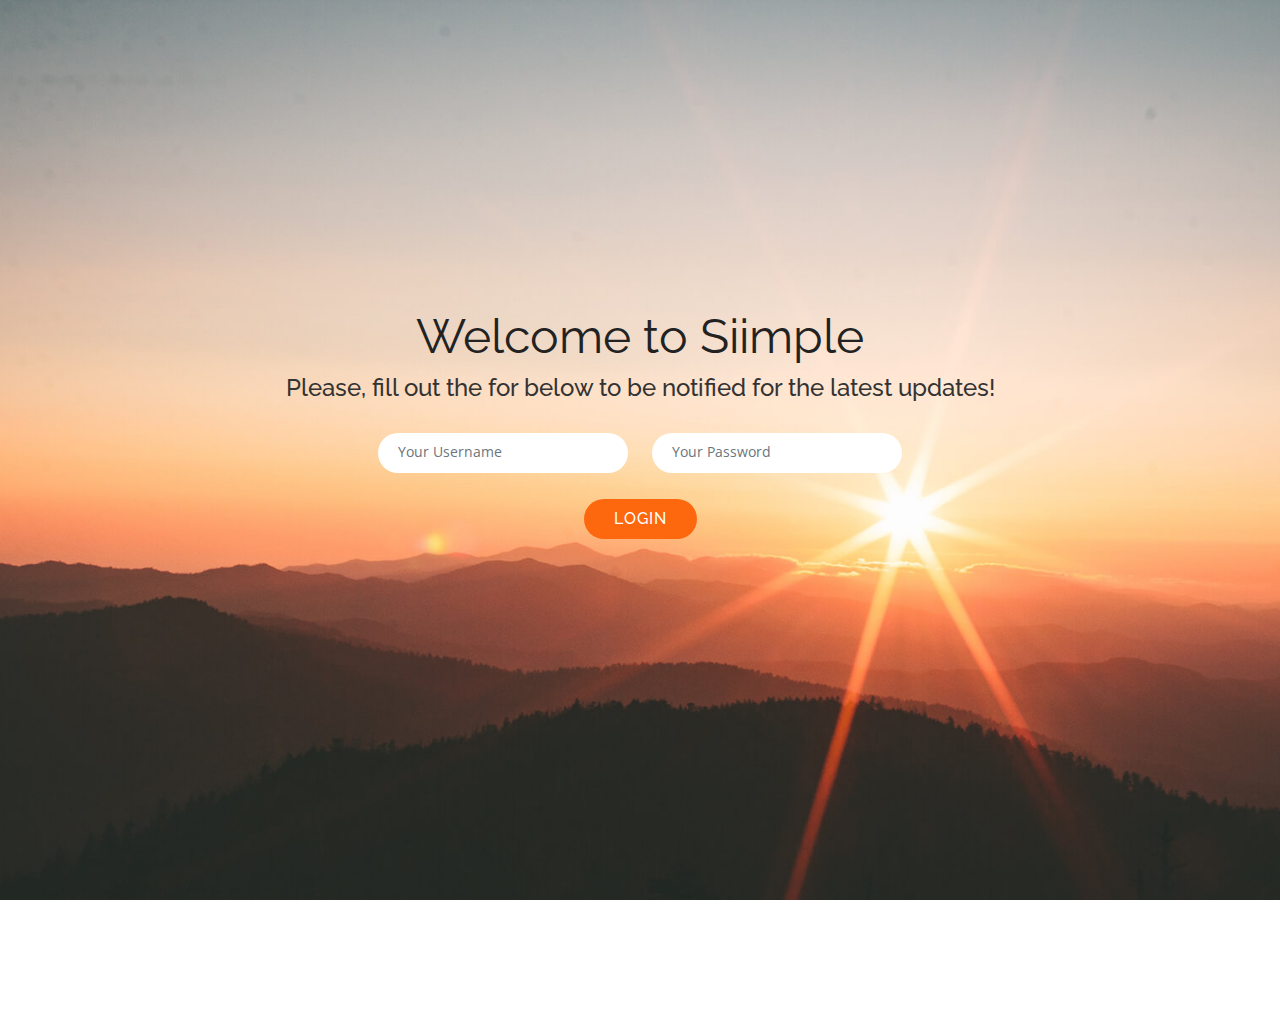
<file: index.html>
<?php
session_start();
//require "dbconnect.php";
if(isset($_POST['login']))
{ 
        header("Location: index1.html");
        exit;
}   
?>  
<!DOCTYPE html>
<html lang="en">

<head>
  <meta charset="utf-8">
  <meta content="width=device-width, initial-scale=1.0" name="viewport">

  <title>Siimple - Bootstrap Landing Page Template</title>
  <meta content="" name="descriptison">
  <meta content="" name="keywords">
  <link href="https://fonts.googleapis.com/css?family=Open+Sans:300,300i,400,400i,600,600i,700,700i|Raleway:300,300i,400,400i,600,600i,700,700i" rel="stylesheet">
  <link href="assets/vendor/bootstrap/css/bootstrap.min.css" rel="stylesheet">
  <link href="assets/vendor/boxicons/css/boxicons.min.css" rel="stylesheet">
  <link href="assets/css/style.css" rel="stylesheet">
</head>
<body>
  <section id="hero">
    <div class="hero-container">
      <h1>Welcome to Siimple</h1>
      <h2>Please, fill out the for below to be notified for the latest updates!</h2>
      <form action="index.php" method="post" role="form" class="php-email-form">
        <div class="row no-gutters">
          <div class="col-md-6 form-group pr-md-1">
            <input type="text" name="name" class="form-control" id="name" placeholder="Your Username"/>
          </div>
          <div class="col-md-6 form-group pl-md-1">
            <input type="password" class="form-control" name="pass" id="pass" placeholder="Your Password"/>
          </div>
        </div>

       
<!--
          <div class="mb-1">
          <div class="loading">Loading</div>
          <div class="error-message"></div>
          <div class="sent-message">Your notification request was sent. Thank you!</div>
        </div>
-->
        <div class="text-center"><button type="submit" name="login">LOGIN</button></div>
      </form>
    </div>
  </section>
  <script src="assets/vendor/jquery/jquery.min.js"></script>
  <script src="assets/vendor/bootstrap/js/bootstrap.bundle.min.js"></script>
  <script src="assets/vendor/jquery.easing/jquery.easing.min.js"></script>
  <script src="assets/vendor/php-email-form/validate.js"></script>
  <script src="assets/js/main.js"></script>

</body>

</html>
</file>
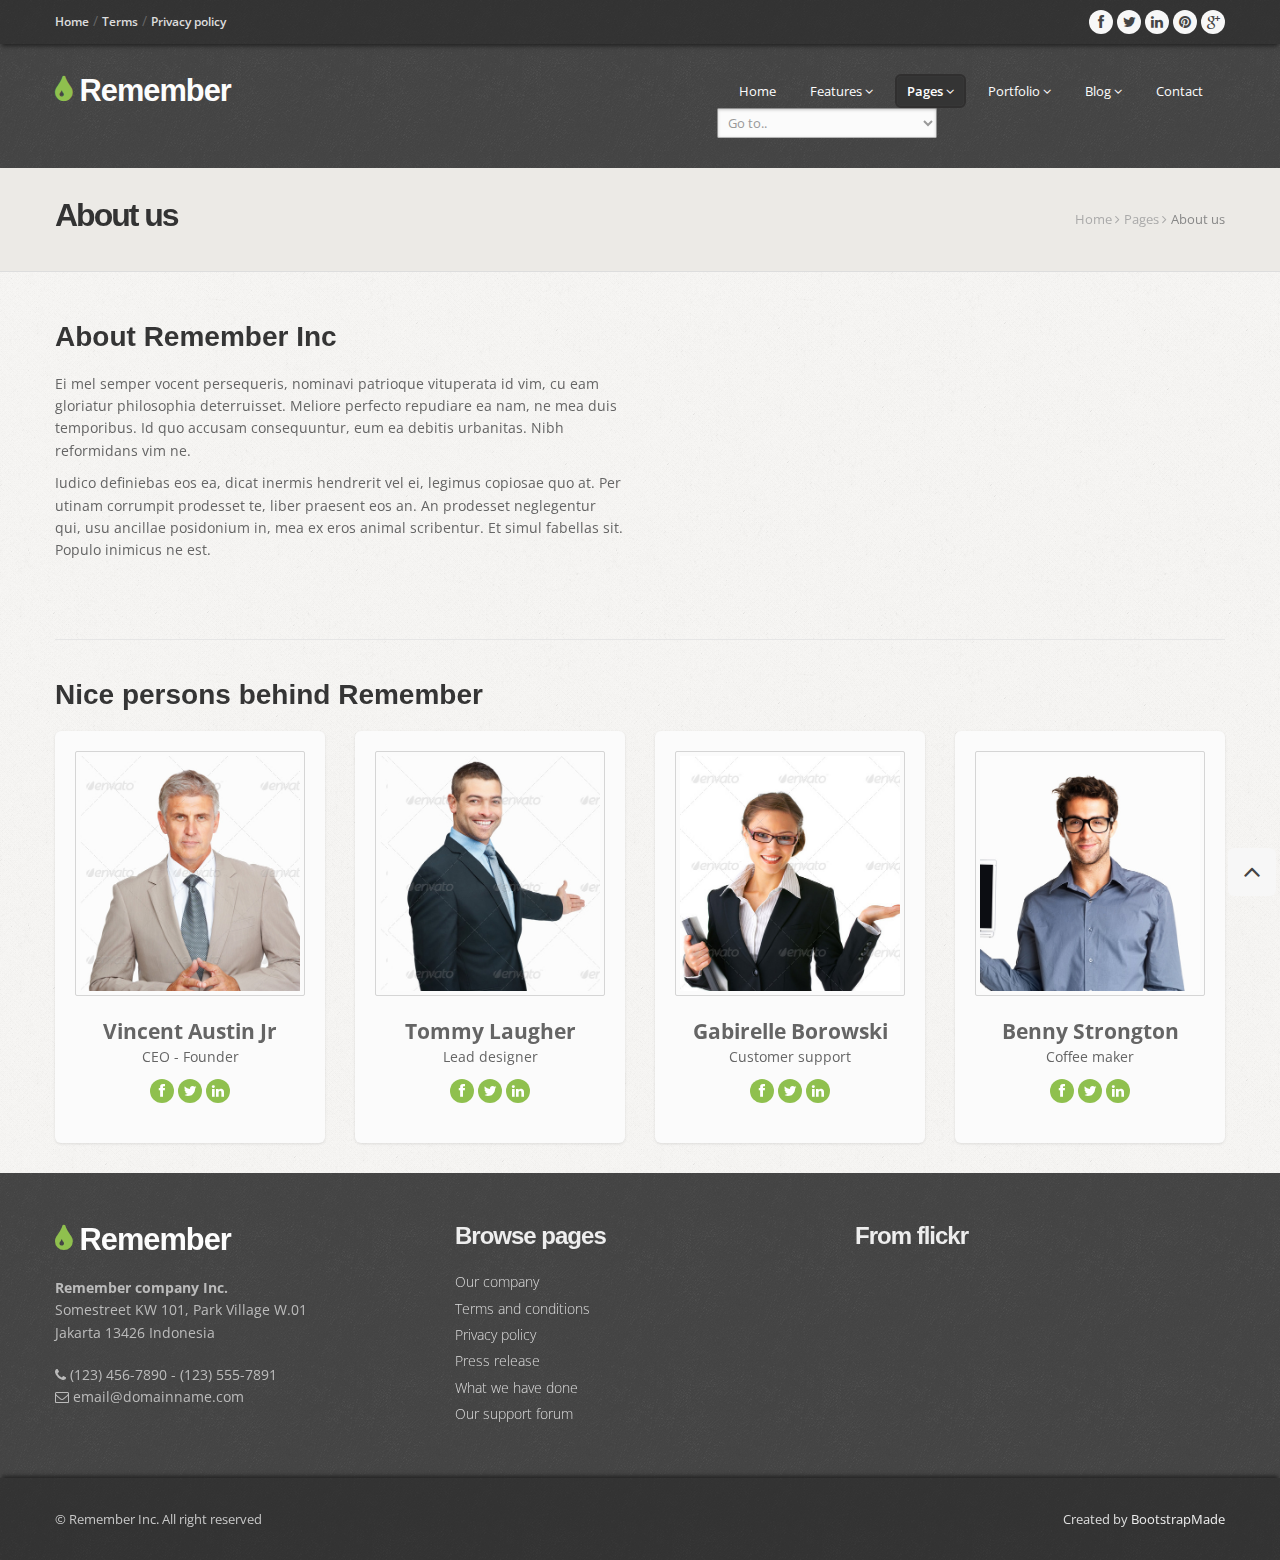
<file: about.html>
<!DOCTYPE html>
<html lang="en">

<head>
  <meta charset="utf-8">
  <title>Remember - Multipurpose bootstrap site template</title>
  <meta name="viewport" content="width=device-width, initial-scale=1.0" />
  <meta name="description" content="Your page description here" />
  <meta name="author" content="" />

  <!-- css -->
  <link href="css/bootstrap.css" rel="stylesheet" />
  <link href="css/bootstrap-responsive.css" rel="stylesheet" />
  <link href="css/prettyPhoto.css" rel="stylesheet" />
  <link href="https://fonts.googleapis.com/css?family=Open+Sans:300,400,600,700" rel="stylesheet">
  <link href="css/style.css" rel="stylesheet">

  <!-- Theme skin -->
  <link id="t-colors" href="color/default.css" rel="stylesheet" />

  <!-- Fav and touch icons -->
  <link rel="apple-touch-icon-precomposed" sizes="144x144" href="ico/apple-touch-icon-144-precomposed.png" />
  <link rel="apple-touch-icon-precomposed" sizes="114x114" href="ico/apple-touch-icon-114-precomposed.png" />
  <link rel="apple-touch-icon-precomposed" sizes="72x72" href="ico/apple-touch-icon-72-precomposed.png" />
  <link rel="apple-touch-icon-precomposed" href="ico/apple-touch-icon-57-precomposed.png" />
  <link rel="shortcut icon" href="ico/favicon.png" />

  <!-- =======================================================
    Theme Name: Remember
    Theme URL: https://bootstrapmade.com/remember-free-multipurpose-bootstrap-template/
    Author: BootstrapMade.com
    Author URL: https://bootstrapmade.com
  ======================================================= -->
</head>

<body>

  <div id="wrapper">
    <!-- start header -->
    <header>
      <div class="top">
        <div class="container">
          <div class="row">
            <div class="span6">
              <ul class="topmenu">
                <li><a href="#">Home</a> &#47;</li>
                <li><a href="#">Terms</a> &#47;</li>
                <li><a href="#">Privacy policy</a></li>
              </ul>
            </div>
            <div class="span6">

              <ul class="social-network">
                <li><a href="#" data-placement="bottom" title="Facebook"><i class="icon-circled icon-bglight icon-facebook"></i></a></li>
                <li><a href="#" data-placement="bottom" title="Twitter"><i class="icon-circled icon-bglight icon-twitter"></i></a></li>
                <li><a href="#" data-placement="bottom" title="Linkedin"><i class="icon-circled icon-linkedin icon-bglight"></i></a></li>
                <li><a href="#" data-placement="bottom" title="Pinterest"><i class="icon-circled icon-pinterest  icon-bglight"></i></a></li>
                <li><a href="#" data-placement="bottom" title="Google +"><i class="icon-circled icon-google-plus icon-bglight"></i></a></li>
              </ul>

            </div>
          </div>
        </div>
      </div>
      <div class="container">


        <div class="row nomargin">
          <div class="span4">
            <div class="logo">
              <h1><a href="index.html"><i class="icon-tint"></i> Remember</a></h1>
            </div>
          </div>
          <div class="span8">
            <div class="navbar navbar-static-top">
              <div class="navigation">
                <nav>
                  <ul class="nav topnav">
                    <li><a href="index.html">Home</a></li>
                    <li class="dropdown">
                      <a href="#">Features <i class="icon-angle-down"></i></a>
                      <ul class="dropdown-menu">
                        <li><a href="typography.html">Typography</a></li>
                        <li><a href="components.html">Components</a></li>
                        <li><a href="icons.html">Icons</a></li>
                        <li><a href="icon-variations.html">Icon variations</a></li>

                      </ul>
                    </li>
                    <li class="dropdown active">
                      <a href="#">Pages <i class="icon-angle-down"></i></a>
                      <ul class="dropdown-menu">
                        <li><a href="about.html">About us</a></li>
                        <li><a href="pricingbox.html">Pricing boxes</a></li>
                        <li><a href="404.html">404</a></li>
                      </ul>
                    </li>
                    <li class="dropdown">
                      <a href="#">Portfolio <i class="icon-angle-down"></i></a>
                      <ul class="dropdown-menu">
                        <li><a href="portfolio-2cols.html">Portfolio 2 columns</a></li>
                        <li><a href="portfolio-3cols.html">Portfolio 3 columns</a></li>
                        <li><a href="portfolio-4cols.html">Portfolio 4 columns</a></li>
                        <li><a href="portfolio-detail.html">Portfolio detail</a></li>
                      </ul>
                    </li>
                    <li class="dropdown">
                      <a href="#">Blog <i class="icon-angle-down"></i></a>
                      <ul class="dropdown-menu">
                        <li><a href="blog-left-sidebar.html">Blog left sidebar</a></li>
                        <li><a href="blog-right-sidebar.html">Blog right sidebar</a></li>
                        <li><a href="post-left-sidebar.html">Post left sidebar</a></li>
                        <li><a href="post-right-sidebar.html">Post right sidebar</a></li>
                      </ul>
                    </li>
                    <li>
                      <a href="contact.html">Contact </a>
                    </li>
                  </ul>
                </nav>
              </div>
              <!-- end navigation -->
            </div>
          </div>
        </div>
      </div>
    </header>
    <!-- end header -->

    <section id="inner-headline">
      <div class="container">
        <div class="row">
          <div class="span4">
            <div class="inner-heading">
              <h2>About us</h2>
            </div>
          </div>
          <div class="span8">
            <ul class="breadcrumb">
              <li><a href="index.html">Home</a> <i class="icon-angle-right"></i></li>
              <li><a href="#">Pages</a> <i class="icon-angle-right"></i></li>
              <li class="active">About us</li>
            </ul>
          </div>
        </div>
      </div>
    </section>

    <section id="content">
      <div class="container">
        <div class="row">

          <div class="span6">
            <h4>About Remember Inc</h4>
            <p>
              Ei mel semper vocent persequeris, nominavi patrioque vituperata id vim, cu eam gloriatur philosophia deterruisset. Meliore perfecto repudiare ea nam, ne mea duis temporibus. Id quo accusam consequuntur, eum ea debitis urbanitas. Nibh reformidans vim ne.
            </p>
            <p>
              Iudico definiebas eos ea, dicat inermis hendrerit vel ei, legimus copiosae quo at. Per utinam corrumpit prodesset te, liber praesent eos an. An prodesset neglegentur qui, usu ancillae posidonium in, mea ex eros animal scribentur. Et simul fabellas sit.
              Populo inimicus ne est.
            </p>

          </div>

          <div class="span6">
            <iframe src="http://player.vimeo.com/video/24535181?title=0&amp;byline=0" width="500" height="281" seamless></iframe>
          </div>
        </div>

        <!-- divider -->
        <div class="row">
          <div class="span12">
            <div class="solidline"></div>
          </div>
        </div>
        <!-- end divider -->

        <div class="row team">
          <div class="span12">
            <h4>Nice persons behind Remember</h4>
          </div>

          <div class="span3">
            <div class="team-box">
              <a href="#" class="thumbnail"><img src="img/dummies/team1.jpg" alt="" /></a>
              <div class="roles aligncenter">
                <p class="lead"><strong>Vincent Austin Jr</strong></p>
                <p>
                  CEO - Founder
                </p>
                <p>
                  <a href="#"><i class="icon-facebook icon-circled icon-bglight active"></i></a>
                  <a href="#"><i class="icon-twitter icon-circled icon-bglight active"></i></a>
                  <a href="#"><i class="icon-linkedin icon-circled icon-bglight active"></i></a>
                </p>

              </div>
            </div>
          </div>
          <div class="span3">
            <div class="team-box">
              <a href="#" class="thumbnail"><img src="img/dummies/team2.jpg" alt="" /></a>
              <div class="roles aligncenter">
                <p class="lead"><strong>Tommy Laugher</strong></p>
                <p>
                  Lead designer
                </p>
                <p>
                  <a href="#"><i class="icon-facebook icon-circled icon-bglight active"></i></a>
                  <a href="#"><i class="icon-twitter icon-circled icon-bglight active"></i></a>
                  <a href="#"><i class="icon-linkedin icon-circled icon-bglight active"></i></a>
                </p>
              </div>
            </div>
          </div>
          <div class="span3">
            <div class="team-box">
              <a href="#" class="thumbnail"><img src="img/dummies/team3.jpg" alt="" /></a>
              <div class="roles aligncenter">
                <p class="lead"><strong>Gabirelle Borowski</strong></p>
                <p>
                  Customer support
                </p>
                <p>
                  <a href="#"><i class="icon-facebook icon-circled icon-bglight active"></i></a>
                  <a href="#"><i class="icon-twitter icon-circled icon-bglight active"></i></a>
                  <a href="#"><i class="icon-linkedin icon-circled icon-bglight active"></i></a>
                </p>
              </div>
            </div>
          </div>
          <div class="span3">
            <div class="team-box">
              <a href="#" class="thumbnail"><img src="img/dummies/team4.jpg" alt="" /></a>
              <div class="roles aligncenter">
                <p class="lead"><strong>Benny Strongton</strong></p>
                <p>
                  Coffee maker
                </p>
                <p>
                  <a href="#"><i class="icon-facebook icon-circled icon-bglight active"></i></a>
                  <a href="#"><i class="icon-twitter icon-circled icon-bglight active"></i></a>
                  <a href="#"><i class="icon-linkedin icon-circled icon-bglight active"></i></a>
                </p>
              </div>
            </div>
          </div>
        </div>

      </div>
    </section>


    <footer>
      <div class="container">
        <div class="row">
          <div class="span4">
            <div class="widget">
              <div class="footer_logo">
                <h3><a href="index.html"><i class="icon-tint"></i> Remember</a></h3>
              </div>
              <address>
							  <strong>Remember company Inc.</strong><br>
  							Somestreet KW 101, Park Village W.01<br>
  							Jakarta 13426 Indonesia
  						</address>
              <p>
                <i class="icon-phone"></i> (123) 456-7890 - (123) 555-7891 <br>
                <i class="icon-envelope-alt"></i> email@domainname.com
              </p>
            </div>
          </div>
          <div class="span4">
            <div class="widget">
              <h5 class="widgetheading">Browse pages</h5>
              <ul class="link-list">
                <li><a href="#">Our company</a></li>
                <li><a href="#">Terms and conditions</a></li>
                <li><a href="#">Privacy policy</a></li>
                <li><a href="#">Press release</a></li>
                <li><a href="#">What we have done</a></li>
                <li><a href="#">Our support forum</a></li>
              </ul>

            </div>
          </div>
          <div class="span4">
            <div class="widget">
              <h5 class="widgetheading">From flickr</h5>
              <div class="flickr_badge">
                <script type="text/javascript" src="http://www.flickr.com/badge_code_v2.gne?count=8&amp;display=random&amp;size=s&amp;layout=x&amp;source=user&amp;user=34178660@N03"></script>
              </div>
              <div class="clear"></div>
            </div>
          </div>
        </div>
      </div>
      <div id="sub-footer">
        <div class="container">
          <div class="row">
            <div class="span6">
              <div class="copyright">
                <p><span>&copy; Remember Inc. All right reserved</span></p>
              </div>

            </div>

            <div class="span6">
              <div class="credits">
                <!--
                  All the links in the footer should remain intact.
                  You can delete the links only if you purchased the pro version.
                  Licensing information: https://bootstrapmade.com/license/
                  Purchase the pro version with working PHP/AJAX contact form: https://bootstrapmade.com/buy/?theme=Remember
                -->
                Created by <a href="https://bootstrapmade.com/">BootstrapMade</a>
              </div>
            </div>
          </div>
        </div>
      </div>
    </footer>
  </div>
  <a href="#" class="scrollup"><i class="icon-angle-up icon-rounded icon-bglight icon-2x"></i></a>

  <!-- javascript
    ================================================== -->
  <!-- Placed at the end of the document so the pages load faster -->
  <script src="js/jquery.js"></script>
  <script src="js/jquery.easing.1.3.js"></script>
  <script src="js/bootstrap.js"></script>
  <script src="js/modernizr.custom.js"></script>
  <script src="js/toucheffects.js"></script>
  <script src="js/google-code-prettify/prettify.js"></script>
  <script src="js/jquery.prettyPhoto.js"></script>
  <script src="js/portfolio/jquery.quicksand.js"></script>
  <script src="js/portfolio/setting.js"></script>
  <script src="js/animate.js"></script>

  <!-- Template Custom JavaScript File -->
  <script src="js/custom.js"></script>

</body>

</html>
</file>
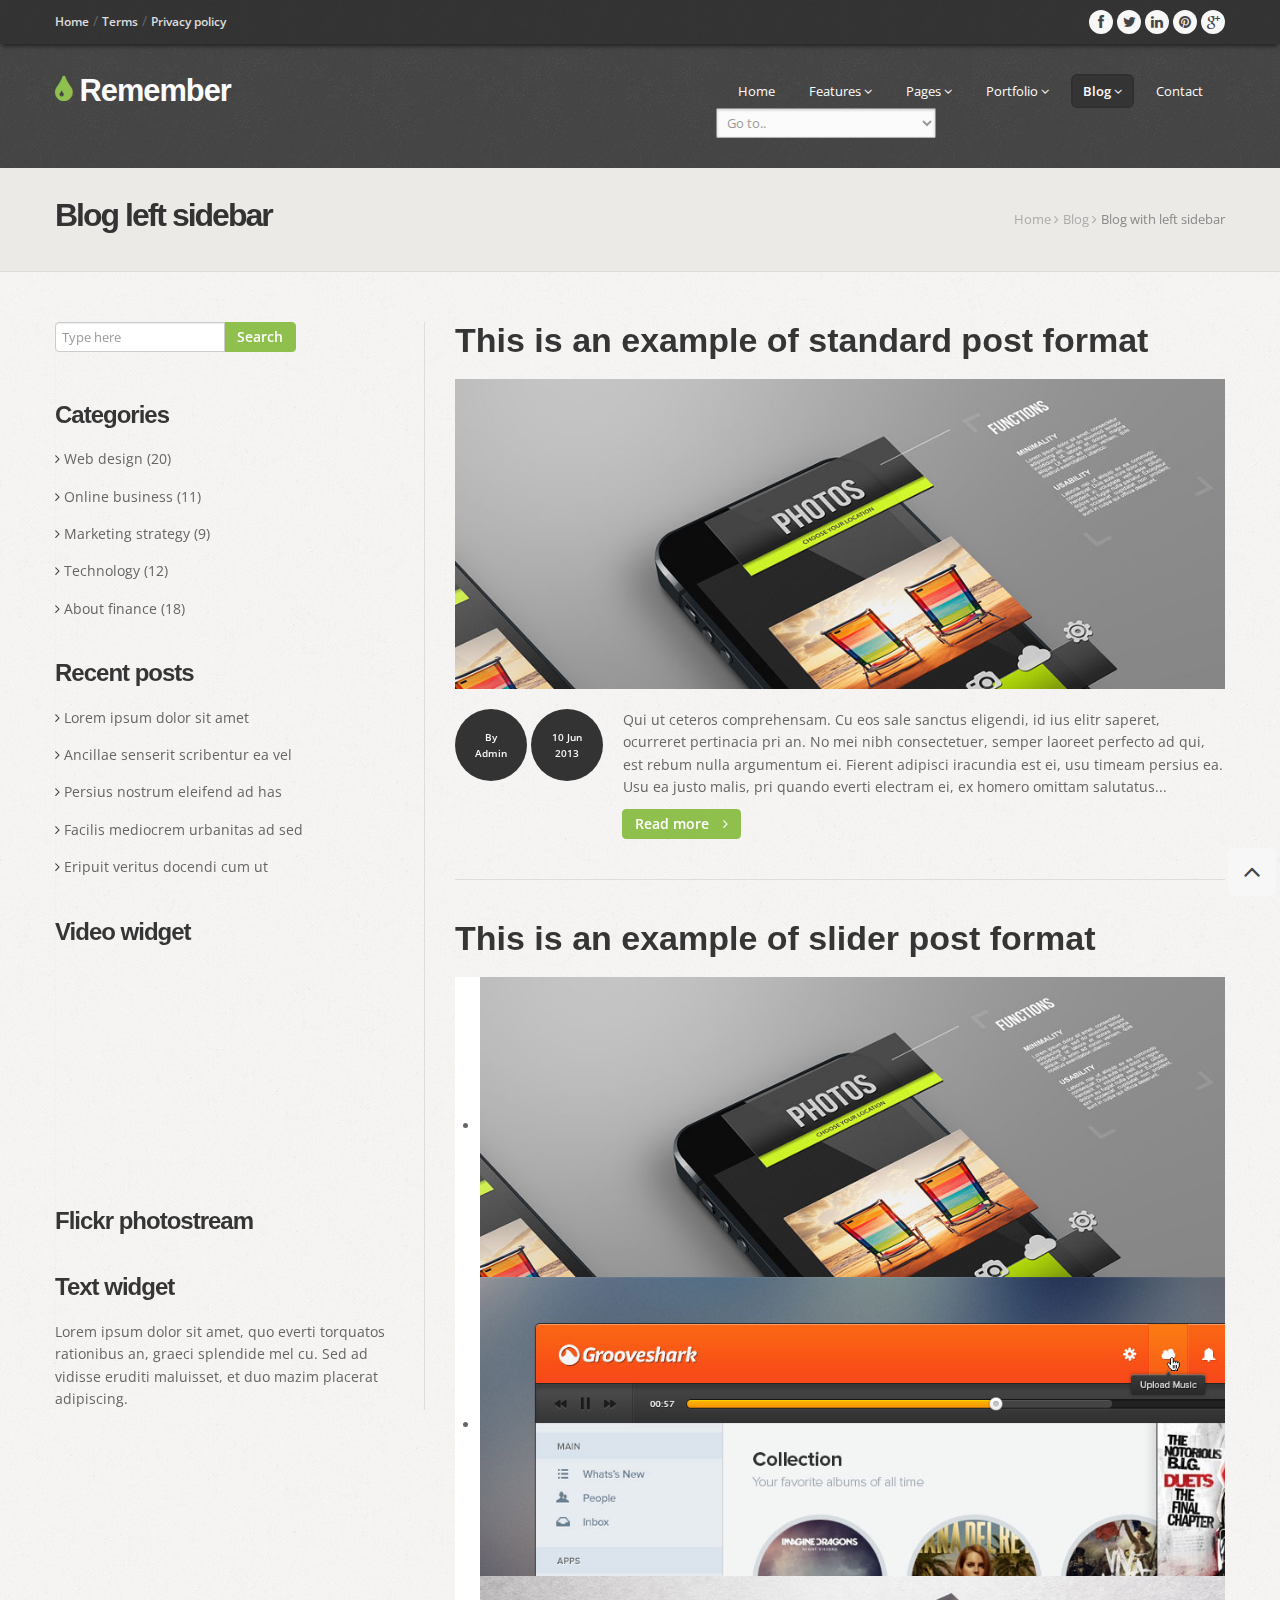
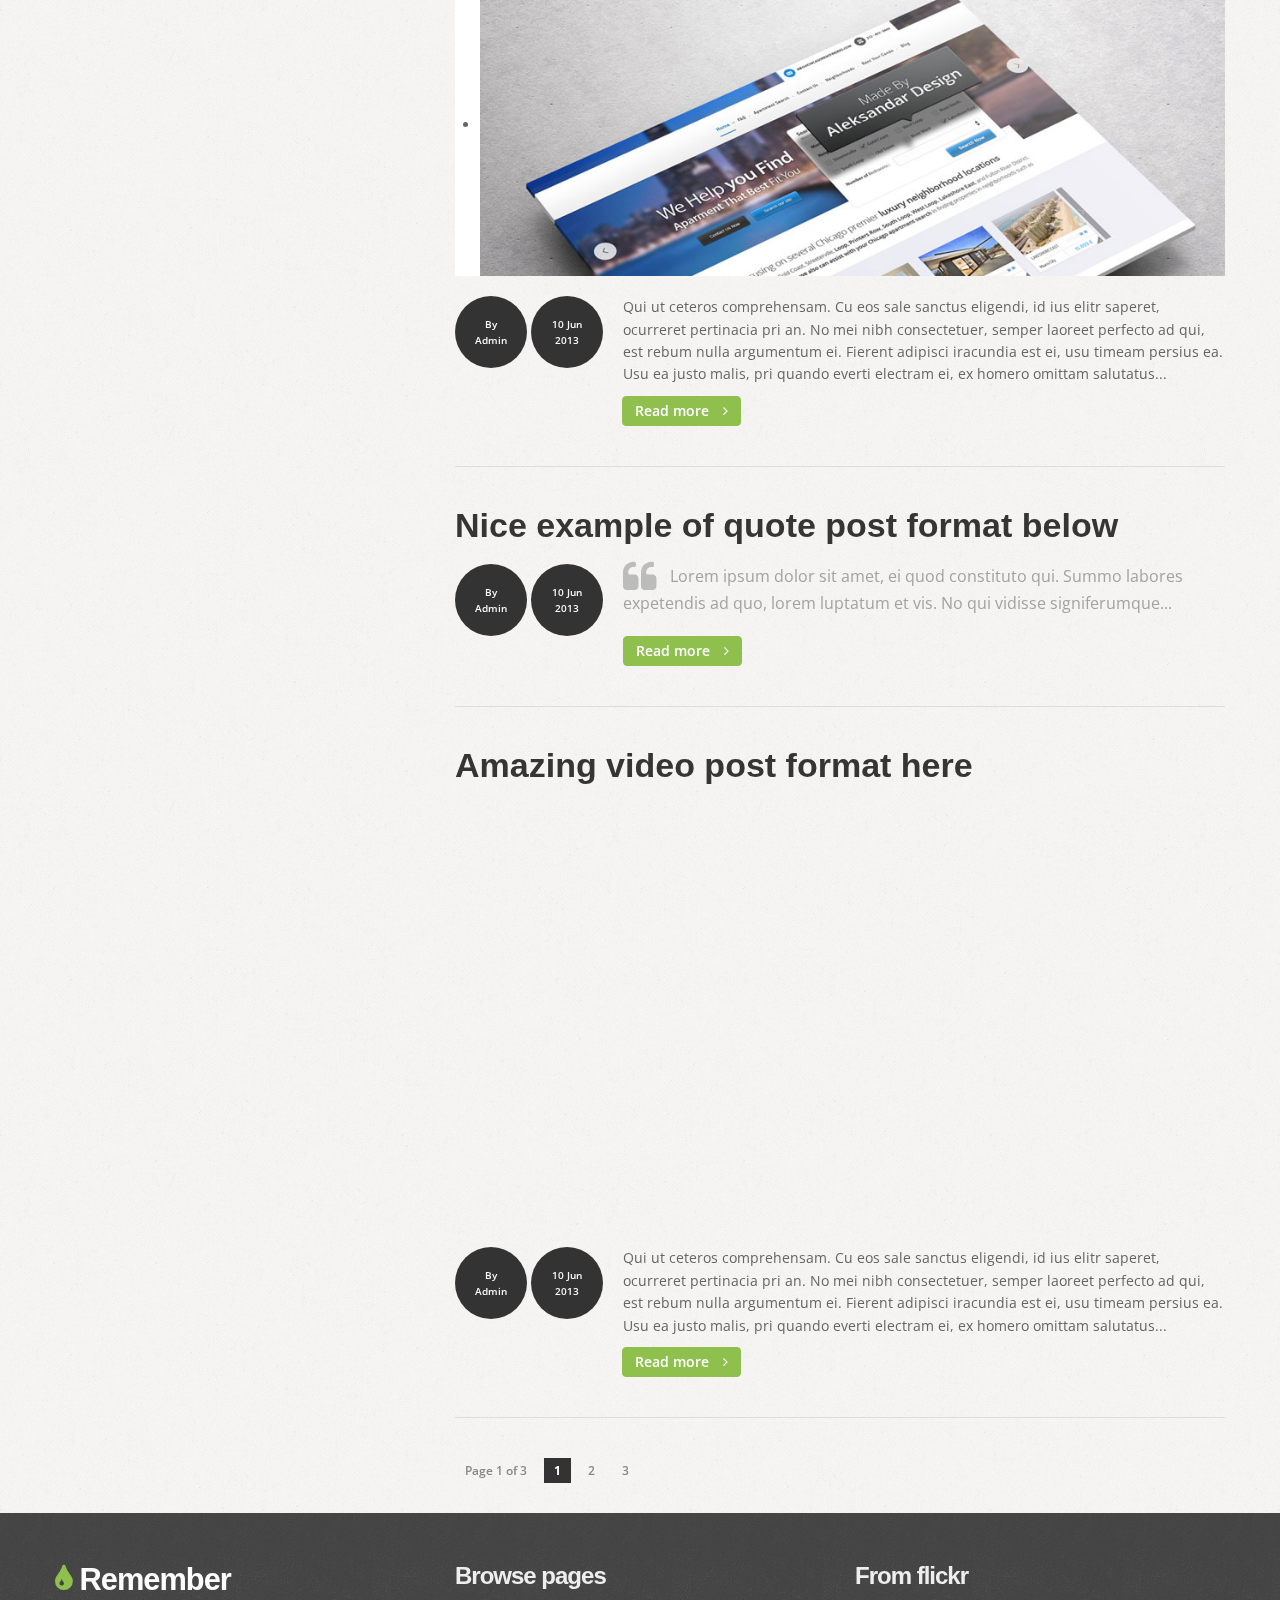
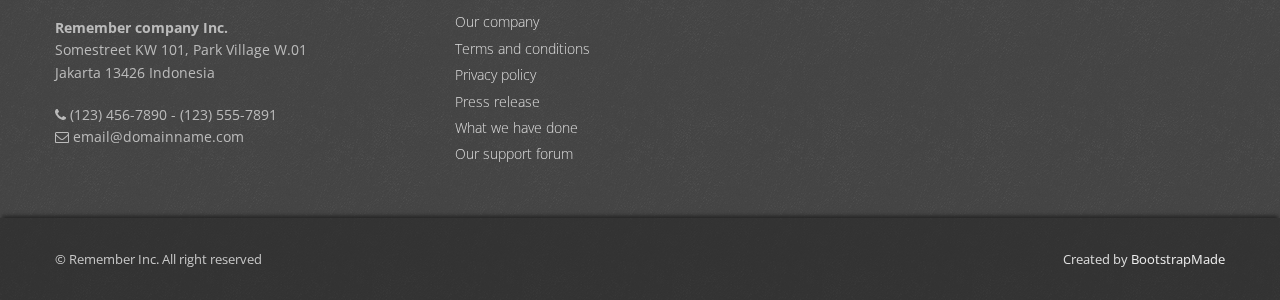
<file: blog-left-sidebar.html>
<!DOCTYPE html>
<html lang="en">

<head>
  <meta charset="utf-8">
  <title>Remember - Multipurpose bootstrap site template</title>
  <meta name="viewport" content="width=device-width, initial-scale=1.0" />
  <meta name="description" content="Your page description here" />
  <meta name="author" content="" />

  <!-- css -->
  <link href="css/bootstrap.css" rel="stylesheet" />
  <link href="css/bootstrap-responsive.css" rel="stylesheet" />
  <link href="css/prettyPhoto.css" rel="stylesheet" />
  <link href="https://fonts.googleapis.com/css?family=Open+Sans:300,400,600,700" rel="stylesheet">
  <link href="css/style.css" rel="stylesheet">

  <!-- Theme skin -->
  <link id="t-colors" href="color/default.css" rel="stylesheet" />

  <!-- Fav and touch icons -->
  <link rel="apple-touch-icon-precomposed" sizes="144x144" href="ico/apple-touch-icon-144-precomposed.png" />
  <link rel="apple-touch-icon-precomposed" sizes="114x114" href="ico/apple-touch-icon-114-precomposed.png" />
  <link rel="apple-touch-icon-precomposed" sizes="72x72" href="ico/apple-touch-icon-72-precomposed.png" />
  <link rel="apple-touch-icon-precomposed" href="ico/apple-touch-icon-57-precomposed.png" />
  <link rel="shortcut icon" href="ico/favicon.png" />

  <!-- =======================================================
    Theme Name: Remember
    Theme URL: https://bootstrapmade.com/remember-free-multipurpose-bootstrap-template/
    Author: BootstrapMade.com
    Author URL: https://bootstrapmade.com
  ======================================================= -->
</head>

<body>

  <div id="wrapper">
    <!-- start header -->
    <header>
      <div class="top">
        <div class="container">
          <div class="row">
            <div class="span6">
              <ul class="topmenu">
                <li><a href="#">Home</a> &#47;</li>
                <li><a href="#">Terms</a> &#47;</li>
                <li><a href="#">Privacy policy</a></li>
              </ul>
            </div>
            <div class="span6">

              <ul class="social-network">
                <li><a href="#" data-placement="bottom" title="Facebook"><i class="icon-circled icon-bglight icon-facebook"></i></a></li>
                <li><a href="#" data-placement="bottom" title="Twitter"><i class="icon-circled icon-bglight icon-twitter"></i></a></li>
                <li><a href="#" data-placement="bottom" title="Linkedin"><i class="icon-circled icon-linkedin icon-bglight"></i></a></li>
                <li><a href="#" data-placement="bottom" title="Pinterest"><i class="icon-circled icon-pinterest  icon-bglight"></i></a></li>
                <li><a href="#" data-placement="bottom" title="Google +"><i class="icon-circled icon-google-plus icon-bglight"></i></a></li>
              </ul>

            </div>
          </div>
        </div>
      </div>
      <div class="container">


        <div class="row nomargin">
          <div class="span4">
            <div class="logo">
              <h1><a href="index.html"><i class="icon-tint"></i> Remember</a></h1>
            </div>
          </div>
          <div class="span8">
            <div class="navbar navbar-static-top">
              <div class="navigation">
                <nav>
                  <ul class="nav topnav">
                    <li><a href="index.html">Home</a></li>
                    <li class="dropdown">
                      <a href="#">Features <i class="icon-angle-down"></i></a>
                      <ul class="dropdown-menu">
                        <li><a href="typography.html">Typography</a></li>
                        <li><a href="components.html">Components</a></li>
                        <li><a href="icons.html">Icons</a></li>
                        <li><a href="icon-variations.html">Icon variations</a></li>

                      </ul>
                    </li>
                    <li class="dropdown">
                      <a href="#">Pages <i class="icon-angle-down"></i></a>
                      <ul class="dropdown-menu">
                        <li><a href="about.html">About us</a></li>
                        <li><a href="pricingbox.html">Pricing boxes</a></li>
                        <li><a href="testimonials.html">Testimonials</a></li>
                        <li><a href="404.html">404</a></li>
                      </ul>
                    </li>
                    <li class="dropdown">
                      <a href="#">Portfolio <i class="icon-angle-down"></i></a>
                      <ul class="dropdown-menu">
                        <li><a href="portfolio-2cols.html">Portfolio 2 columns</a></li>
                        <li><a href="portfolio-3cols.html">Portfolio 3 columns</a></li>
                        <li><a href="portfolio-4cols.html">Portfolio 4 columns</a></li>
                        <li><a href="portfolio-detail.html">Portfolio detail</a></li>
                      </ul>
                    </li>
                    <li class="dropdown active">
                      <a href="#">Blog <i class="icon-angle-down"></i></a>
                      <ul class="dropdown-menu">
                        <li><a href="blog-left-sidebar.html">Blog left sidebar</a></li>
                        <li><a href="blog-right-sidebar.html">Blog right sidebar</a></li>
                        <li><a href="post-left-sidebar.html">Post left sidebar</a></li>
                        <li><a href="post-right-sidebar.html">Post right sidebar</a></li>
                      </ul>
                    </li>
                    <li>
                      <a href="contact.html">Contact </a>
                    </li>
                  </ul>
                </nav>
              </div>
              <!-- end navigation -->
            </div>
          </div>
        </div>
      </div>
    </header>
    <!-- end header -->

    <section id="inner-headline">
      <div class="container">
        <div class="row">
          <div class="span4">
            <div class="inner-heading">
              <h2>Blog left sidebar</h2>
            </div>
          </div>
          <div class="span8">
            <ul class="breadcrumb">
              <li><a href="index.html">Home</a> <i class="icon-angle-right"></i></li>
              <li><a href="#">Blog</a> <i class="icon-angle-right"></i></li>
              <li class="active">Blog with left sidebar</li>
            </ul>
          </div>
        </div>
      </div>
    </section>

    <section id="content">
      <div class="container">
        <div class="row">

          <div class="span4">

            <aside class="left-sidebar">

              <div class="widget">
                <form>
                  <div class="input-append">
                    <input class="span2" id="appendedInputButton" type="text" placeholder="Type here">
                    <button class="btn btn-color" type="submit">Search</button>
                  </div>
                </form>
              </div>

              <div class="widget">

                <h5 class="widgetheading">Categories</h5>

                <ul class="cat">
                  <li><i class="icon-angle-right"></i> <a href="#">Web design</a><span> (20)</span></li>
                  <li><i class="icon-angle-right"></i> <a href="#">Online business</a><span> (11)</span></li>
                  <li><i class="icon-angle-right"></i> <a href="#">Marketing strategy</a><span> (9)</span></li>
                  <li><i class="icon-angle-right"></i> <a href="#">Technology</a><span> (12)</span></li>
                  <li><i class="icon-angle-right"></i> <a href="#">About finance</a><span> (18)</span></li>
                </ul>
              </div>

              <div class="widget">

                <h5 class="widgetheading">Recent posts</h5>

                <ul class="cat">
                  <li><i class="icon-angle-right"></i> <a href="#">Lorem ipsum dolor sit amet</a></li>
                  <li><i class="icon-angle-right"></i> <a href="#">Ancillae senserit scribentur ea vel</a></li>
                  <li><i class="icon-angle-right"></i> <a href="#">Persius nostrum eleifend ad has</a></li>
                  <li><i class="icon-angle-right"></i> <a href="#">Facilis mediocrem urbanitas ad sed</a></li>
                  <li><i class="icon-angle-right"></i> <a href="#">Eripuit veritus docendi cum ut</a></li>
                </ul>
              </div>

              <div class="widget">

                <h5 class="widgetheading">Video widget</h5>
                <div class="video-container">
                  <iframe src="http://player.vimeo.com/video/30585464?title=0&amp;byline=0">			</iframe>
                </div>
              </div>

              <div class="widget">
                <h5 class="widgetheading">Flickr photostream</h5>
                <div class="flickr_badge">
                  <script type="text/javascript" src="http://www.flickr.com/badge_code_v2.gne?count=8&amp;display=random&amp;size=s&amp;layout=x&amp;source=user&amp;user=34178660@N03"></script>
                </div>
                <div class="clear"></div>
              </div>
              <div class="widget">

                <h5 class="widgetheading">Text widget</h5>
                <p>
                  Lorem ipsum dolor sit amet, quo everti torquatos rationibus an, graeci splendide mel cu. Sed ad vidisse eruditi maluisset, et duo mazim placerat adipiscing.
                </p>

              </div>
            </aside>
          </div>

          <div class="span8">
            <article>
              <div class="row">

                <div class="span8">
                  <div class="post-image">
                    <div class="post-heading">
                      <h3><a href="#">This is an example of standard post format</a></h3>
                    </div>

                    <img src="img/dummies/blog/img1.jpg" alt="" />
                  </div>
                  <div class="meta-post">
                    <a href="#" class="author">By<br /> Admin</a>
                    <a href="#" class="date">10 Jun<br /> 2013</a>
                  </div>
                  <div class="post-entry">
                    <p>
                      Qui ut ceteros comprehensam. Cu eos sale sanctus eligendi, id ius elitr saperet, ocurreret pertinacia pri an. No mei nibh consectetuer, semper laoreet perfecto ad qui, est rebum nulla argumentum ei. Fierent adipisci iracundia est ei, usu timeam persius
                      ea. Usu ea justo malis, pri quando everti electram ei, ex homero omittam salutatus...
                    </p>
                    <a href="#" class="btn btn-color">Read more <i class="icon-angle-right"></i></a>
                  </div>
                </div>
              </div>
            </article>

            <article>
              <div class="row">

                <div class="span8">
                  <div class="post-slider">
                    <div class="post-heading">
                      <h3><a href="#">This is an example of slider post format</a></h3>
                    </div>
                    <div class="clear"></div>
                    <!-- start flexslider -->
                    <div class="flexslider">
                      <ul class="slides">
                        <li>
                          <img src="img/dummies/blog/img1.jpg" alt="" />
                        </li>
                        <li>
                          <img src="img/dummies/blog/img2.jpg" alt="" />
                        </li>
                        <li>
                          <img src="img/dummies/blog/img3.jpg" alt="" />
                        </li>
                      </ul>
                    </div>
                    <!-- end flexslider -->
                  </div>
                  <div class="meta-post">
                    <a href="#" class="author">By<br /> Admin</a>
                    <a href="#" class="date">10 Jun<br /> 2013</a>
                  </div>
                  <div class="post-entry">
                    <p>
                      Qui ut ceteros comprehensam. Cu eos sale sanctus eligendi, id ius elitr saperet, ocurreret pertinacia pri an. No mei nibh consectetuer, semper laoreet perfecto ad qui, est rebum nulla argumentum ei. Fierent adipisci iracundia est ei, usu timeam persius
                      ea. Usu ea justo malis, pri quando everti electram ei, ex homero omittam salutatus...
                    </p>
                    <a href="#" class="btn btn-color">Read more <i class="icon-angle-right"></i></a>
                  </div>

                </div>
              </div>
            </article>


            <article>
              <div class="row">

                <div class="span8">
                  <div class="post-quote">
                    <div class="post-heading">
                      <h3><a href="#">Nice example of quote post format below</a></h3>
                    </div>


                  </div>
                  <div class="meta-post">
                    <a href="#" class="author">By<br /> Admin</a>
                    <a href="#" class="date">10 Jun<br /> 2013</a>
                  </div>
                  <div class="post-entry">
                    <blockquote>
                      Lorem ipsum dolor sit amet, ei quod constituto qui. Summo labores expetendis ad quo, lorem luptatum et vis. No qui vidisse signiferumque...
                    </blockquote>
                    <a href="#" class="btn btn-color">Read more <i class="icon-angle-right"></i></a>
                  </div>

                </div>
              </div>
            </article>

            <article>
              <div class="row">

                <div class="span8">
                  <div class="post-video">
                    <div class="post-heading">
                      <h3><a href="#">Amazing video post format here</a></h3>
                    </div>
                    <div class="video-container">
                      <iframe src="http://player.vimeo.com/video/30585464?title=0&amp;byline=0">			</iframe>
                    </div>
                  </div>
                  <div class="meta-post">
                    <a href="#" class="author">By<br /> Admin</a>
                    <a href="#" class="date">10 Jun<br /> 2013</a>
                  </div>
                  <div class="post-entry">
                    <p>
                      Qui ut ceteros comprehensam. Cu eos sale sanctus eligendi, id ius elitr saperet, ocurreret pertinacia pri an. No mei nibh consectetuer, semper laoreet perfecto ad qui, est rebum nulla argumentum ei. Fierent adipisci iracundia est ei, usu timeam persius
                      ea. Usu ea justo malis, pri quando everti electram ei, ex homero omittam salutatus...
                    </p>
                    <a href="#" class="btn btn-color">Read more <i class="icon-angle-right"></i></a>
                  </div>
                </div>
              </div>
            </article>

            <div id="pagination">
              <span class="all">Page 1 of 3</span>
              <span class="current">1</span>
              <a href="#" class="inactive">2</a>
              <a href="#" class="inactive">3</a>
            </div>
          </div>
        </div>
      </div>
    </section>

    <footer>
      <div class="container">
        <div class="row">
          <div class="span4">
            <div class="widget">
              <div class="footer_logo">
                <h3><a href="index.html"><i class="icon-tint"></i> Remember</a></h3>
              </div>
              <address>
							  <strong>Remember company Inc.</strong><br>
  							Somestreet KW 101, Park Village W.01<br>
  							Jakarta 13426 Indonesia
  						</address>
              <p>
                <i class="icon-phone"></i> (123) 456-7890 - (123) 555-7891 <br>
                <i class="icon-envelope-alt"></i> email@domainname.com
              </p>
            </div>
          </div>
          <div class="span4">
            <div class="widget">
              <h5 class="widgetheading">Browse pages</h5>
              <ul class="link-list">
                <li><a href="#">Our company</a></li>
                <li><a href="#">Terms and conditions</a></li>
                <li><a href="#">Privacy policy</a></li>
                <li><a href="#">Press release</a></li>
                <li><a href="#">What we have done</a></li>
                <li><a href="#">Our support forum</a></li>
              </ul>

            </div>
          </div>
          <div class="span4">
            <div class="widget">
              <h5 class="widgetheading">From flickr</h5>
              <div class="flickr_badge">
                <script type="text/javascript" src="http://www.flickr.com/badge_code_v2.gne?count=8&amp;display=random&amp;size=s&amp;layout=x&amp;source=user&amp;user=34178660@N03"></script>
              </div>
              <div class="clear"></div>
            </div>
          </div>
        </div>
      </div>
      <div id="sub-footer">
        <div class="container">
          <div class="row">
            <div class="span6">
              <div class="copyright">
                <p><span>&copy; Remember Inc. All right reserved</span></p>
              </div>

            </div>

            <div class="span6">
              <div class="credits">
                <!--
                  All the links in the footer should remain intact.
                  You can delete the links only if you purchased the pro version.
                  Licensing information: https://bootstrapmade.com/license/
                  Purchase the pro version with working PHP/AJAX contact form: https://bootstrapmade.com/buy/?theme=Remember
                -->
                Created by <a href="https://bootstrapmade.com/">BootstrapMade</a>
              </div>
            </div>
          </div>
        </div>
      </div>
    </footer>
  </div>
  <a href="#" class="scrollup"><i class="icon-angle-up icon-rounded icon-bglight icon-2x"></i></a>

  <!-- javascript
    ================================================== -->
  <!-- Placed at the end of the document so the pages load faster -->
  <script src="js/jquery.js"></script>
  <script src="js/jquery.easing.1.3.js"></script>
  <script src="js/bootstrap.js"></script>
  <script src="js/modernizr.custom.js"></script>
  <script src="js/toucheffects.js"></script>
  <script src="js/google-code-prettify/prettify.js"></script>
  <script src="js/jquery.prettyPhoto.js"></script>
  <script src="js/portfolio/jquery.quicksand.js"></script>
  <script src="js/portfolio/setting.js"></script>
  <script src="js/animate.js"></script>

  <!-- Template Custom JavaScript File -->
  <script src="js/custom.js"></script>

</body>

</html>
</file>
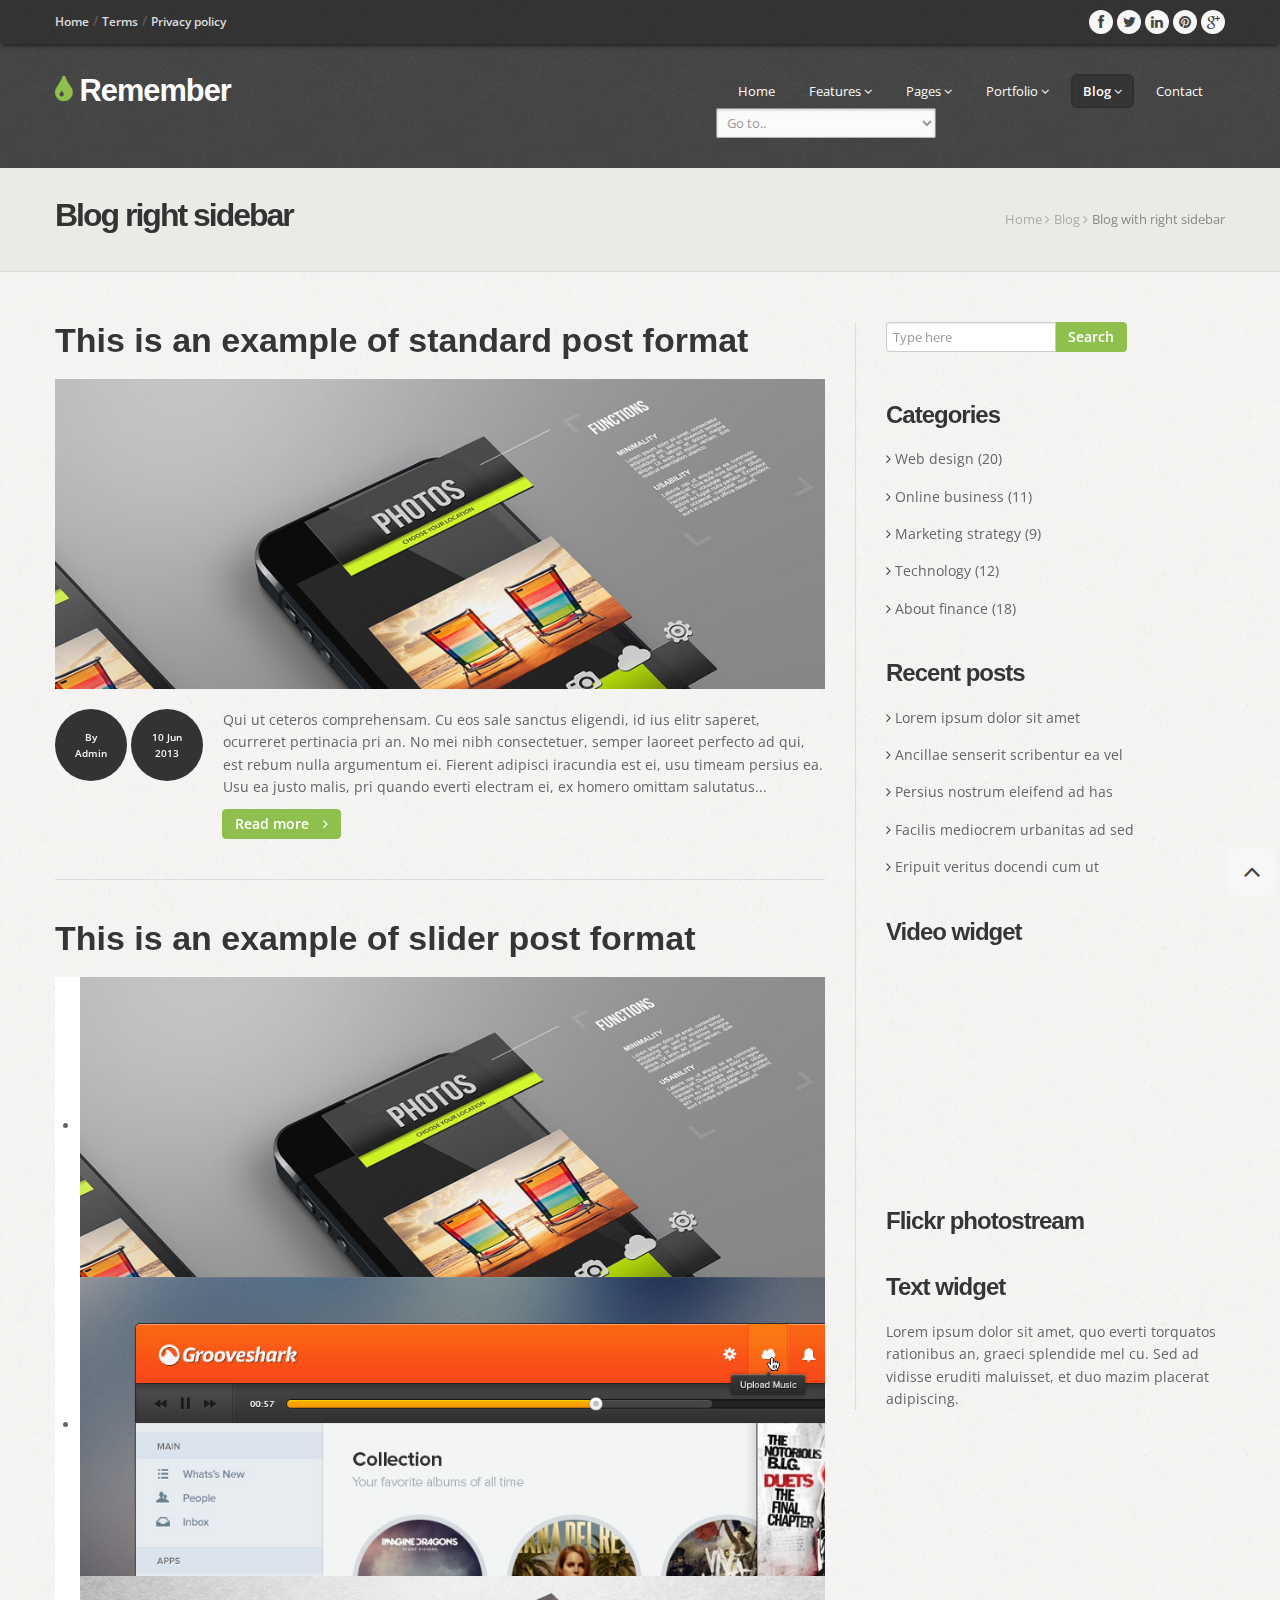
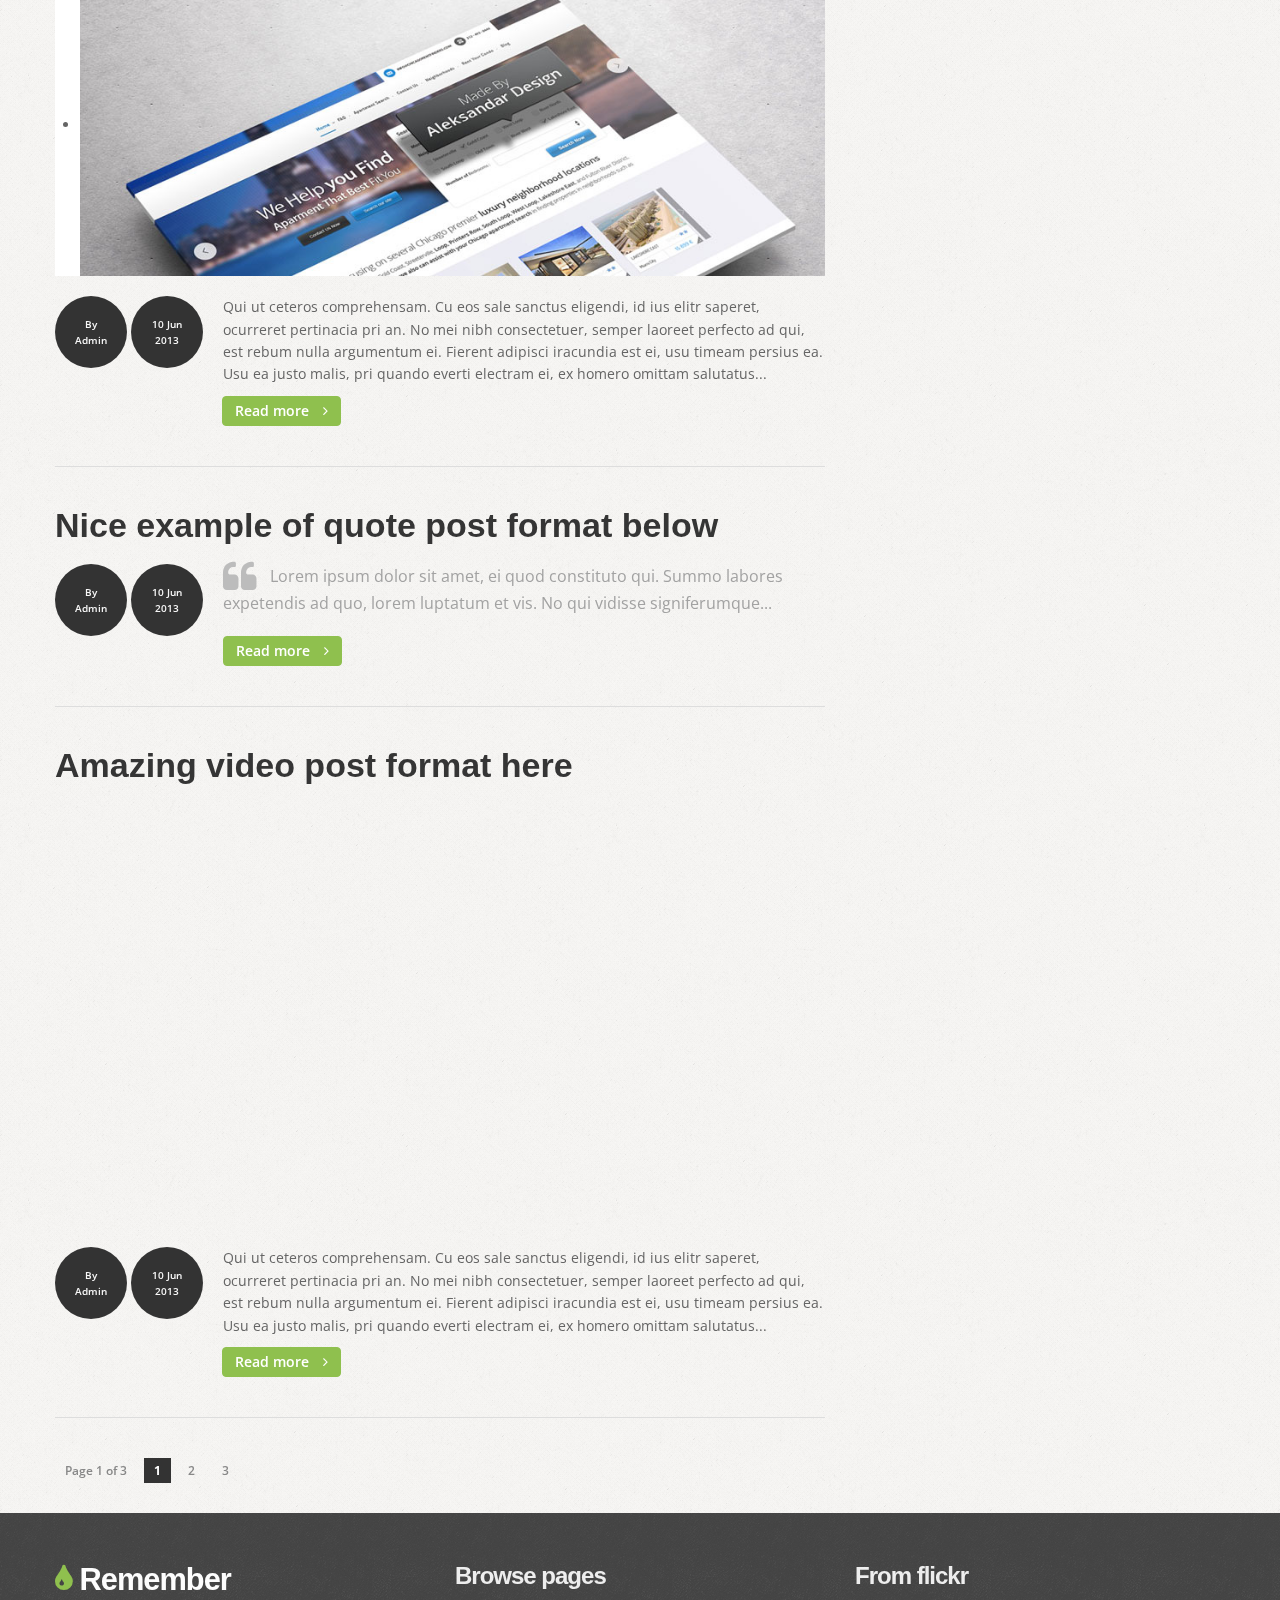
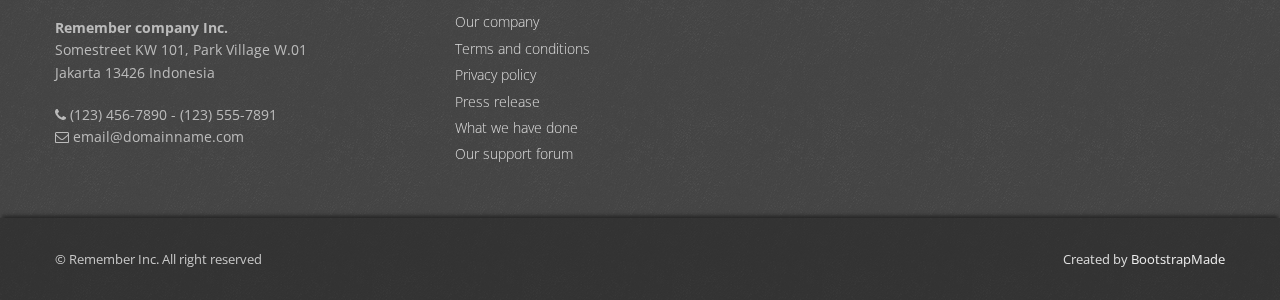
<file: blog-right-sidebar.html>
<!DOCTYPE html>
<html lang="en">

<head>
  <meta charset="utf-8">
  <title>Remember - Multipurpose bootstrap site template</title>
  <meta name="viewport" content="width=device-width, initial-scale=1.0" />
  <meta name="description" content="Your page description here" />
  <meta name="author" content="" />

  <!-- css -->
  <link href="css/bootstrap.css" rel="stylesheet" />
  <link href="css/bootstrap-responsive.css" rel="stylesheet" />
  <link href="css/prettyPhoto.css" rel="stylesheet" />
  <link href="https://fonts.googleapis.com/css?family=Open+Sans:300,400,600,700" rel="stylesheet">
  <link href="css/style.css" rel="stylesheet">

  <!-- Theme skin -->
  <link id="t-colors" href="color/default.css" rel="stylesheet" />

  <!-- Fav and touch icons -->
  <link rel="apple-touch-icon-precomposed" sizes="144x144" href="ico/apple-touch-icon-144-precomposed.png" />
  <link rel="apple-touch-icon-precomposed" sizes="114x114" href="ico/apple-touch-icon-114-precomposed.png" />
  <link rel="apple-touch-icon-precomposed" sizes="72x72" href="ico/apple-touch-icon-72-precomposed.png" />
  <link rel="apple-touch-icon-precomposed" href="ico/apple-touch-icon-57-precomposed.png" />
  <link rel="shortcut icon" href="ico/favicon.png" />

  <!-- =======================================================
    Theme Name: Remember
    Theme URL: https://bootstrapmade.com/remember-free-multipurpose-bootstrap-template/
    Author: BootstrapMade.com
    Author URL: https://bootstrapmade.com
  ======================================================= -->
</head>

<body>

  <div id="wrapper">
    <!-- start header -->
    <header>
      <div class="top">
        <div class="container">
          <div class="row">
            <div class="span6">
              <ul class="topmenu">
                <li><a href="#">Home</a> &#47;</li>
                <li><a href="#">Terms</a> &#47;</li>
                <li><a href="#">Privacy policy</a></li>
              </ul>
            </div>
            <div class="span6">

              <ul class="social-network">
                <li><a href="#" data-placement="bottom" title="Facebook"><i class="icon-circled icon-bglight icon-facebook"></i></a></li>
                <li><a href="#" data-placement="bottom" title="Twitter"><i class="icon-circled icon-bglight icon-twitter"></i></a></li>
                <li><a href="#" data-placement="bottom" title="Linkedin"><i class="icon-circled icon-linkedin icon-bglight"></i></a></li>
                <li><a href="#" data-placement="bottom" title="Pinterest"><i class="icon-circled icon-pinterest  icon-bglight"></i></a></li>
                <li><a href="#" data-placement="bottom" title="Google +"><i class="icon-circled icon-google-plus icon-bglight"></i></a></li>
              </ul>

            </div>
          </div>
        </div>
      </div>
      <div class="container">


        <div class="row nomargin">
          <div class="span4">
            <div class="logo">
              <h1><a href="index.html"><i class="icon-tint"></i> Remember</a></h1>
            </div>
          </div>
          <div class="span8">
            <div class="navbar navbar-static-top">
              <div class="navigation">
                <nav>
                  <ul class="nav topnav">
                    <li><a href="index.html">Home</a></li>
                    <li class="dropdown">
                      <a href="#">Features <i class="icon-angle-down"></i></a>
                      <ul class="dropdown-menu">
                        <li><a href="typography.html">Typography</a></li>
                        <li><a href="components.html">Components</a></li>
                        <li><a href="icons.html">Icons</a></li>
                        <li><a href="icon-variations.html">Icon variations</a></li>

                      </ul>
                    </li>
                    <li class="dropdown">
                      <a href="#">Pages <i class="icon-angle-down"></i></a>
                      <ul class="dropdown-menu">
                        <li><a href="about.html">About us</a></li>
                        <li><a href="pricingbox.html">Pricing boxes</a></li>
                        <li><a href="testimonials.html">Testimonials</a></li>
                        <li><a href="404.html">404</a></li>
                      </ul>
                    </li>
                    <li class="dropdown">
                      <a href="#">Portfolio <i class="icon-angle-down"></i></a>
                      <ul class="dropdown-menu">
                        <li><a href="portfolio-2cols.html">Portfolio 2 columns</a></li>
                        <li><a href="portfolio-3cols.html">Portfolio 3 columns</a></li>
                        <li><a href="portfolio-4cols.html">Portfolio 4 columns</a></li>
                        <li><a href="portfolio-detail.html">Portfolio detail</a></li>
                      </ul>
                    </li>
                    <li class="dropdown active">
                      <a href="#">Blog <i class="icon-angle-down"></i></a>
                      <ul class="dropdown-menu">
                        <li><a href="blog-left-sidebar.html">Blog left sidebar</a></li>
                        <li><a href="blog-right-sidebar.html">Blog right sidebar</a></li>
                        <li><a href="post-left-sidebar.html">Post left sidebar</a></li>
                        <li><a href="post-right-sidebar.html">Post right sidebar</a></li>
                      </ul>
                    </li>
                    <li>
                      <a href="contact.html">Contact </a>
                    </li>
                  </ul>
                </nav>
              </div>
              <!-- end navigation -->
            </div>
          </div>
        </div>
      </div>
    </header>
    <!-- end header -->

    <section id="inner-headline">
      <div class="container">
        <div class="row">
          <div class="span4">
            <div class="inner-heading">
              <h2>Blog right sidebar</h2>
            </div>
          </div>
          <div class="span8">
            <ul class="breadcrumb">
              <li><a href="index.html">Home</a> <i class="icon-angle-right"></i></li>
              <li><a href="#">Blog</a> <i class="icon-angle-right"></i></li>
              <li class="active">Blog with right sidebar</li>
            </ul>
          </div>
        </div>
      </div>
    </section>

    <section id="content">
      <div class="container">
        <div class="row">

          <div class="span8">
            <article>
              <div class="row">

                <div class="span8">
                  <div class="post-image">
                    <div class="post-heading">
                      <h3><a href="#">This is an example of standard post format</a></h3>
                    </div>

                    <img src="img/dummies/blog/img1.jpg" alt="" />
                  </div>
                  <div class="meta-post">
                    <a href="#" class="author">By<br /> Admin</a>
                    <a href="#" class="date">10 Jun<br /> 2013</a>
                  </div>
                  <div class="post-entry">
                    <p>
                      Qui ut ceteros comprehensam. Cu eos sale sanctus eligendi, id ius elitr saperet, ocurreret pertinacia pri an. No mei nibh consectetuer, semper laoreet perfecto ad qui, est rebum nulla argumentum ei. Fierent adipisci iracundia est ei, usu timeam persius
                      ea. Usu ea justo malis, pri quando everti electram ei, ex homero omittam salutatus...
                    </p>
                    <a href="#" class="btn btn-color">Read more <i class="icon-angle-right"></i></a>
                  </div>
                </div>
              </div>
            </article>

            <article>
              <div class="row">

                <div class="span8">
                  <div class="post-slider">
                    <div class="post-heading">
                      <h3><a href="#">This is an example of slider post format</a></h3>
                    </div>
                    <div class="clear"></div>
                    <!-- start flexslider -->
                    <div class="flexslider">
                      <ul class="slides">
                        <li>
                          <img src="img/dummies/blog/img1.jpg" alt="" />
                        </li>
                        <li>
                          <img src="img/dummies/blog/img2.jpg" alt="" />
                        </li>
                        <li>
                          <img src="img/dummies/blog/img3.jpg" alt="" />
                        </li>
                      </ul>
                    </div>
                    <!-- end flexslider -->
                  </div>
                  <div class="meta-post">
                    <a href="#" class="author">By<br /> Admin</a>
                    <a href="#" class="date">10 Jun<br /> 2013</a>
                  </div>
                  <div class="post-entry">
                    <p>
                      Qui ut ceteros comprehensam. Cu eos sale sanctus eligendi, id ius elitr saperet, ocurreret pertinacia pri an. No mei nibh consectetuer, semper laoreet perfecto ad qui, est rebum nulla argumentum ei. Fierent adipisci iracundia est ei, usu timeam persius
                      ea. Usu ea justo malis, pri quando everti electram ei, ex homero omittam salutatus...
                    </p>
                    <a href="#" class="btn btn-color">Read more <i class="icon-angle-right"></i></a>
                  </div>

                </div>
              </div>
            </article>


            <article>
              <div class="row">

                <div class="span8">
                  <div class="post-quote">
                    <div class="post-heading">
                      <h3><a href="#">Nice example of quote post format below</a></h3>
                    </div>


                  </div>
                  <div class="meta-post">
                    <a href="#" class="author">By<br /> Admin</a>
                    <a href="#" class="date">10 Jun<br /> 2013</a>
                  </div>
                  <div class="post-entry">
                    <blockquote>
                      Lorem ipsum dolor sit amet, ei quod constituto qui. Summo labores expetendis ad quo, lorem luptatum et vis. No qui vidisse signiferumque...
                    </blockquote>
                    <a href="#" class="btn btn-color">Read more <i class="icon-angle-right"></i></a>
                  </div>

                </div>
              </div>
            </article>

            <article>
              <div class="row">

                <div class="span8">
                  <div class="post-video">
                    <div class="post-heading">
                      <h3><a href="#">Amazing video post format here</a></h3>
                    </div>
                    <div class="video-container">
                      <iframe src="http://player.vimeo.com/video/30585464?title=0&amp;byline=0">			</iframe>
                    </div>
                  </div>
                  <div class="meta-post">
                    <a href="#" class="author">By<br /> Admin</a>
                    <a href="#" class="date">10 Jun<br /> 2013</a>
                  </div>
                  <div class="post-entry">
                    <p>
                      Qui ut ceteros comprehensam. Cu eos sale sanctus eligendi, id ius elitr saperet, ocurreret pertinacia pri an. No mei nibh consectetuer, semper laoreet perfecto ad qui, est rebum nulla argumentum ei. Fierent adipisci iracundia est ei, usu timeam persius
                      ea. Usu ea justo malis, pri quando everti electram ei, ex homero omittam salutatus...
                    </p>
                    <a href="#" class="btn btn-color">Read more <i class="icon-angle-right"></i></a>
                  </div>
                </div>
              </div>
            </article>

            <div id="pagination">
              <span class="all">Page 1 of 3</span>
              <span class="current">1</span>
              <a href="#" class="inactive">2</a>
              <a href="#" class="inactive">3</a>
            </div>
          </div>

          <div class="span4">

            <aside class="right-sidebar">

              <div class="widget">
                <form>
                  <div class="input-append">
                    <input class="span2" id="appendedInputButton" type="text" placeholder="Type here">
                    <button class="btn btn-color" type="submit">Search</button>
                  </div>
                </form>
              </div>

              <div class="widget">

                <h5 class="widgetheading">Categories</h5>

                <ul class="cat">
                  <li><i class="icon-angle-right"></i> <a href="#">Web design</a><span> (20)</span></li>
                  <li><i class="icon-angle-right"></i> <a href="#">Online business</a><span> (11)</span></li>
                  <li><i class="icon-angle-right"></i> <a href="#">Marketing strategy</a><span> (9)</span></li>
                  <li><i class="icon-angle-right"></i> <a href="#">Technology</a><span> (12)</span></li>
                  <li><i class="icon-angle-right"></i> <a href="#">About finance</a><span> (18)</span></li>
                </ul>
              </div>

              <div class="widget">

                <h5 class="widgetheading">Recent posts</h5>

                <ul class="cat">
                  <li><i class="icon-angle-right"></i> <a href="#">Lorem ipsum dolor sit amet</a></li>
                  <li><i class="icon-angle-right"></i> <a href="#">Ancillae senserit scribentur ea vel</a></li>
                  <li><i class="icon-angle-right"></i> <a href="#">Persius nostrum eleifend ad has</a></li>
                  <li><i class="icon-angle-right"></i> <a href="#">Facilis mediocrem urbanitas ad sed</a></li>
                  <li><i class="icon-angle-right"></i> <a href="#">Eripuit veritus docendi cum ut</a></li>
                </ul>
              </div>

              <div class="widget">

                <h5 class="widgetheading">Video widget</h5>
                <div class="video-container">
                  <iframe src="http://player.vimeo.com/video/30585464?title=0&amp;byline=0">			</iframe>
                </div>
              </div>

              <div class="widget">
                <h5 class="widgetheading">Flickr photostream</h5>
                <div class="flickr_badge">
                  <script type="text/javascript" src="http://www.flickr.com/badge_code_v2.gne?count=8&amp;display=random&amp;size=s&amp;layout=x&amp;source=user&amp;user=34178660@N03"></script>
                </div>
                <div class="clear"></div>
              </div>
              <div class="widget">

                <h5 class="widgetheading">Text widget</h5>
                <p>
                  Lorem ipsum dolor sit amet, quo everti torquatos rationibus an, graeci splendide mel cu. Sed ad vidisse eruditi maluisset, et duo mazim placerat adipiscing.
                </p>

              </div>
            </aside>
          </div>

        </div>
      </div>
    </section>

    <footer>
      <div class="container">
        <div class="row">
          <div class="span4">
            <div class="widget">
              <div class="footer_logo">
                <h3><a href="index.html"><i class="icon-tint"></i> Remember</a></h3>
              </div>
              <address>
							  <strong>Remember company Inc.</strong><br>
  							Somestreet KW 101, Park Village W.01<br>
  							Jakarta 13426 Indonesia
  						</address>
              <p>
                <i class="icon-phone"></i> (123) 456-7890 - (123) 555-7891 <br>
                <i class="icon-envelope-alt"></i> email@domainname.com
              </p>
            </div>
          </div>
          <div class="span4">
            <div class="widget">
              <h5 class="widgetheading">Browse pages</h5>
              <ul class="link-list">
                <li><a href="#">Our company</a></li>
                <li><a href="#">Terms and conditions</a></li>
                <li><a href="#">Privacy policy</a></li>
                <li><a href="#">Press release</a></li>
                <li><a href="#">What we have done</a></li>
                <li><a href="#">Our support forum</a></li>
              </ul>

            </div>
          </div>
          <div class="span4">
            <div class="widget">
              <h5 class="widgetheading">From flickr</h5>
              <div class="flickr_badge">
                <script type="text/javascript" src="http://www.flickr.com/badge_code_v2.gne?count=8&amp;display=random&amp;size=s&amp;layout=x&amp;source=user&amp;user=34178660@N03"></script>
              </div>
              <div class="clear"></div>
            </div>
          </div>
        </div>
      </div>
      <div id="sub-footer">
        <div class="container">
          <div class="row">
            <div class="span6">
              <div class="copyright">
                <p><span>&copy; Remember Inc. All right reserved</span></p>
              </div>

            </div>

            <div class="span6">
              <div class="credits">
                <!--
                  All the links in the footer should remain intact.
                  You can delete the links only if you purchased the pro version.
                  Licensing information: https://bootstrapmade.com/license/
                  Purchase the pro version with working PHP/AJAX contact form: https://bootstrapmade.com/buy/?theme=Remember
                -->
                Created by <a href="https://bootstrapmade.com/">BootstrapMade</a>
              </div>
            </div>
          </div>
        </div>
      </div>
    </footer>
  </div>
  <a href="#" class="scrollup"><i class="icon-angle-up icon-rounded icon-bglight icon-2x"></i></a>

  <!-- javascript
    ================================================== -->
  <!-- Placed at the end of the document so the pages load faster -->
  <script src="js/jquery.js"></script>
  <script src="js/jquery.easing.1.3.js"></script>
  <script src="js/bootstrap.js"></script>
  <script src="js/modernizr.custom.js"></script>
  <script src="js/toucheffects.js"></script>
  <script src="js/google-code-prettify/prettify.js"></script>
  <script src="js/jquery.prettyPhoto.js"></script>
  <script src="js/portfolio/jquery.quicksand.js"></script>
  <script src="js/portfolio/setting.js"></script>
  <script src="js/animate.js"></script>

  <!-- Template Custom JavaScript File -->
  <script src="js/custom.js"></script>

</body>

</html>
</file>
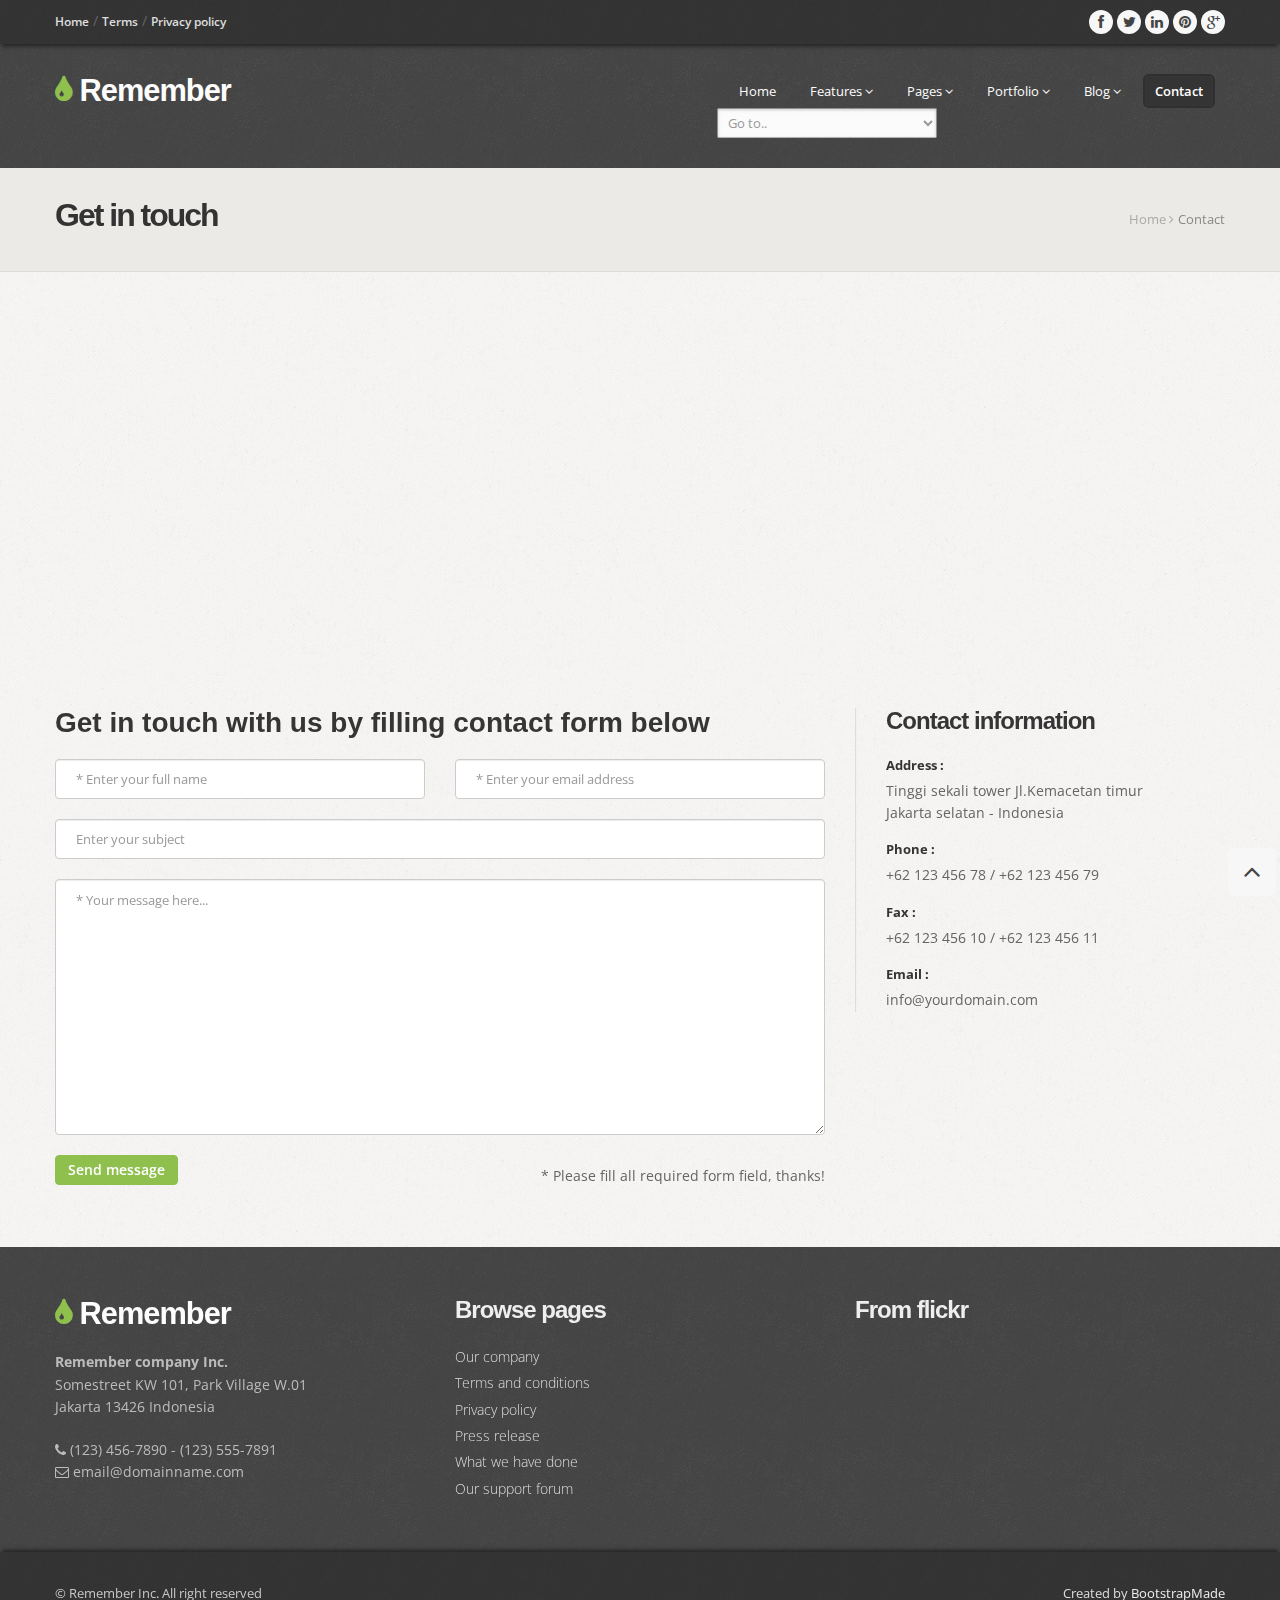
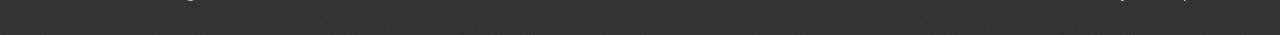
<file: contact.html>
<!DOCTYPE html>
<html lang="en">

<head>
  <meta charset="utf-8">
  <title>Remember - Multipurpose bootstrap site template</title>
  <meta name="viewport" content="width=device-width, initial-scale=1.0" />
  <meta name="description" content="Your page description here" />
  <meta name="author" content="" />

  <!-- css -->
  <link href="css/bootstrap.css" rel="stylesheet" />
  <link href="css/bootstrap-responsive.css" rel="stylesheet" />
  <link href="css/prettyPhoto.css" rel="stylesheet" />
  <link href="https://fonts.googleapis.com/css?family=Open+Sans:300,400,600,700" rel="stylesheet">
  <link href="css/style.css" rel="stylesheet">

  <!-- Theme skin -->
  <link id="t-colors" href="color/default.css" rel="stylesheet" />

  <!-- Fav and touch icons -->
  <link rel="apple-touch-icon-precomposed" sizes="144x144" href="ico/apple-touch-icon-144-precomposed.png" />
  <link rel="apple-touch-icon-precomposed" sizes="114x114" href="ico/apple-touch-icon-114-precomposed.png" />
  <link rel="apple-touch-icon-precomposed" sizes="72x72" href="ico/apple-touch-icon-72-precomposed.png" />
  <link rel="apple-touch-icon-precomposed" href="ico/apple-touch-icon-57-precomposed.png" />
  <link rel="shortcut icon" href="ico/favicon.png" />

  <!-- =======================================================
    Theme Name: Remember
    Theme URL: https://bootstrapmade.com/remember-free-multipurpose-bootstrap-template/
    Author: BootstrapMade.com
    Author URL: https://bootstrapmade.com
  ======================================================= -->
</head>

<body>

  <div id="wrapper">
    <!-- start header -->
    <header>
      <div class="top">
        <div class="container">
          <div class="row">
            <div class="span6">
              <ul class="topmenu">
                <li><a href="#">Home</a> &#47;</li>
                <li><a href="#">Terms</a> &#47;</li>
                <li><a href="#">Privacy policy</a></li>
              </ul>
            </div>
            <div class="span6">

              <ul class="social-network">
                <li><a href="#" data-placement="bottom" title="Facebook"><i class="icon-circled icon-bglight icon-facebook"></i></a></li>
                <li><a href="#" data-placement="bottom" title="Twitter"><i class="icon-circled icon-bglight icon-twitter"></i></a></li>
                <li><a href="#" data-placement="bottom" title="Linkedin"><i class="icon-circled icon-linkedin icon-bglight"></i></a></li>
                <li><a href="#" data-placement="bottom" title="Pinterest"><i class="icon-circled icon-pinterest  icon-bglight"></i></a></li>
                <li><a href="#" data-placement="bottom" title="Google +"><i class="icon-circled icon-google-plus icon-bglight"></i></a></li>
              </ul>

            </div>
          </div>
        </div>
      </div>
      <div class="container">


        <div class="row nomargin">
          <div class="span4">
            <div class="logo">
              <h1><a href="index.html"><i class="icon-tint"></i> Remember</a></h1>
            </div>
          </div>
          <div class="span8">
            <div class="navbar navbar-static-top">
              <div class="navigation">
                <nav>
                  <ul class="nav topnav">
                    <li><a href="index.html">Home</a></li>
                    <li class="dropdown">
                      <a href="#">Features <i class="icon-angle-down"></i></a>
                      <ul class="dropdown-menu">
                        <li><a href="typography.html">Typography</a></li>
                        <li><a href="components.html">Components</a></li>
                        <li><a href="icons.html">Icons</a></li>
                        <li><a href="icon-variations.html">Icon variations</a></li>

                      </ul>
                    </li>
                    <li class="dropdown">
                      <a href="#">Pages <i class="icon-angle-down"></i></a>
                      <ul class="dropdown-menu">
                        <li><a href="about.html">About us</a></li>
                        <li><a href="pricingbox.html">Pricing boxes</a></li>
                        <li><a href="404.html">404</a></li>
                      </ul>
                    </li>
                    <li class="dropdown">
                      <a href="#">Portfolio <i class="icon-angle-down"></i></a>
                      <ul class="dropdown-menu">
                        <li><a href="portfolio-2cols.html">Portfolio 2 columns</a></li>
                        <li><a href="portfolio-3cols.html">Portfolio 3 columns</a></li>
                        <li><a href="portfolio-4cols.html">Portfolio 4 columns</a></li>
                        <li><a href="portfolio-detail.html">Portfolio detail</a></li>
                      </ul>
                    </li>
                    <li class="dropdown">
                      <a href="#">Blog <i class="icon-angle-down"></i></a>
                      <ul class="dropdown-menu">
                        <li><a href="blog-left-sidebar.html">Blog left sidebar</a></li>
                        <li><a href="blog-right-sidebar.html">Blog right sidebar</a></li>
                        <li><a href="post-left-sidebar.html">Post left sidebar</a></li>
                        <li><a href="post-right-sidebar.html">Post right sidebar</a></li>
                      </ul>
                    </li>
                    <li class="active">
                      <a href="contact.html">Contact </a>
                    </li>
                  </ul>
                </nav>
              </div>
              <!-- end navigation -->
            </div>
          </div>
        </div>
      </div>
    </header>
    <!-- end header -->

    <section id="inner-headline">
      <div class="container">
        <div class="row">
          <div class="span4">
            <div class="inner-heading">
              <h2>Get in touch</h2>
            </div>
          </div>
          <div class="span8">
            <ul class="breadcrumb">
              <li><a href="index.html">Home</a> <i class="icon-angle-right"></i></li>
              <li class="active">Contact</li>
            </ul>
          </div>
        </div>
      </div>
    </section>

    <section id="content">
      <iframe src="https://www.google.com/maps/embed?pb=!1m18!1m12!1m3!1d22864.11283411948!2d-73.96468908098944!3d40.630720240038435!2m3!1f0!2f0!3f0!3m2!1i1024!2i768!4f13.1!3m3!1m2!1s0x89c24fa5d33f083b%3A0xc80b8f06e177fe62!2sNew+York%2C+NY%2C+USA!5e0!3m2!1sen!2sbg!4v1540447494452" width="100%" height="380" frameborder="0" style="border:0" allowfullscreen></iframe>
      <div class="container">
        <div class="row">
          <div class="span8">
            <h4>Get in touch with us by filling contact form below</h4>



            <form id="contactform" action="" method="post" role="form" class="contactForm">

              <div id="sendmessage">Your message has been sent. Thank you!</div>
              <div id="errormessage"></div>

              <div class="row">
                <div class="span4 field form-group">
                  <input type="text" name="name" placeholder="* Enter your full name" data-rule="minlen:4" data-msg="Please enter at least 4 chars" />
                  <div class="validation"></div>
                </div>
                <div class="span4 field form-group">
                  <input type="text" name="email" placeholder="* Enter your email address" data-rule="email" data-msg="Please enter a valid email" />
                  <div class="validation"></div>
                </div>
                <div class="span8 margintop10 field form-group">
                  <input type="text" name="subject" placeholder="Enter your subject" data-rule="minlen:4" data-msg="Please enter at least 4 chars" />
                  <div class="validation"></div>
                </div>
                <div class="span8 margintop10 field form-group">
                  <textarea rows="12" name="message" class="input-block-level" placeholder="* Your message here..." data-rule="required" data-msg="Please write something"></textarea>
                  <div class="validation"></div>

                  <p>
                    <button class="btn btn-color margintop10 pull-left" type="submit">Send message</button>
                    <span class="pull-right margintop20">* Please fill all required form field, thanks!</span>
                  </p>
                </div>
              </div>
            </form>
          </div>
          <div class="span4">
            <div class="clearfix"></div>
            <aside class="right-sidebar">

              <div class="widget">
                <h5 class="widgetheading">Contact information<span></span></h5>

                <ul class="contact-info">
                  <li><label>Address :</label> Tinggi sekali tower Jl.Kemacetan timur<br /> Jakarta selatan - Indonesia</li>
                  <li><label>Phone :</label>+62 123 456 78 / +62 123 456 79</li>
                  <li><label>Fax : </label>+62 123 456 10 / +62 123 456 11</li>
                  <li><label>Email : </label> info@yourdomain.com</li>
                </ul>

              </div>
            </aside>
          </div>
        </div>
      </div>
    </section>

    <footer>
      <div class="container">
        <div class="row">
          <div class="span4">
            <div class="widget">
              <div class="footer_logo">
                <h3><a href="index.html"><i class="icon-tint"></i> Remember</a></h3>
              </div>
              <address>
							  <strong>Remember company Inc.</strong><br>
  							Somestreet KW 101, Park Village W.01<br>
  							Jakarta 13426 Indonesia
  						</address>
              <p>
                <i class="icon-phone"></i> (123) 456-7890 - (123) 555-7891 <br>
                <i class="icon-envelope-alt"></i> email@domainname.com
              </p>
            </div>
          </div>
          <div class="span4">
            <div class="widget">
              <h5 class="widgetheading">Browse pages</h5>
              <ul class="link-list">
                <li><a href="#">Our company</a></li>
                <li><a href="#">Terms and conditions</a></li>
                <li><a href="#">Privacy policy</a></li>
                <li><a href="#">Press release</a></li>
                <li><a href="#">What we have done</a></li>
                <li><a href="#">Our support forum</a></li>
              </ul>

            </div>
          </div>
          <div class="span4">
            <div class="widget">
              <h5 class="widgetheading">From flickr</h5>
              <div class="flickr_badge">
                <script type="text/javascript" src="http://www.flickr.com/badge_code_v2.gne?count=8&amp;display=random&amp;size=s&amp;layout=x&amp;source=user&amp;user=34178660@N03"></script>
              </div>
              <div class="clear"></div>
            </div>
          </div>
        </div>
      </div>
      <div id="sub-footer">
        <div class="container">
          <div class="row">
            <div class="span6">
              <div class="copyright">
                <p><span>&copy; Remember Inc. All right reserved</span></p>
              </div>

            </div>

            <div class="span6">
              <div class="credits">
                <!--
                  All the links in the footer should remain intact.
                  You can delete the links only if you purchased the pro version.
                  Licensing information: https://bootstrapmade.com/license/
                  Purchase the pro version with working PHP/AJAX contact form: https://bootstrapmade.com/buy/?theme=Remember
                -->
                Created by <a href="https://bootstrapmade.com/">BootstrapMade</a>
              </div>
            </div>
          </div>
        </div>
      </div>
    </footer>
  </div>
  <a href="#" class="scrollup"><i class="icon-angle-up icon-rounded icon-bglight icon-2x"></i></a>

  <!-- javascript
    ================================================== -->
  <!-- Placed at the end of the document so the pages load faster -->
  <script src="js/jquery.js"></script>
  <script src="js/jquery.easing.1.3.js"></script>
  <script src="js/bootstrap.js"></script>
  <script src="js/modernizr.custom.js"></script>
  <script src="js/toucheffects.js"></script>
  <script src="js/google-code-prettify/prettify.js"></script>
  <script src="js/jquery.prettyPhoto.js"></script>
  <script src="js/portfolio/jquery.quicksand.js"></script>
  <script src="js/portfolio/setting.js"></script>
  <script src="js/animate.js"></script>

  <!-- Contact Form JavaScript File -->
  <script src="contactform/contactform.js"></script>

  <!-- Template Custom JavaScript File -->
  <script src="js/custom.js"></script>

</body>

</html>
</file>
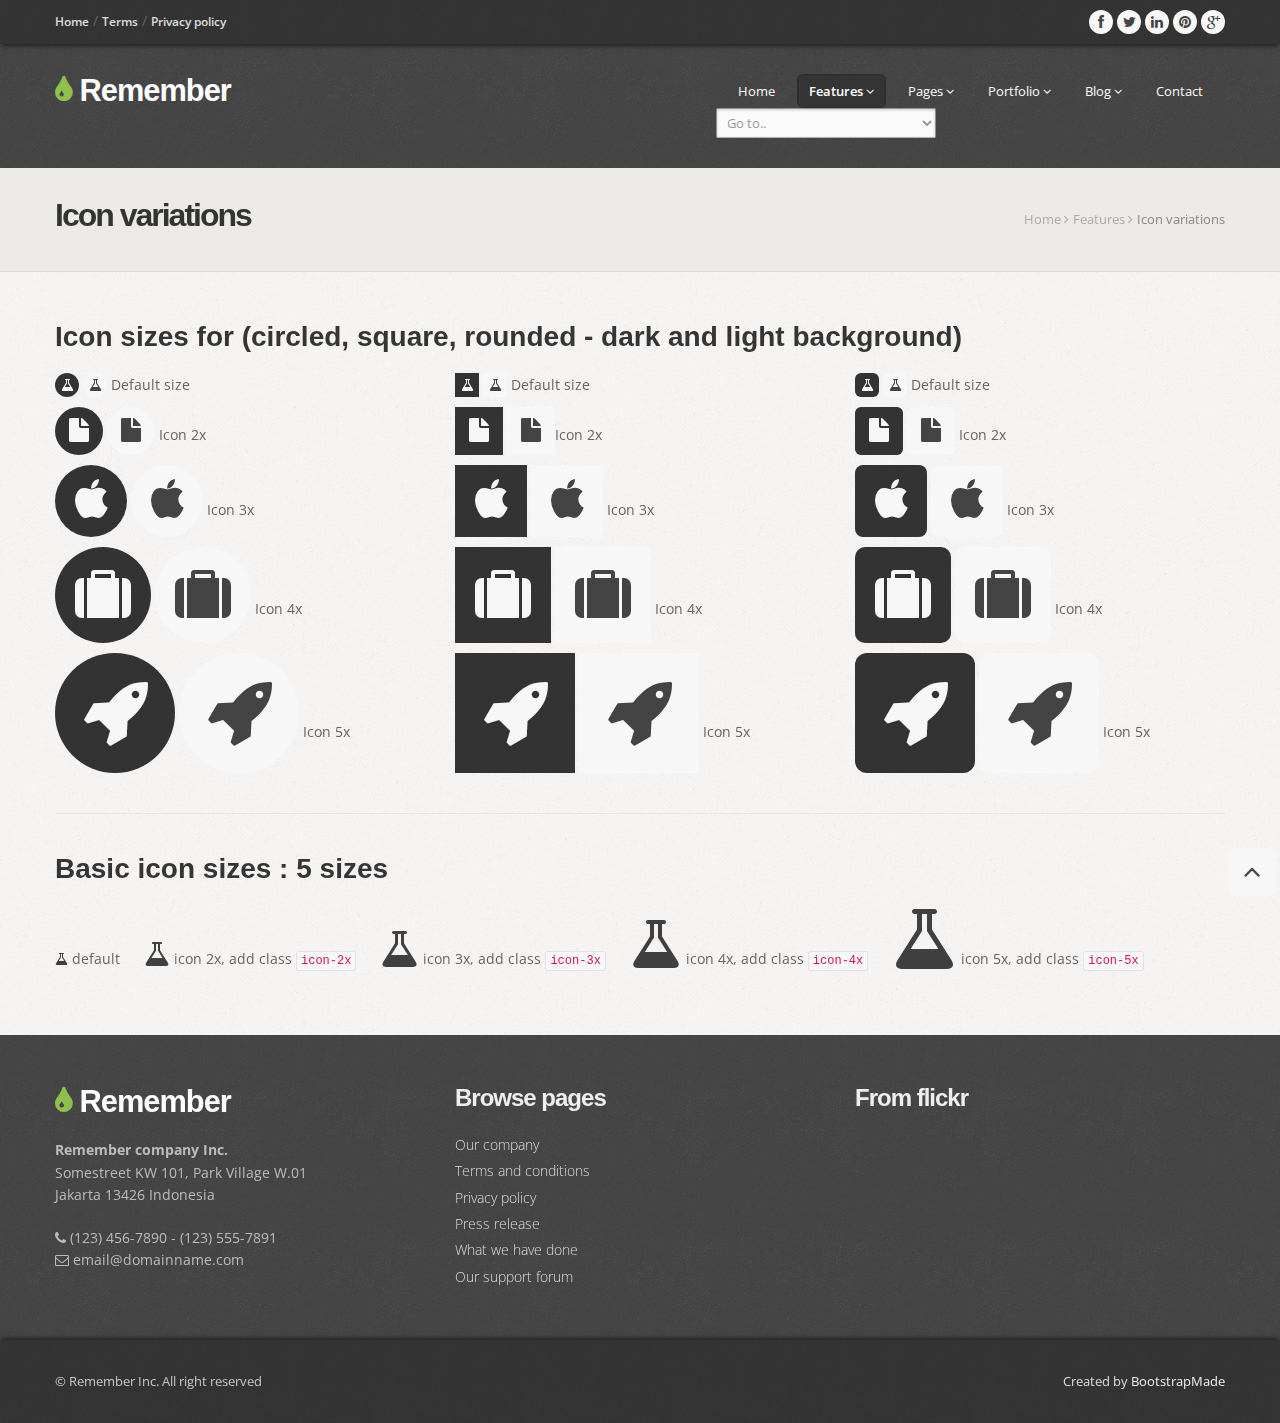
<file: icon-variations.html>
<!DOCTYPE html>
<html lang="en">

<head>
  <meta charset="utf-8">
  <title>Remember - Multipurpose bootstrap site template</title>
  <meta name="viewport" content="width=device-width, initial-scale=1.0" />
  <meta name="description" content="Your page description here" />
  <meta name="author" content="" />

  <!-- css -->
  <link href="css/bootstrap.css" rel="stylesheet" />
  <link href="css/bootstrap-responsive.css" rel="stylesheet" />
  <link href="https://fonts.googleapis.com/css?family=Open+Sans:300,400,600,700" rel="stylesheet">
  <link href="css/style.css" rel="stylesheet">

  <!-- Theme skin -->
  <link id="t-colors" href="color/default.css" rel="stylesheet" />

  <!-- Fav and touch icons -->
  <link rel="apple-touch-icon-precomposed" sizes="144x144" href="ico/apple-touch-icon-144-precomposed.png" />
  <link rel="apple-touch-icon-precomposed" sizes="114x114" href="ico/apple-touch-icon-114-precomposed.png" />
  <link rel="apple-touch-icon-precomposed" sizes="72x72" href="ico/apple-touch-icon-72-precomposed.png" />
  <link rel="apple-touch-icon-precomposed" href="ico/apple-touch-icon-57-precomposed.png" />
  <link rel="shortcut icon" href="ico/favicon.png" />

  <!-- =======================================================
    Theme Name: Remember
    Theme URL: https://bootstrapmade.com/remember-free-multipurpose-bootstrap-template/
    Author: BootstrapMade.com
    Author URL: https://bootstrapmade.com
  ======================================================= -->
</head>

<body>

  <div id="wrapper">
    <!-- start header -->
    <header>
      <div class="top">
        <div class="container">
          <div class="row">
            <div class="span6">
              <ul class="topmenu">
                <li><a href="#">Home</a> &#47;</li>
                <li><a href="#">Terms</a> &#47;</li>
                <li><a href="#">Privacy policy</a></li>
              </ul>
            </div>
            <div class="span6">

              <ul class="social-network">
                <li><a href="#" data-placement="bottom" title="Facebook"><i class="icon-circled icon-bglight icon-facebook"></i></a></li>
                <li><a href="#" data-placement="bottom" title="Twitter"><i class="icon-circled icon-bglight icon-twitter"></i></a></li>
                <li><a href="#" data-placement="bottom" title="Linkedin"><i class="icon-circled icon-linkedin icon-bglight"></i></a></li>
                <li><a href="#" data-placement="bottom" title="Pinterest"><i class="icon-circled icon-pinterest  icon-bglight"></i></a></li>
                <li><a href="#" data-placement="bottom" title="Google +"><i class="icon-circled icon-google-plus icon-bglight"></i></a></li>
              </ul>

            </div>
          </div>
        </div>
      </div>
      <div class="container">


        <div class="row nomargin">
          <div class="span4">
            <div class="logo">
              <h1><a href="index.html"><i class="icon-tint"></i> Remember</a></h1>
            </div>
          </div>
          <div class="span8">
            <div class="navbar navbar-static-top">
              <div class="navigation">
                <nav>
                  <ul class="nav topnav">
                    <li><a href="index.html">Home</a></li>
                    <li class="dropdown active">
                      <a href="#">Features <i class="icon-angle-down"></i></a>
                      <ul class="dropdown-menu">
                        <li><a href="typography.html">Typography</a></li>
                        <li><a href="components.html">Components</a></li>
                        <li><a href="icons.html">Icons</a></li>
                        <li><a href="icon-variations.html">Icon variations</a></li>

                      </ul>
                    </li>
                    <li class="dropdown">
                      <a href="#">Pages <i class="icon-angle-down"></i></a>
                      <ul class="dropdown-menu">
                        <li><a href="about.html">About us</a></li>
                        <li><a href="pricingbox.html">Pricing boxes</a></li>
                        <li><a href="testimonials.html">Testimonials</a></li>
                        <li><a href="404.html">404</a></li>
                      </ul>
                    </li>
                    <li class="dropdown">
                      <a href="#">Portfolio <i class="icon-angle-down"></i></a>
                      <ul class="dropdown-menu">
                        <li><a href="portfolio-2cols.html">Portfolio 2 columns</a></li>
                        <li><a href="portfolio-3cols.html">Portfolio 3 columns</a></li>
                        <li><a href="portfolio-4cols.html">Portfolio 4 columns</a></li>
                        <li><a href="portfolio-detail.html">Portfolio detail</a></li>
                      </ul>
                    </li>
                    <li class="dropdown">
                      <a href="#">Blog <i class="icon-angle-down"></i></a>
                      <ul class="dropdown-menu">
                        <li><a href="blog-left-sidebar.html">Blog left sidebar</a></li>
                        <li><a href="blog-right-sidebar.html">Blog right sidebar</a></li>
                        <li><a href="post-left-sidebar.html">Post left sidebar</a></li>
                        <li><a href="post-right-sidebar.html">Post right sidebar</a></li>
                      </ul>
                    </li>
                    <li>
                      <a href="contact.html">Contact </a>
                    </li>
                  </ul>
                </nav>
              </div>
              <!-- end navigation -->
            </div>
          </div>
        </div>
      </div>
    </header>
    <!-- end header -->

    <section id="inner-headline">
      <div class="container">
        <div class="row">
          <div class="span4">
            <div class="inner-heading">
              <h2>Icon variations</h2>
            </div>
          </div>
          <div class="span8">
            <ul class="breadcrumb">
              <li><a href="index.html">Home</a> <i class="icon-angle-right"></i></li>
              <li><a href="#">Features</a> <i class="icon-angle-right"></i></li>
              <li class="active">Icon variations</li>
            </ul>
          </div>
        </div>
      </div>
    </section>

    <section id="content">
      <div class="container">
        <div class="row">
          <div class="span12">



            <h4>Icon sizes for (circled, square, rounded - dark and light background)</h4>

            <div class="row">
              <div class="span4">
                <p><i class="icon-circled icon-bgdark icon-beaker"></i> <i class="icon-circled icon-bglight icon-beaker"></i> Default size</p>
                <p><i class="icon-circled icon-bgdark icon-2x icon-file"></i> <i class="icon-circled icon-bglight icon-2x icon-file"></i> Icon 2x</p>
                <p><i class="icon-circled icon-bgdark icon-apple icon-3x"></i> <i class="icon-circled icon-bglight icon-3x icon-apple"></i> Icon 3x</p>
                <p><i class="icon-circled icon-bgdark icon-suitcase icon-4x"></i> <i class="icon-circled icon-bglight icon-4x icon-suitcase"></i> Icon 4x</p>
                <p><i class="icon-circled icon-bgdark icon-rocket icon-5x"></i> <i class="icon-circled icon-bglight icon-5x icon-rocket"></i> Icon 5x</p>
              </div>
              <div class="span4">
                <p><i class="icon-square icon-bgdark icon-beaker"></i> <i class="icon-square icon-bglight icon-beaker"></i> Default size</p>
                <p><i class="icon-square icon-bgdark icon-file icon-2x"></i> <i class="icon-square icon-bglight icon-file icon-2x"></i>Icon 2x</p>
                <p><i class="icon-square icon-bgdark icon-apple icon-3x"></i> <i class="icon-square icon-bglight icon-apple icon-3x"></i> Icon 3x</p>
                <p><i class="icon-square icon-bgdark icon-suitcase icon-4x"></i> <i class="icon-square icon-bglight icon-suitcase icon-4x"></i> Icon 4x</p>
                <p><i class="icon-square icon-bgdark icon-rocket icon-5x"></i> <i class="icon-square icon-bglight icon-rocket icon-5x"></i> Icon 5x</p>
              </div>
              <div class="span4">
                <p><i class="icon-rounded icon-bgdark icon-beaker"></i> <i class="icon-rounded icon-bglight icon-beaker"></i> Default size</p>
                <p><i class="icon-rounded icon-bgdark icon-file icon-2x"></i> <i class="icon-rounded icon-bglight icon-file icon-2x"></i> Icon 2x</p>
                <p><i class="icon-rounded icon-bgdark icon-apple icon-3x"></i> <i class="icon-rounded icon-bglight icon-apple icon-3x"></i> Icon 3x</p>
                <p><i class="icon-rounded icon-bgdark icon-suitcase icon-4x"></i> <i class="icon-rounded icon-bglight icon-suitcase icon-4x"></i> Icon 4x</p>
                <p><i class="icon-rounded icon-bgdark icon-rocket icon-5x"></i> <i class="icon-rounded icon-bglight icon-rocket icon-5x"></i> Icon 5x</p>
              </div>

              <!-- divider -->
              <div class="span12 margintop30">
                <div class="solidline"></div>
                <div class="blankline30"></div>
              </div>
              <!-- end divider -->


              <div class="span12 demoinline">
                <h4>Basic icon sizes : 5 sizes</h4>
                <p><i class="icon-beaker"></i> default</p>
                <p><i class="icon-beaker icon-2x"></i> icon 2x, add class <code>icon-2x</code></p>
                <p><i class="icon-beaker icon-3x"></i> icon 3x, add class <code>icon-3x</code></p>
                <p><i class="icon-beaker icon-4x"></i> icon 4x, add class <code>icon-4x</code></p>
                <p><i class="icon-beaker icon-5x"></i> icon 5x, add class <code>icon-5x</code></p>
              </div>

            </div>


          </div>
          <!-- end span12 -->
        </div>
      </div>
    </section>

    <footer>
      <div class="container">
        <div class="row">
          <div class="span4">
            <div class="widget">
              <div class="footer_logo">
                <h3><a href="index.html"><i class="icon-tint"></i> Remember</a></h3>
              </div>
              <address>
							  <strong>Remember company Inc.</strong><br>
  							Somestreet KW 101, Park Village W.01<br>
  							Jakarta 13426 Indonesia
  						</address>
              <p>
                <i class="icon-phone"></i> (123) 456-7890 - (123) 555-7891 <br>
                <i class="icon-envelope-alt"></i> email@domainname.com
              </p>
            </div>
          </div>
          <div class="span4">
            <div class="widget">
              <h5 class="widgetheading">Browse pages</h5>
              <ul class="link-list">
                <li><a href="#">Our company</a></li>
                <li><a href="#">Terms and conditions</a></li>
                <li><a href="#">Privacy policy</a></li>
                <li><a href="#">Press release</a></li>
                <li><a href="#">What we have done</a></li>
                <li><a href="#">Our support forum</a></li>
              </ul>

            </div>
          </div>
          <div class="span4">
            <div class="widget">
              <h5 class="widgetheading">From flickr</h5>
              <div class="flickr_badge">
                <script type="text/javascript" src="http://www.flickr.com/badge_code_v2.gne?count=8&amp;display=random&amp;size=s&amp;layout=x&amp;source=user&amp;user=34178660@N03"></script>
              </div>
              <div class="clear"></div>
            </div>
          </div>
        </div>
      </div>
      <div id="sub-footer">
        <div class="container">
          <div class="row">
            <div class="span6">
              <div class="copyright">
                <p><span>&copy; Remember Inc. All right reserved</span></p>
              </div>

            </div>

            <div class="span6">
              <div class="credits">
                <!--
                  All the links in the footer should remain intact.
                  You can delete the links only if you purchased the pro version.
                  Licensing information: https://bootstrapmade.com/license/
                  Purchase the pro version with working PHP/AJAX contact form: https://bootstrapmade.com/buy/?theme=Remember
                -->
                Created by <a href="https://bootstrapmade.com/">BootstrapMade</a>
              </div>
            </div>
          </div>
        </div>
      </div>
    </footer>
  </div>
  <a href="#" class="scrollup"><i class="icon-angle-up icon-rounded icon-bglight icon-2x"></i></a>

  <!-- javascript
    ================================================== -->
  <!-- Placed at the end of the document so the pages load faster -->
  <script src="js/jquery.js"></script>
  <script src="js/jquery.easing.1.3.js"></script>
  <script src="js/bootstrap.js"></script>
  <script src="js/modernizr.custom.js"></script>
  <script src="js/toucheffects.js"></script>
  <script src="js/google-code-prettify/prettify.js"></script>
  <script src="js/jquery.prettyPhoto.js"></script>
  <script src="js/portfolio/jquery.quicksand.js"></script>
  <script src="js/portfolio/setting.js"></script>
  <script src="js/animate.js"></script>

  <!-- Template Custom JavaScript File -->
  <script src="js/custom.js"></script>

</body>

</html>
</file>
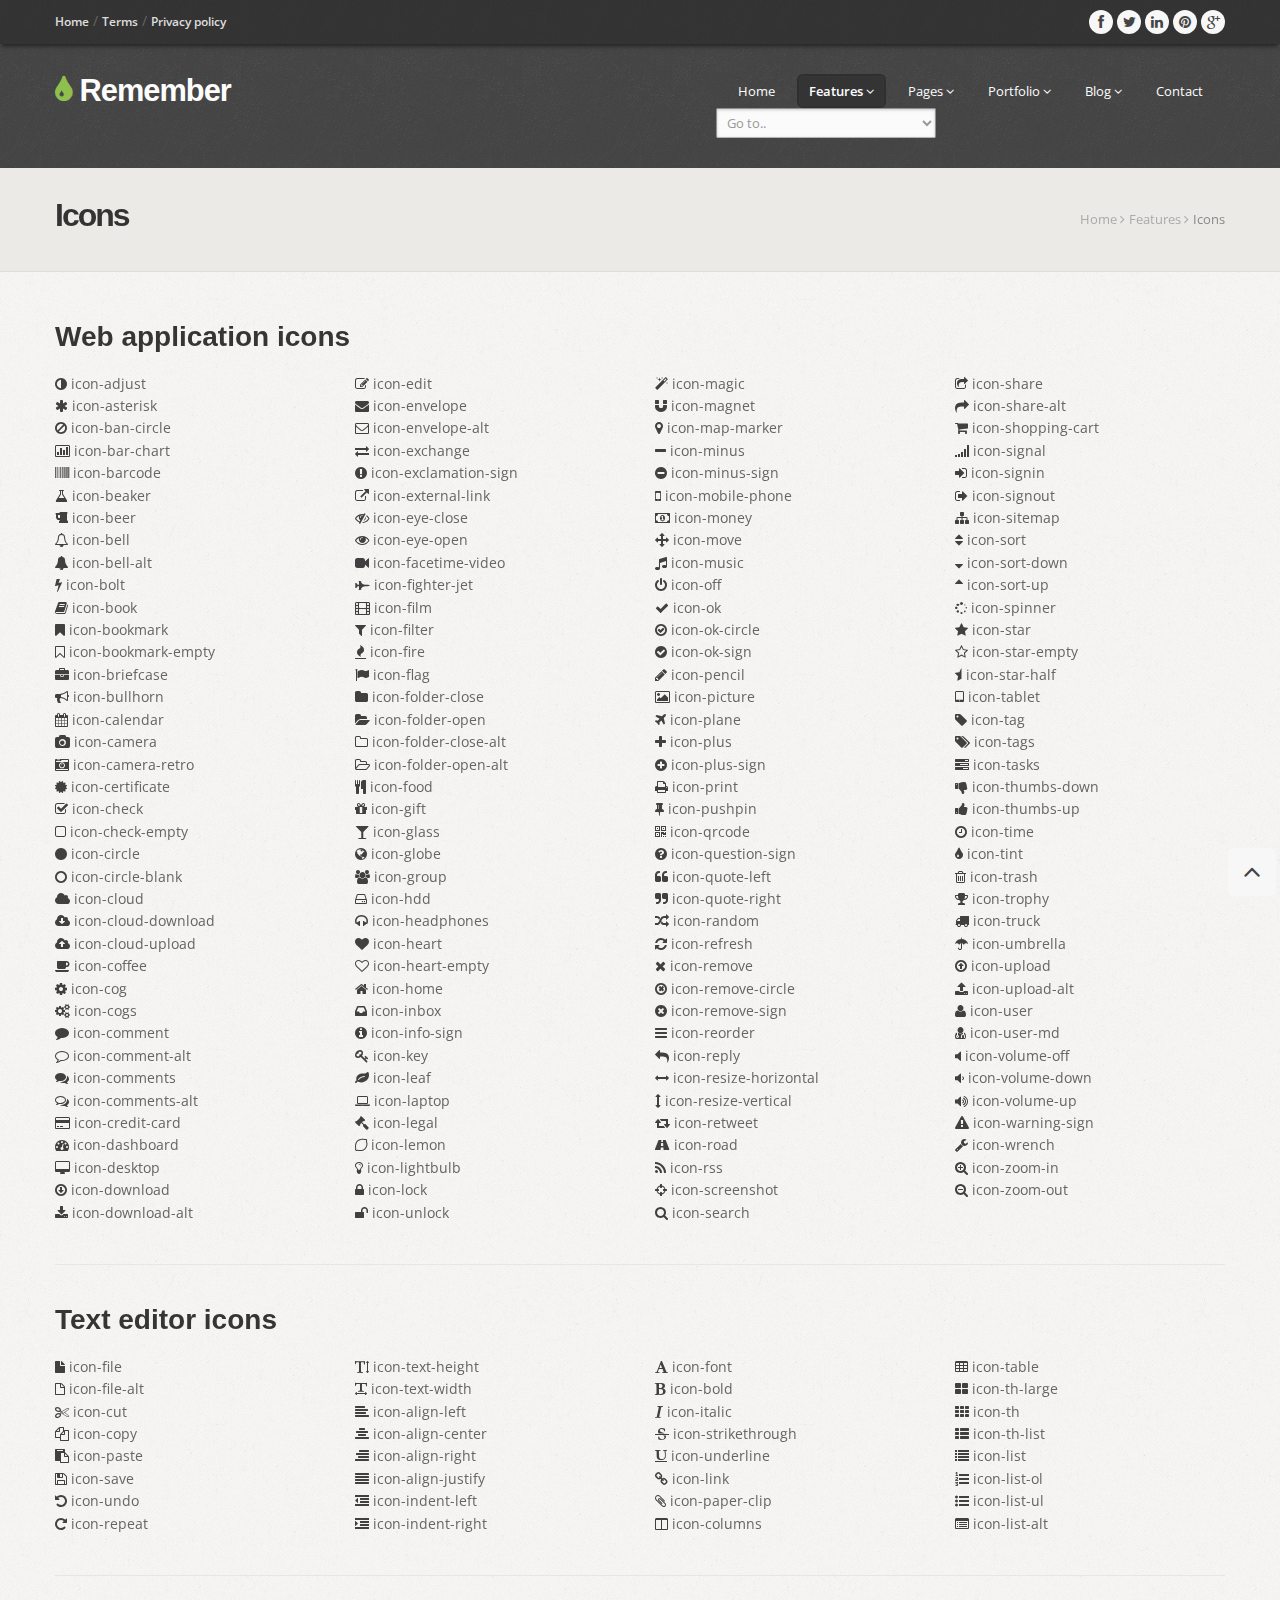
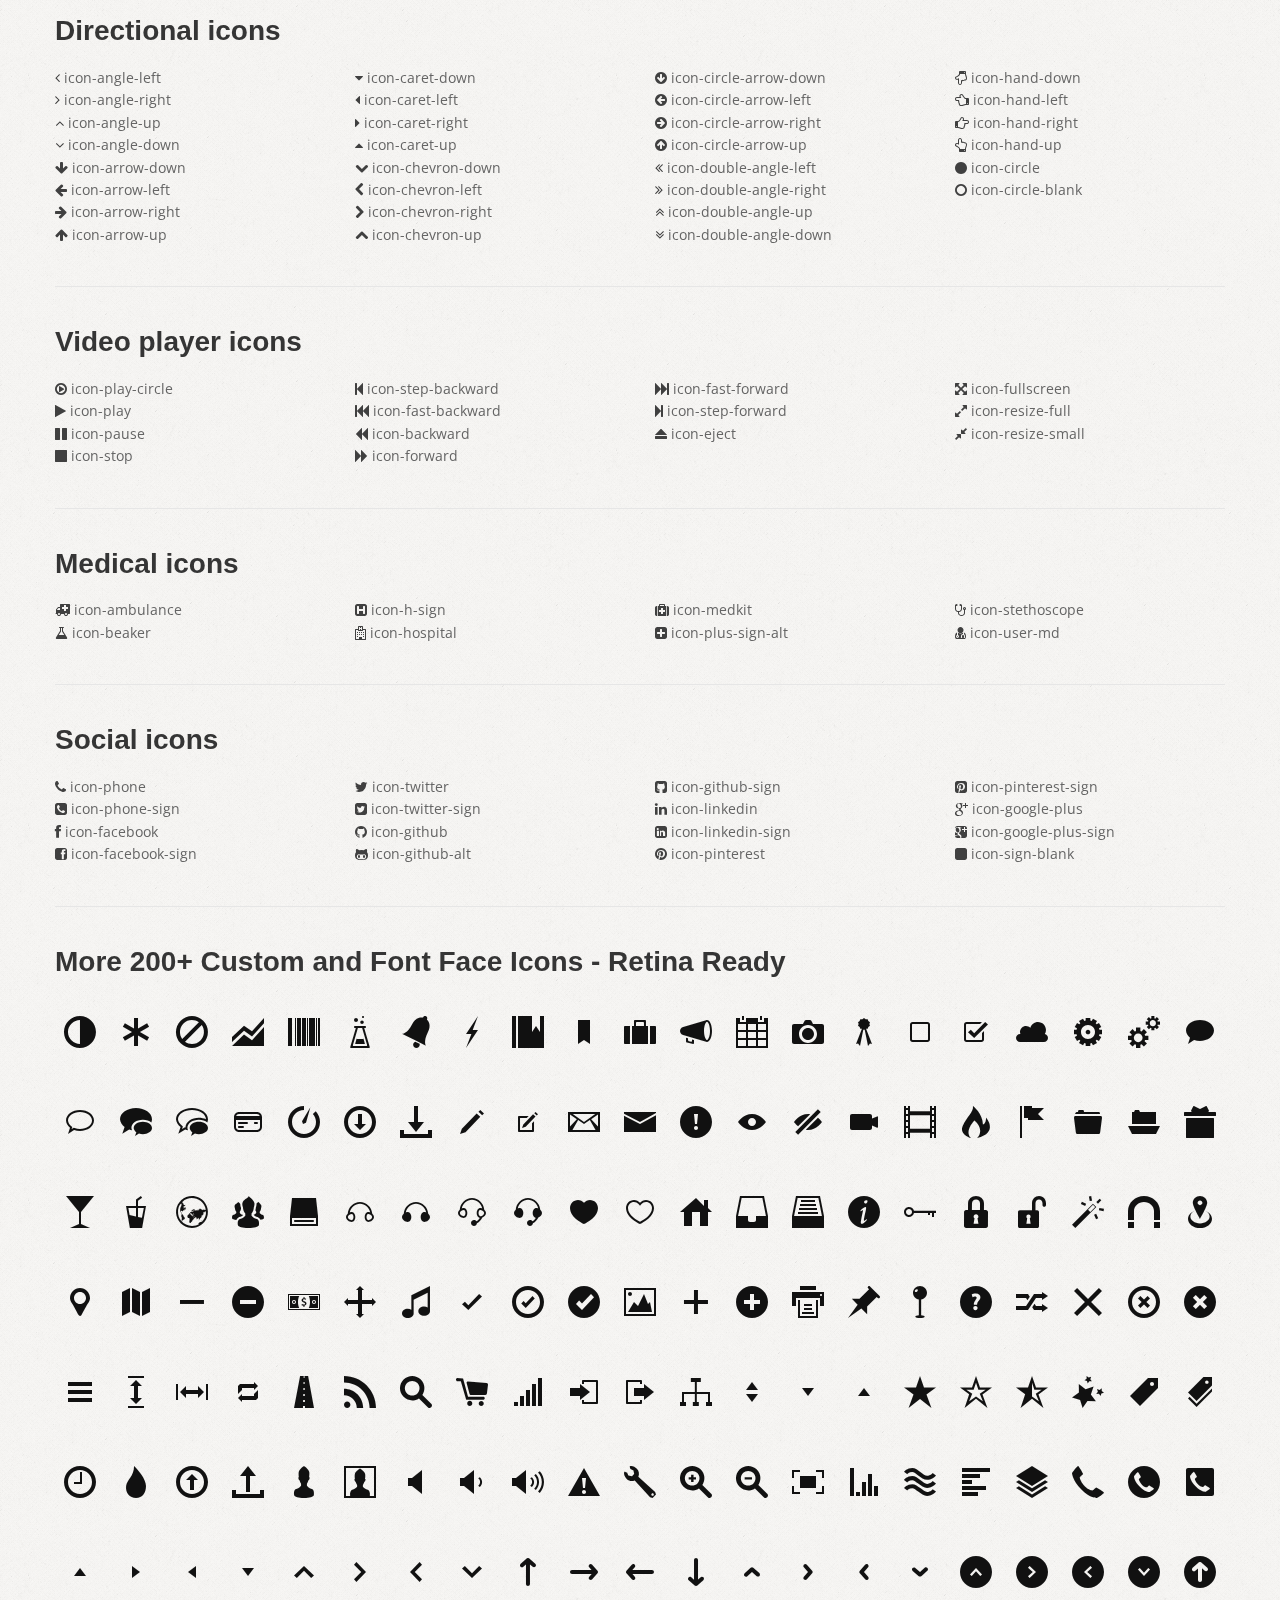
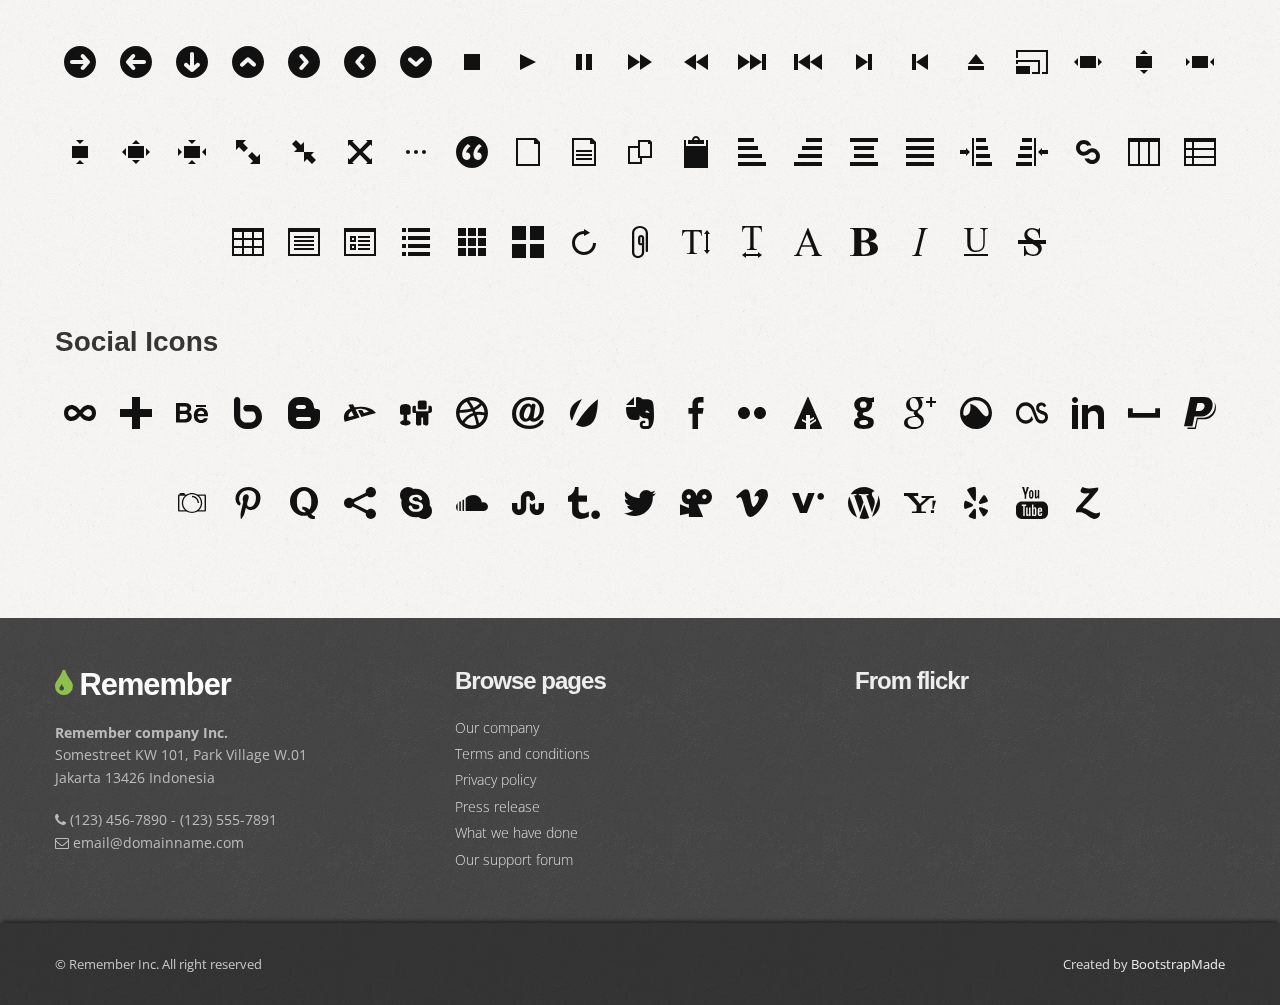
<file: icons.html>
<!DOCTYPE html>
<html lang="en">

<head>
  <meta charset="utf-8">
  <title>Remember - Multipurpose bootstrap site template</title>
  <meta name="viewport" content="width=device-width, initial-scale=1.0" />
  <meta name="description" content="Your page description here" />
  <meta name="author" content="" />

  <!-- css -->
  <link href="css/bootstrap.css" rel="stylesheet" />
  <link href="css/bootstrap-responsive.css" rel="stylesheet" />
  <link href="css/prettyPhoto.css" rel="stylesheet" />
  <link href="https://fonts.googleapis.com/css?family=Open+Sans:300,400,600,700" rel="stylesheet">
  <link href="css/style.css" rel="stylesheet">

  <!-- Theme skin -->
  <link id="t-colors" href="color/default.css" rel="stylesheet" />

  <!-- Fav and touch icons -->
  <link rel="apple-touch-icon-precomposed" sizes="144x144" href="ico/apple-touch-icon-144-precomposed.png" />
  <link rel="apple-touch-icon-precomposed" sizes="114x114" href="ico/apple-touch-icon-114-precomposed.png" />
  <link rel="apple-touch-icon-precomposed" sizes="72x72" href="ico/apple-touch-icon-72-precomposed.png" />
  <link rel="apple-touch-icon-precomposed" href="ico/apple-touch-icon-57-precomposed.png" />
  <link rel="shortcut icon" href="ico/favicon.png" />

  <!-- =======================================================
    Theme Name: Remember
    Theme URL: https://bootstrapmade.com/remember-free-multipurpose-bootstrap-template/
    Author: BootstrapMade.com
    Author URL: https://bootstrapmade.com
  ======================================================= -->
</head>

<body>

  <div id="wrapper">
    <!-- start header -->
    <header>
      <div class="top">
        <div class="container">
          <div class="row">
            <div class="span6">
              <ul class="topmenu">
                <li><a href="#">Home</a> &#47;</li>
                <li><a href="#">Terms</a> &#47;</li>
                <li><a href="#">Privacy policy</a></li>
              </ul>
            </div>
            <div class="span6">

              <ul class="social-network">
                <li><a href="#" data-placement="bottom" title="Facebook"><i class="icon-circled icon-bglight icon-facebook"></i></a></li>
                <li><a href="#" data-placement="bottom" title="Twitter"><i class="icon-circled icon-bglight icon-twitter"></i></a></li>
                <li><a href="#" data-placement="bottom" title="Linkedin"><i class="icon-circled icon-linkedin icon-bglight"></i></a></li>
                <li><a href="#" data-placement="bottom" title="Pinterest"><i class="icon-circled icon-pinterest  icon-bglight"></i></a></li>
                <li><a href="#" data-placement="bottom" title="Google +"><i class="icon-circled icon-google-plus icon-bglight"></i></a></li>
              </ul>

            </div>
          </div>
        </div>
      </div>
      <div class="container">


        <div class="row nomargin">
          <div class="span4">
            <div class="logo">
              <h1><a href="index.html"><i class="icon-tint"></i> Remember</a></h1>
            </div>
          </div>
          <div class="span8">
            <div class="navbar navbar-static-top">
              <div class="navigation">
                <nav>
                  <ul class="nav topnav">
                    <li><a href="index.html">Home</a></li>
                    <li class="dropdown active">
                      <a href="#">Features <i class="icon-angle-down"></i></a>
                      <ul class="dropdown-menu">
                        <li><a href="typography.html">Typography</a></li>
                        <li><a href="components.html">Components</a></li>
                        <li><a href="icons.html">Icons</a></li>
                        <li><a href="icon-variations.html">Icon variations</a></li>

                      </ul>
                    </li>
                    <li class="dropdown">
                      <a href="#">Pages <i class="icon-angle-down"></i></a>
                      <ul class="dropdown-menu">
                        <li><a href="about.html">About us</a></li>
                        <li><a href="pricingbox.html">Pricing boxes</a></li>
                        <li><a href="404.html">404</a></li>
                      </ul>
                    </li>
                    <li class="dropdown">
                      <a href="#">Portfolio <i class="icon-angle-down"></i></a>
                      <ul class="dropdown-menu">
                        <li><a href="portfolio-2cols.html">Portfolio 2 columns</a></li>
                        <li><a href="portfolio-3cols.html">Portfolio 3 columns</a></li>
                        <li><a href="portfolio-4cols.html">Portfolio 4 columns</a></li>
                        <li><a href="portfolio-detail.html">Portfolio detail</a></li>
                      </ul>
                    </li>
                    <li class="dropdown">
                      <a href="#">Blog <i class="icon-angle-down"></i></a>
                      <ul class="dropdown-menu">
                        <li><a href="blog-left-sidebar.html">Blog left sidebar</a></li>
                        <li><a href="blog-right-sidebar.html">Blog right sidebar</a></li>
                        <li><a href="post-left-sidebar.html">Post left sidebar</a></li>
                        <li><a href="post-right-sidebar.html">Post right sidebar</a></li>
                      </ul>
                    </li>
                    <li>
                      <a href="contact.html">Contact </a>
                    </li>
                  </ul>
                </nav>
              </div>
              <!-- end navigation -->
            </div>
          </div>
        </div>
      </div>
    </header>
    <!-- end header -->

    <section id="inner-headline">
      <div class="container">
        <div class="row">
          <div class="span4">
            <div class="inner-heading">
              <h2>Icons</h2>
            </div>
          </div>
          <div class="span8">
            <ul class="breadcrumb">
              <li><a href="index.html">Home</a> <i class="icon-angle-right"></i></li>
              <li><a href="#">Features</a> <i class="icon-angle-right"></i></li>
              <li class="active">Icons</li>
            </ul>
          </div>
        </div>
      </div>
    </section>

    <section id="content">
      <div class="container">
        <div class="row">
          <div class="span12">
            <h4>Web application icons</h4>

            <div class="row">
              <div class="span3">
                <ul class="the-icons">
                  <li><i class="icon-adjust"></i> icon-adjust</li>
                  <li><i class="icon-asterisk"></i> icon-asterisk</li>
                  <li><i class="icon-ban-circle"></i> icon-ban-circle</li>
                  <li><i class="icon-bar-chart"></i> icon-bar-chart</li>
                  <li><i class="icon-barcode"></i> icon-barcode</li>
                  <li><i class="icon-beaker"></i> icon-beaker</li>
                  <li><i class="icon-beer"></i> icon-beer</li>
                  <li><i class="icon-bell"></i> icon-bell</li>
                  <li><i class="icon-bell-alt"></i> icon-bell-alt</li>
                  <li><i class="icon-bolt"></i> icon-bolt</li>
                  <li><i class="icon-book"></i> icon-book</li>
                  <li><i class="icon-bookmark"></i> icon-bookmark</li>
                  <li><i class="icon-bookmark-empty"></i> icon-bookmark-empty</li>
                  <li><i class="icon-briefcase"></i> icon-briefcase</li>
                  <li><i class="icon-bullhorn"></i> icon-bullhorn</li>
                  <li><i class="icon-calendar"></i> icon-calendar</li>
                  <li><i class="icon-camera"></i> icon-camera</li>
                  <li><i class="icon-camera-retro"></i> icon-camera-retro</li>
                  <li><i class="icon-certificate"></i> icon-certificate</li>
                  <li><i class="icon-check"></i> icon-check</li>
                  <li><i class="icon-check-empty"></i> icon-check-empty</li>
                  <li><i class="icon-circle"></i> icon-circle</li>
                  <li><i class="icon-circle-blank"></i> icon-circle-blank</li>
                  <li><i class="icon-cloud"></i> icon-cloud</li>
                  <li><i class="icon-cloud-download"></i> icon-cloud-download</li>
                  <li><i class="icon-cloud-upload"></i> icon-cloud-upload</li>
                  <li><i class="icon-coffee"></i> icon-coffee</li>
                  <li><i class="icon-cog"></i> icon-cog</li>
                  <li><i class="icon-cogs"></i> icon-cogs</li>
                  <li><i class="icon-comment"></i> icon-comment</li>
                  <li><i class="icon-comment-alt"></i> icon-comment-alt</li>
                  <li><i class="icon-comments"></i> icon-comments</li>
                  <li><i class="icon-comments-alt"></i> icon-comments-alt</li>
                  <li><i class="icon-credit-card"></i> icon-credit-card</li>
                  <li><i class="icon-dashboard"></i> icon-dashboard</li>
                  <li><i class="icon-desktop"></i> icon-desktop</li>
                  <li><i class="icon-download"></i> icon-download</li>
                  <li><i class="icon-download-alt"></i> icon-download-alt</li>
                </ul>
              </div>
              <div class="span3">
                <ul class="the-icons">
                  <li><i class="icon-edit"></i> icon-edit</li>
                  <li><i class="icon-envelope"></i> icon-envelope</li>
                  <li><i class="icon-envelope-alt"></i> icon-envelope-alt</li>
                  <li><i class="icon-exchange"></i> icon-exchange</li>
                  <li><i class="icon-exclamation-sign"></i> icon-exclamation-sign</li>
                  <li><i class="icon-external-link"></i> icon-external-link</li>
                  <li><i class="icon-eye-close"></i> icon-eye-close</li>
                  <li><i class="icon-eye-open"></i> icon-eye-open</li>
                  <li><i class="icon-facetime-video"></i> icon-facetime-video</li>
                  <li><i class="icon-fighter-jet"></i> icon-fighter-jet</li>
                  <li><i class="icon-film"></i> icon-film</li>
                  <li><i class="icon-filter"></i> icon-filter</li>
                  <li><i class="icon-fire"></i> icon-fire</li>
                  <li><i class="icon-flag"></i> icon-flag</li>
                  <li><i class="icon-folder-close"></i> icon-folder-close</li>
                  <li><i class="icon-folder-open"></i> icon-folder-open</li>
                  <li><i class="icon-folder-close-alt"></i> icon-folder-close-alt</li>
                  <li><i class="icon-folder-open-alt"></i> icon-folder-open-alt</li>
                  <li><i class="icon-food"></i> icon-food</li>
                  <li><i class="icon-gift"></i> icon-gift</li>
                  <li><i class="icon-glass"></i> icon-glass</li>
                  <li><i class="icon-globe"></i> icon-globe</li>
                  <li><i class="icon-group"></i> icon-group</li>
                  <li><i class="icon-hdd"></i> icon-hdd</li>
                  <li><i class="icon-headphones"></i> icon-headphones</li>
                  <li><i class="icon-heart"></i> icon-heart</li>
                  <li><i class="icon-heart-empty"></i> icon-heart-empty</li>
                  <li><i class="icon-home"></i> icon-home</li>
                  <li><i class="icon-inbox"></i> icon-inbox</li>
                  <li><i class="icon-info-sign"></i> icon-info-sign</li>
                  <li><i class="icon-key"></i> icon-key</li>
                  <li><i class="icon-leaf"></i> icon-leaf</li>
                  <li><i class="icon-laptop"></i> icon-laptop</li>
                  <li><i class="icon-legal"></i> icon-legal</li>
                  <li><i class="icon-lemon"></i> icon-lemon</li>
                  <li><i class="icon-lightbulb"></i> icon-lightbulb</li>
                  <li><i class="icon-lock"></i> icon-lock</li>
                  <li><i class="icon-unlock"></i> icon-unlock</li>
                </ul>
              </div>
              <div class="span3">
                <ul class="the-icons">
                  <li><i class="icon-magic"></i> icon-magic</li>
                  <li><i class="icon-magnet"></i> icon-magnet</li>
                  <li><i class="icon-map-marker"></i> icon-map-marker</li>
                  <li><i class="icon-minus"></i> icon-minus</li>
                  <li><i class="icon-minus-sign"></i> icon-minus-sign</li>
                  <li><i class="icon-mobile-phone"></i> icon-mobile-phone</li>
                  <li><i class="icon-money"></i> icon-money</li>
                  <li><i class="icon-move"></i> icon-move</li>
                  <li><i class="icon-music"></i> icon-music</li>
                  <li><i class="icon-off"></i> icon-off</li>
                  <li><i class="icon-ok"></i> icon-ok</li>
                  <li><i class="icon-ok-circle"></i> icon-ok-circle</li>
                  <li><i class="icon-ok-sign"></i> icon-ok-sign</li>
                  <li><i class="icon-pencil"></i> icon-pencil</li>
                  <li><i class="icon-picture"></i> icon-picture</li>
                  <li><i class="icon-plane"></i> icon-plane</li>
                  <li><i class="icon-plus"></i> icon-plus</li>
                  <li><i class="icon-plus-sign"></i> icon-plus-sign</li>
                  <li><i class="icon-print"></i> icon-print</li>
                  <li><i class="icon-pushpin"></i> icon-pushpin</li>
                  <li><i class="icon-qrcode"></i> icon-qrcode</li>
                  <li><i class="icon-question-sign"></i> icon-question-sign</li>
                  <li><i class="icon-quote-left"></i> icon-quote-left</li>
                  <li><i class="icon-quote-right"></i> icon-quote-right</li>
                  <li><i class="icon-random"></i> icon-random</li>
                  <li><i class="icon-refresh"></i> icon-refresh</li>
                  <li><i class="icon-remove"></i> icon-remove</li>
                  <li><i class="icon-remove-circle"></i> icon-remove-circle</li>
                  <li><i class="icon-remove-sign"></i> icon-remove-sign</li>
                  <li><i class="icon-reorder"></i> icon-reorder</li>
                  <li><i class="icon-reply"></i> icon-reply</li>
                  <li><i class="icon-resize-horizontal"></i> icon-resize-horizontal</li>
                  <li><i class="icon-resize-vertical"></i> icon-resize-vertical</li>
                  <li><i class="icon-retweet"></i> icon-retweet</li>
                  <li><i class="icon-road"></i> icon-road</li>
                  <li><i class="icon-rss"></i> icon-rss</li>
                  <li><i class="icon-screenshot"></i> icon-screenshot</li>
                  <li><i class="icon-search"></i> icon-search</li>
                </ul>
              </div>
              <div class="span3">
                <ul class="the-icons">
                  <li><i class="icon-share"></i> icon-share</li>
                  <li><i class="icon-share-alt"></i> icon-share-alt</li>
                  <li><i class="icon-shopping-cart"></i> icon-shopping-cart</li>
                  <li><i class="icon-signal"></i> icon-signal</li>
                  <li><i class="icon-signin"></i> icon-signin</li>
                  <li><i class="icon-signout"></i> icon-signout</li>
                  <li><i class="icon-sitemap"></i> icon-sitemap</li>
                  <li><i class="icon-sort"></i> icon-sort</li>
                  <li><i class="icon-sort-down"></i> icon-sort-down</li>
                  <li><i class="icon-sort-up"></i> icon-sort-up</li>
                  <li><i class="icon-spinner"></i> icon-spinner</li>
                  <li><i class="icon-star"></i> icon-star</li>
                  <li><i class="icon-star-empty"></i> icon-star-empty</li>
                  <li><i class="icon-star-half"></i> icon-star-half</li>
                  <li><i class="icon-tablet"></i> icon-tablet</li>
                  <li><i class="icon-tag"></i> icon-tag</li>
                  <li><i class="icon-tags"></i> icon-tags</li>
                  <li><i class="icon-tasks"></i> icon-tasks</li>
                  <li><i class="icon-thumbs-down"></i> icon-thumbs-down</li>
                  <li><i class="icon-thumbs-up"></i> icon-thumbs-up</li>
                  <li><i class="icon-time"></i> icon-time</li>
                  <li><i class="icon-tint"></i> icon-tint</li>
                  <li><i class="icon-trash"></i> icon-trash</li>
                  <li><i class="icon-trophy"></i> icon-trophy</li>
                  <li><i class="icon-truck"></i> icon-truck</li>
                  <li><i class="icon-umbrella"></i> icon-umbrella</li>
                  <li><i class="icon-upload"></i> icon-upload</li>
                  <li><i class="icon-upload-alt"></i> icon-upload-alt</li>
                  <li><i class="icon-user"></i> icon-user</li>
                  <li><i class="icon-user-md"></i> icon-user-md</li>
                  <li><i class="icon-volume-off"></i> icon-volume-off</li>
                  <li><i class="icon-volume-down"></i> icon-volume-down</li>
                  <li><i class="icon-volume-up"></i> icon-volume-up</li>
                  <li><i class="icon-warning-sign"></i> icon-warning-sign</li>
                  <li><i class="icon-wrench"></i> icon-wrench</li>
                  <li><i class="icon-zoom-in"></i> icon-zoom-in</li>
                  <li><i class="icon-zoom-out"></i> icon-zoom-out</li>
                </ul>
              </div>


            </div>

            <!-- divider -->
            <div class="row">
              <div class="span12">
                <div class="solidline"></div>
              </div>
            </div>
            <!-- end divider -->


            <h4>Text editor icons</h4>
            <div class="row">
              <div class="span3">
                <ul class="the-icons">
                  <li><i class="icon-file"></i> icon-file</li>
                  <li><i class="icon-file-alt"></i> icon-file-alt</li>
                  <li><i class="icon-cut"></i> icon-cut</li>
                  <li><i class="icon-copy"></i> icon-copy</li>
                  <li><i class="icon-paste"></i> icon-paste</li>
                  <li><i class="icon-save"></i> icon-save</li>
                  <li><i class="icon-undo"></i> icon-undo</li>
                  <li><i class="icon-repeat"></i> icon-repeat</li>
                </ul>
              </div>
              <div class="span3">
                <ul class="the-icons">
                  <li><i class="icon-text-height"></i> icon-text-height</li>
                  <li><i class="icon-text-width"></i> icon-text-width</li>
                  <li><i class="icon-align-left"></i> icon-align-left</li>
                  <li><i class="icon-align-center"></i> icon-align-center</li>
                  <li><i class="icon-align-right"></i> icon-align-right</li>
                  <li><i class="icon-align-justify"></i> icon-align-justify</li>
                  <li><i class="icon-indent-left"></i> icon-indent-left</li>
                  <li><i class="icon-indent-right"></i> icon-indent-right</li>
                </ul>
              </div>
              <div class="span3">
                <ul class="the-icons">
                  <li><i class="icon-font"></i> icon-font</li>
                  <li><i class="icon-bold"></i> icon-bold</li>
                  <li><i class="icon-italic"></i> icon-italic</li>
                  <li><i class="icon-strikethrough"></i> icon-strikethrough</li>
                  <li><i class="icon-underline"></i> icon-underline</li>
                  <li><i class="icon-link"></i> icon-link</li>
                  <li><i class="icon-paper-clip"></i> icon-paper-clip</li>
                  <li><i class="icon-columns"></i> icon-columns</li>
                </ul>
              </div>
              <div class="span3">
                <ul class="the-icons">
                  <li><i class="icon-table"></i> icon-table</li>
                  <li><i class="icon-th-large"></i> icon-th-large</li>
                  <li><i class="icon-th"></i> icon-th</li>
                  <li><i class="icon-th-list"></i> icon-th-list</li>
                  <li><i class="icon-list"></i> icon-list</li>
                  <li><i class="icon-list-ol"></i> icon-list-ol</li>
                  <li><i class="icon-list-ul"></i> icon-list-ul</li>
                  <li><i class="icon-list-alt"></i> icon-list-alt</li>
                </ul>
              </div>

            </div>

            <!-- divider -->
            <div class="row">
              <div class="span12">
                <div class="solidline"></div>
              </div>
            </div>
            <!-- end divider -->

            <h4>Directional icons</h4>

            <div class="row">
              <div class="span3">
                <ul class="the-icons">
                  <li><i class="icon-angle-left"></i> icon-angle-left</li>
                  <li><i class="icon-angle-right"></i> icon-angle-right</li>
                  <li><i class="icon-angle-up"></i> icon-angle-up</li>
                  <li><i class="icon-angle-down"></i> icon-angle-down</li>
                  <li><i class="icon-arrow-down"></i> icon-arrow-down</li>
                  <li><i class="icon-arrow-left"></i> icon-arrow-left</li>
                  <li><i class="icon-arrow-right"></i> icon-arrow-right</li>
                  <li><i class="icon-arrow-up"></i> icon-arrow-up</li>
                </ul>
              </div>
              <div class="span3">
                <ul class="the-icons">
                  <li><i class="icon-caret-down"></i> icon-caret-down</li>
                  <li><i class="icon-caret-left"></i> icon-caret-left</li>
                  <li><i class="icon-caret-right"></i> icon-caret-right</li>
                  <li><i class="icon-caret-up"></i> icon-caret-up</li>
                  <li><i class="icon-chevron-down"></i> icon-chevron-down</li>
                  <li><i class="icon-chevron-left"></i> icon-chevron-left</li>
                  <li><i class="icon-chevron-right"></i> icon-chevron-right</li>
                  <li><i class="icon-chevron-up"></i> icon-chevron-up</li>
                </ul>
              </div>
              <div class="span3">
                <ul class="the-icons">
                  <li><i class="icon-circle-arrow-down"></i> icon-circle-arrow-down</li>
                  <li><i class="icon-circle-arrow-left"></i> icon-circle-arrow-left</li>
                  <li><i class="icon-circle-arrow-right"></i> icon-circle-arrow-right</li>
                  <li><i class="icon-circle-arrow-up"></i> icon-circle-arrow-up</li>
                  <li><i class="icon-double-angle-left"></i> icon-double-angle-left</li>
                  <li><i class="icon-double-angle-right"></i> icon-double-angle-right</li>
                  <li><i class="icon-double-angle-up"></i> icon-double-angle-up</li>
                  <li><i class="icon-double-angle-down"></i> icon-double-angle-down</li>
                </ul>
              </div>
              <div class="span3">
                <ul class="the-icons">
                  <li><i class="icon-hand-down"></i> icon-hand-down</li>
                  <li><i class="icon-hand-left"></i> icon-hand-left</li>
                  <li><i class="icon-hand-right"></i> icon-hand-right</li>
                  <li><i class="icon-hand-up"></i> icon-hand-up</li>
                  <li><i class="icon-circle"></i> icon-circle</li>
                  <li><i class="icon-circle-blank"></i> icon-circle-blank</li>
                </ul>
              </div>


            </div>

            <!-- divider -->
            <div class="row">
              <div class="span12">
                <div class="solidline"></div>
              </div>
            </div>
            <!-- end divider -->

            <h4>Video player icons</h4>

            <div class="row">
              <div class="span3">
                <ul class="the-icons">
                  <li><i class="icon-play-circle"></i> icon-play-circle</li>
                  <li><i class="icon-play"></i> icon-play</li>
                  <li><i class="icon-pause"></i> icon-pause</li>
                  <li><i class="icon-stop"></i> icon-stop</li>
                </ul>
              </div>
              <div class="span3">
                <ul class="the-icons">
                  <li><i class="icon-step-backward"></i> icon-step-backward</li>
                  <li><i class="icon-fast-backward"></i> icon-fast-backward</li>
                  <li><i class="icon-backward"></i> icon-backward</li>
                  <li><i class="icon-forward"></i> icon-forward</li>
                </ul>
              </div>
              <div class="span3">
                <ul class="the-icons">
                  <li><i class="icon-fast-forward"></i> icon-fast-forward</li>
                  <li><i class="icon-step-forward"></i> icon-step-forward</li>
                  <li><i class="icon-eject"></i> icon-eject</li>
                </ul>
              </div>
              <div class="span3">
                <ul class="the-icons">
                  <li><i class="icon-fullscreen"></i> icon-fullscreen</li>
                  <li><i class="icon-resize-full"></i> icon-resize-full</li>
                  <li><i class="icon-resize-small"></i> icon-resize-small</li>
                </ul>
              </div>


            </div>

            <!-- divider -->
            <div class="row">
              <div class="span12">
                <div class="solidline"></div>
              </div>
            </div>
            <!-- end divider -->

            <h4>Medical icons</h4>


            <div class="row">
              <div class="span3">
                <ul class="the-icons">
                  <li><i class="icon-ambulance"></i> icon-ambulance</li>
                  <li><i class="icon-beaker"></i> icon-beaker</li>
                </ul>
              </div>
              <div class="span3">
                <ul class="the-icons">
                  <li><i class="icon-h-sign"></i> icon-h-sign</li>
                  <li><i class="icon-hospital"></i> icon-hospital</li>
                </ul>
              </div>
              <div class="span3">
                <ul class="the-icons">
                  <li><i class="icon-medkit"></i> icon-medkit</li>
                  <li><i class="icon-plus-sign-alt"></i> icon-plus-sign-alt</li>
                </ul>
              </div>
              <div class="span3">
                <ul class="the-icons">
                  <li><i class="icon-stethoscope"></i> icon-stethoscope</li>
                  <li><i class="icon-user-md"></i> icon-user-md</li>
                </ul>
              </div>


            </div>

            <!-- divider -->
            <div class="row">
              <div class="span12">
                <div class="solidline"></div>
              </div>
            </div>
            <!-- end divider -->

            <h4>Social icons</h4>

            <div class="row">
              <div class="span3">
                <ul class="the-icons">
                  <li><i class="icon-phone"></i> icon-phone</li>
                  <li><i class="icon-phone-sign"></i> icon-phone-sign</li>
                  <li><i class="icon-facebook"></i> icon-facebook</li>
                  <li><i class="icon-facebook-sign"></i> icon-facebook-sign</li>
                </ul>
              </div>
              <div class="span3">
                <ul class="the-icons">
                  <li><i class="icon-twitter"></i> icon-twitter</li>
                  <li><i class="icon-twitter-sign"></i> icon-twitter-sign</li>
                  <li><i class="icon-github"></i> icon-github</li>
                  <li><i class="icon-github-alt"></i> icon-github-alt</li>
                </ul>
              </div>
              <div class="span3">
                <ul class="the-icons">
                  <li><i class="icon-github-sign"></i> icon-github-sign</li>
                  <li><i class="icon-linkedin"></i> icon-linkedin</li>
                  <li><i class="icon-linkedin-sign"></i> icon-linkedin-sign</li>
                  <li><i class="icon-pinterest"></i> icon-pinterest</li>
                </ul>
              </div>
              <div class="span3">
                <ul class="the-icons">
                  <li><i class="icon-pinterest-sign"></i> icon-pinterest-sign</li>
                  <li><i class="icon-google-plus"></i> icon-google-plus</li>
                  <li><i class="icon-google-plus-sign"></i> icon-google-plus-sign</li>
                  <li><i class="icon-sign-blank"></i> icon-sign-blank</li>
                </ul>
              </div>

            </div>

            <!-- divider -->
            <div class="row">
              <div class="span12">
                <div class="solidline"></div>
              </div>
            </div>
            <!-- end divider -->



            <!-- Start Icons Section -->
            <div class="row">
              <div class="span12">
                <h4>More 200+ Custom and Font Face Icons - Retina Ready</h4>


                <nav class="icons-example">
                  <ul>
                    <li><a href="#"><span class="font-icon-adjust"></span></a></li>
                    <li><a href="#"><span class="font-icon-asterisk"></span></a></li>
                    <li><a href="#"><span class="font-icon-ban-circle"></span></a></li>
                    <li><a href="#"><span class="font-icon-ban-chart"></span></a></li>
                    <li><a href="#"><span class="font-icon-barcode"></span></a></li>
                    <li><a href="#"><span class="font-icon-beaker"></span></a></li>
                    <li><a href="#"><span class="font-icon-bell"></span></a></li>
                    <li><a href="#"><span class="font-icon-bolt"></span></a></li>
                    <li><a href="#"><span class="font-icon-book"></span></a></li>
                    <li><a href="#"><span class="font-icon-bookmark"></span></a></li>
                    <li><a href="#"><span class="font-icon-briefcase"></span></a></li>
                    <li><a href="#"><span class="font-icon-bullhorn"></span></a></li>
                    <li><a href="#"><span class="font-icon-calendar"></span></a></li>
                    <li><a href="#"><span class="font-icon-camera"></span></a></li>
                    <li><a href="#"><span class="font-icon-certificate"></span></a></li>
                    <li><a href="#"><span class="font-icon-check-empty"></span></a></li>
                    <li><a href="#"><span class="font-icon-check"></span></a></li>
                    <li><a href="#"><span class="font-icon-cloud"></span></a></li>
                    <li><a href="#"><span class="font-icon-cog"></span></a></li>
                    <li><a href="#"><span class="font-icon-cogs"></span></a></li>
                    <li><a href="#"><span class="font-icon-comment"></span></a></li>
                    <li><a href="#"><span class="font-icon-comment-line"></span></a></li>
                    <li><a href="#"><span class="font-icon-comments"></span></a></li>
                    <li><a href="#"><span class="font-icon-comments-line"></span></a></li>
                    <li><a href="#"><span class="font-icon-credit-card"></span></a></li>
                    <li><a href="#"><span class="font-icon-dashboard"></span></a></li>
                    <li><a href="#"><span class="font-icon-download"></span></a></li>
                    <li><a href="#"><span class="font-icon-download_2"></span></a></li>
                    <li><a href="#"><span class="font-icon-edit"></span></a></li>
                    <li><a href="#"><span class="font-icon-edit-check"></span></a></li>
                    <li><a href="#"><span class="font-icon-email"></span></a></li>
                    <li><a href="#"><span class="font-icon-email_2"></span></a></li>
                    <li><a href="#"><span class="font-icon-exclamation"></span></a></li>

                    <li><a href="#"><span class="font-icon-eye"></span></a></li>
                    <li><a href="#"><span class="font-icon-eye_disable"></span></a></li>
                    <li><a href="#"><span class="font-icon-facetime"></span></a></li>
                    <li><a href="#"><span class="font-icon-film"></span></a></li>
                    <li><a href="#"><span class="font-icon-fire"></span></a></li>
                    <li><a href="#"><span class="font-icon-flag"></span></a></li>
                    <li><a href="#"><span class="font-icon-folder-close"></span></a></li>
                    <li><a href="#"><span class="font-icon-folder-open"></span></a></li>
                    <li><a href="#"><span class="font-icon-gift"></span></a></li>
                    <li><a href="#"><span class="font-icon-glass"></span></a></li>
                    <li><a href="#"><span class="font-icon-glass_2"></span></a></li>
                    <li><a href="#"><span class="font-icon-globe_line"></span></a></li>
                    <li><a href="#"><span class="font-icon-group"></span></a></li>
                    <li><a href="#"><span class="font-icon-hdd"></span></a></li>
                    <li><a href="#"><span class="font-icon-headphones-line"></span></a></li>
                    <li><a href="#"><span class="font-icon-headphones"></span></a></li>
                    <li><a href="#"><span class="font-icon-headphones-line-2"></span></a></li>
                    <li><a href="#"><span class="font-icon-headphones-2"></span></a></li>
                    <li><a href="#"><span class="font-icon-heart"></span></a></li>
                    <li><a href="#"><span class="font-icon-heart-line"></span></a></li>
                    <li><a href="#"><span class="font-icon-home"></span></a></li>
                    <li><a href="#"><span class="font-icon-inbox-empty"></span></a></li>
                    <li><a href="#"><span class="font-icon-inbox"></span></a></li>
                    <li><a href="#"><span class="font-icon-info"></span></a></li>
                    <li><a href="#"><span class="font-icon-key"></span></a></li>
                    <li><a href="#"><span class="font-icon-lock"></span></a></li>
                    <li><a href="#"><span class="font-icon-unlock"></span></a></li>
                    <li><a href="#"><span class="font-icon-magic"></span></a></li>
                    <li><a href="#"><span class="font-icon-magnet"></span></a></li>
                    <li><a href="#"><span class="font-icon-map-marker"></span></a></li>
                    <li><a href="#"><span class="font-icon-map-marker-2"></span></a></li>
                    <li><a href="#"><span class="font-icon-map"></span></a></li>

                    <li><a href="#"><span class="font-icon-minus"></span></a></li>
                    <li><a href="#"><span class="font-icon-minus-sign"></span></a></li>
                    <li><a href="#"><span class="font-icon-money"></span></a></li>
                    <li><a href="#"><span class="font-icon-move"></span></a></li>
                    <li><a href="#"><span class="font-icon-music"></span></a></li>
                    <li><a href="#"><span class="font-icon-ok"></span></a></li>
                    <li><a href="#"><span class="font-icon-ok-circle"></span></a></li>
                    <li><a href="#"><span class="font-icon-ok-sign"></span></a></li>
                    <li><a href="#"><span class="font-icon-picture"></span></a></li>
                    <li><a href="#"><span class="font-icon-plus"></span></a></li>
                    <li><a href="#"><span class="font-icon-plus-sign"></span></a></li>
                    <li><a href="#"><span class="font-icon-print"></span></a></li>
                    <li><a href="#"><span class="font-icon-pushpin"></span></a></li>
                    <li><a href="#"><span class="font-icon-pushpin-2"></span></a></li>
                    <li><a href="#"><span class="font-icon-question-sign"></span></a></li>
                    <li><a href="#"><span class="font-icon-random"></span></a></li>
                    <li><a href="#"><span class="font-icon-remove"></span></a></li>
                    <li><a href="#"><span class="font-icon-remove-circle"></span></a></li>
                    <li><a href="#"><span class="font-icon-remove-sign"></span></a></li>
                    <li><a href="#"><span class="font-icon-reorder"></span></a></li>
                    <li><a href="#"><span class="font-icon-resize-vertical"></span></a></li>
                    <li><a href="#"><span class="font-icon-resize-horizontal"></span></a></li>
                    <li><a href="#"><span class="font-icon-retweet"></span></a></li>
                    <li><a href="#"><span class="font-icon-road"></span></a></li>
                    <li><a href="#"><span class="font-icon-rss"></span></a></li>
                    <li><a href="#"><span class="font-icon-search"></span></a></li>
                    <li><a href="#"><span class="font-icon-shopping-cart"></span></a></li>
                    <li><a href="#"><span class="font-icon-signal"></span></a></li>
                    <li><a href="#"><span class="font-icon-signin"></span></a></li>
                    <li><a href="#"><span class="font-icon-signout"></span></a></li>
                    <li><a href="#"><span class="font-icon-sitemap"></span></a></li>

                    <li><a href="#"><span class="font-icon-sort"></span></a></li>
                    <li><a href="#"><span class="font-icon-sort-down"></span></a></li>
                    <li><a href="#"><span class="font-icon-sort-up"></span></a></li>
                    <li><a href="#"><span class="font-icon-star"></span></a></li>
                    <li><a href="#"><span class="font-icon-star-line"></span></a></li>
                    <li><a href="#"><span class="font-icon-star-half"></span></a></li>
                    <li><a href="#"><span class="font-icon-stars"></span></a></li>
                    <li><a href="#"><span class="font-icon-tag"></span></a></li>
                    <li><a href="#"><span class="font-icon-tags"></span></a></li>
                    <li><a href="#"><span class="font-icon-time"></span></a></li>
                    <li><a href="#"><span class="font-icon-tint"></span></a></li>
                    <li><a href="#"><span class="font-icon-upload"></span></a></li>
                    <li><a href="#"><span class="font-icon-upload-2"></span></a></li>
                    <li><a href="#"><span class="font-icon-user"></span></a></li>
                    <li><a href="#"><span class="font-icon-user-border"></span></a></li>
                    <li><a href="#"><span class="font-icon-volume-off"></span></a></li>
                    <li><a href="#"><span class="font-icon-volume-down"></span></a></li>
                    <li><a href="#"><span class="font-icon-volume-up"></span></a></li>
                    <li><a href="#"><span class="font-icon-warning"></span></a></li>
                    <li><a href="#"><span class="font-icon-wrench"></span></a></li>
                    <li><a href="#"><span class="font-icon-zoom-in"></span></a></li>
                    <li><a href="#"><span class="font-icon-zoom-out"></span></a></li>
                    <li><a href="#"><span class="font-icon-expand-view"></span></a></li>
                    <li><a href="#"><span class="font-icon-ban-chart-2"></span></a></li>
                    <li><a href="#"><span class="font-icon-waves"></span></a></li>
                    <li><a href="#"><span class="font-icon-text"></span></a></li>
                    <li><a href="#"><span class="font-icon-layer"></span></a></li>
                    <li><a href="#"><span class="font-icon-phone"></span></a></li>
                    <li><a href="#"><span class="font-icon-phone-sign"></span></a></li>
                    <li><a href="#"><span class="font-icon-phone-boxed"></span></a></li>

                    <li><a href="#"><span class="font-icon-arrow-light-up"></span></a></li>
                    <li><a href="#"><span class="font-icon-arrow-light-right"></span></a></li>
                    <li><a href="#"><span class="font-icon-arrow-light-left"></span></a></li>
                    <li><a href="#"><span class="font-icon-arrow-light-down"></span></a></li>

                    <li><a href="#"><span class="font-icon-arrow-simple-up"></span></a></li>
                    <li><a href="#"><span class="font-icon-arrow-simple-right"></span></a></li>
                    <li><a href="#"><span class="font-icon-arrow-simple-left"></span></a></li>
                    <li><a href="#"><span class="font-icon-arrow-simple-down"></span></a></li>

                    <li><a href="#"><span class="font-icon-arrow-round-up"></span></a></li>
                    <li><a href="#"><span class="font-icon-arrow-round-right"></span></a></li>
                    <li><a href="#"><span class="font-icon-arrow-round-left"></span></a></li>
                    <li><a href="#"><span class="font-icon-arrow-round-down"></span></a></li>

                    <li><a href="#"><span class="font-icon-arrow-light-round-up"></span></a></li>
                    <li><a href="#"><span class="font-icon-arrow-light-round-right"></span></a></li>
                    <li><a href="#"><span class="font-icon-arrow-light-round-left"></span></a></li>
                    <li><a href="#"><span class="font-icon-arrow-light-round-down"></span></a></li>

                    <li><a href="#"><span class="font-icon-arrow-simple-up-circle"></span></a></li>
                    <li><a href="#"><span class="font-icon-arrow-simple-right-circle"></span></a></li>
                    <li><a href="#"><span class="font-icon-arrow-simple-left-circle"></span></a></li>
                    <li><a href="#"><span class="font-icon-arrow-simple-down-circle"></span></a></li>

                    <li><a href="#"><span class="font-icon-arrow-round-up-circle"></span></a></li>
                    <li><a href="#"><span class="font-icon-arrow-round-right-circle"></span></a></li>
                    <li><a href="#"><span class="font-icon-arrow-round-left-circle"></span></a></li>
                    <li><a href="#"><span class="font-icon-arrow-round-down-circle"></span></a></li>

                    <li><a href="#"><span class="font-icon-arrow-light-round-up-circle"></span></a></li>
                    <li><a href="#"><span class="font-icon-arrow-light-round-right-circle"></span></a></li>
                    <li><a href="#"><span class="font-icon-arrow-light-round-left-circle"></span></a></li>
                    <li><a href="#"><span class="font-icon-arrow-light-round-down-circle"></span></a></li>

                    <li><a href="#"><span class="font-icon-stop"></span></a></li>
                    <li><a href="#"><span class="font-icon-play"></span></a></li>
                    <li><a href="#"><span class="font-icon-pause"></span></a></li>
                    <li><a href="#"><span class="font-icon-forward"></span></a></li>
                    <li><a href="#"><span class="font-icon-backward"></span></a></li>

                    <li><a href="#"><span class="font-icon-fast-forward"></span></a></li>
                    <li><a href="#"><span class="font-icon-fast-backward"></span></a></li>
                    <li><a href="#"><span class="font-icon-step-forward"></span></a></li>
                    <li><a href="#"><span class="font-icon-step-backward"></span></a></li>
                    <li><a href="#"><span class="font-icon-eject"></span></a></li>

                    <li><a href="#"><span class="font-icon-viewport"></span></a></li>
                    <li><a href="#"><span class="font-icon-expand-horizontal"></span></a></li>
                    <li><a href="#"><span class="font-icon-expand-vertical"></span></a></li>
                    <li><a href="#"><span class="font-icon-resize-horizontal-2"></span></a></li>
                    <li><a href="#"><span class="font-icon-resize-vertical-2"></span></a></li>

                    <li><a href="#"><span class="font-icon-expand-view-2"></span></a></li>
                    <li><a href="#"><span class="font-icon-expand-view-3"></span></a></li>
                    <li><a href="#"><span class="font-icon-resize-full"></span></a></li>
                    <li><a href="#"><span class="font-icon-resize-small"></span></a></li>
                    <li><a href="#"><span class="font-icon-resize-fullscreen"></span></a></li>

                    <li><a href="#"><span class="font-icon-read-more"></span></a></li>
                    <li><a href="#"><span class="font-icon-blockquote"></span></a></li>
                    <li><a href="#"><span class="font-icon-file-empty"></span></a></li>
                    <li><a href="#"><span class="font-icon-file"></span></a></li>
                    <li><a href="#"><span class="font-icon-copy"></span></a></li>
                    <li><a href="#"><span class="font-icon-paste"></span></a></li>
                    <li><a href="#"><span class="font-icon-align-left"></span></a></li>
                    <li><a href="#"><span class="font-icon-align-right"></span></a></li>

                    <li><a href="#"><span class="font-icon-align-center"></span></a></li>
                    <li><a href="#"><span class="font-icon-align-justify"></span></a></li>
                    <li><a href="#"><span class="font-icon-indent-left"></span></a></li>
                    <li><a href="#"><span class="font-icon-indent-right"></span></a></li>
                    <li><a href="#"><span class="font-icon-link"></span></a></li>
                    <li><a href="#"><span class="font-icon-columns"></span></a></li>
                    <li><a href="#"><span class="font-icon-columns-2"></span></a></li>
                    <li><a href="#"><span class="font-icon-table"></span></a></li>

                    <li><a href="#"><span class="font-icon-list"></span></a></li>
                    <li><a href="#"><span class="font-icon-list-2"></span></a></li>
                    <li><a href="#"><span class="font-icon-list-3"></span></a></li>
                    <li><a href="#"><span class="font-icon-grid"></span></a></li>
                    <li><a href="#"><span class="font-icon-grid-large"></span></a></li>
                    <li><a href="#"><span class="font-icon-repeat"></span></a></li>
                    <li><a href="#"><span class="font-icon-paper-clip"></span></a></li>
                    <li><a href="#"><span class="font-icon-text-height"></span></a></li>

                    <li><a href="#"><span class="font-icon-text-width"></span></a></li>
                    <li><a href="#"><span class="font-icon-font"></span></a></li>
                    <li><a href="#"><span class="font-icon-bold"></span></a></li>
                    <li><a href="#"><span class="font-icon-italic"></span></a></li>
                    <li><a href="#"><span class="font-icon-underline"></span></a></li>
                    <li><a href="#"><span class="font-icon-strikethrough"></span></a></li>

                  </ul>
                </nav>
              </div>
            </div>
            <!-- End Icons Section -->


            <!-- Start Social Icons -->
            <div class="row">
              <div class="span12">



                <h4>Social Icons</h4>

                <nav class="icons-example">
                  <ul>

                    <li><a href="#"><span class="font-icon-social-500px"></span></a></li>
                    <li><a href="#"><span class="font-icon-social-addthis"></span></a></li>
                    <li><a href="#"><span class="font-icon-social-behance"></span></a></li>
                    <li><a href="#"><span class="font-icon-social-bebo"></span></a></li>
                    <li><a href="#"><span class="font-icon-social-blogger"></span></a></li>
                    <li><a href="#"><span class="font-icon-social-deviant-art"></span></a></li>
                    <li><a href="#"><span class="font-icon-social-digg"></span></a></li>
                    <li><a href="#"><span class="font-icon-social-dribbble"></span></a></li>
                    <li><a href="#"><span class="font-icon-social-email"></span></a></li>
                    <li><a href="#"><span class="font-icon-social-envato"></span></a></li>

                    <li><a href="#"><span class="font-icon-social-evernote"></span></a></li>
                    <li><a href="#"><span class="font-icon-social-facebook"></span></a></li>
                    <li><a href="#"><span class="font-icon-social-flickr"></span></a></li>
                    <li><a href="#"><span class="font-icon-social-forrst"></span></a></li>
                    <li><a href="#"><span class="font-icon-social-github"></span></a></li>
                    <li><a href="#"><span class="font-icon-social-google-plus"></span></a></li>
                    <li><a href="#"><span class="font-icon-social-grooveshark"></span></a></li>
                    <li><a href="#"><span class="font-icon-social-last-fm"></span></a></li>
                    <li><a href="#"><span class="font-icon-social-linkedin"></span></a></li>
                    <li><a href="#"><span class="font-icon-social-myspace"></span></a></li>

                    <li><a href="#"><span class="font-icon-social-paypal"></span></a></li>
                    <li><a href="#"><span class="font-icon-social-photobucket"></span></a></li>
                    <li><a href="#"><span class="font-icon-social-pinterest"></span></a></li>
                    <li><a href="#"><span class="font-icon-social-quora"></span></a></li>
                    <li><a href="#"><span class="font-icon-social-share-this"></span></a></li>
                    <li><a href="#"><span class="font-icon-social-skype"></span></a></li>
                    <li><a href="#"><span class="font-icon-social-soundcloud"></span></a></li>
                    <li><a href="#"><span class="font-icon-social-stumbleupon"></span></a></li>
                    <li><a href="#"><span class="font-icon-social-tumblr"></span></a></li>

                    <li><a href="#"><span class="font-icon-social-twitter"></span></a></li>
                    <li><a href="#"><span class="font-icon-social-viddler"></span></a></li>
                    <li><a href="#"><span class="font-icon-social-vimeo"></span></a></li>
                    <li><a href="#"><span class="font-icon-social-virb"></span></a></li>
                    <li><a href="#"><span class="font-icon-social-wordpress"></span></a></li>
                    <li><a href="#"><span class="font-icon-social-yahoo"></span></a></li>
                    <li><a href="#"><span class="font-icon-social-yelp"></span></a></li>
                    <li><a href="#"><span class="font-icon-social-youtube"></span></a></li>
                    <li><a href="#"><span class="font-icon-social-zerply"></span></a></li>

                  </ul>
                </nav>

              </div>
            </div>
            <!-- End Social Icons -->

          </div>
        </div>
      </div>
    </section>

    <footer>
      <div class="container">
        <div class="row">
          <div class="span4">
            <div class="widget">
              <div class="footer_logo">
                <h3><a href="index.html"><i class="icon-tint"></i> Remember</a></h3>
              </div>
              <address>
							  <strong>Remember company Inc.</strong><br>
  							Somestreet KW 101, Park Village W.01<br>
  							Jakarta 13426 Indonesia
  						</address>
              <p>
                <i class="icon-phone"></i> (123) 456-7890 - (123) 555-7891 <br>
                <i class="icon-envelope-alt"></i> email@domainname.com
              </p>
            </div>
          </div>
          <div class="span4">
            <div class="widget">
              <h5 class="widgetheading">Browse pages</h5>
              <ul class="link-list">
                <li><a href="#">Our company</a></li>
                <li><a href="#">Terms and conditions</a></li>
                <li><a href="#">Privacy policy</a></li>
                <li><a href="#">Press release</a></li>
                <li><a href="#">What we have done</a></li>
                <li><a href="#">Our support forum</a></li>
              </ul>

            </div>
          </div>
          <div class="span4">
            <div class="widget">
              <h5 class="widgetheading">From flickr</h5>
              <div class="flickr_badge">
                <script type="text/javascript" src="http://www.flickr.com/badge_code_v2.gne?count=8&amp;display=random&amp;size=s&amp;layout=x&amp;source=user&amp;user=34178660@N03"></script>
              </div>
              <div class="clear"></div>
            </div>
          </div>
        </div>
      </div>
      <div id="sub-footer">
        <div class="container">
          <div class="row">
            <div class="span6">
              <div class="copyright">
                <p><span>&copy; Remember Inc. All right reserved</span></p>
              </div>

            </div>

            <div class="span6">
              <div class="credits">
                <!--
                  All the links in the footer should remain intact.
                  You can delete the links only if you purchased the pro version.
                  Licensing information: https://bootstrapmade.com/license/
                  Purchase the pro version with working PHP/AJAX contact form: https://bootstrapmade.com/buy/?theme=Remember
                -->
                Created by <a href="https://bootstrapmade.com/">BootstrapMade</a>
              </div>
            </div>
          </div>
        </div>
      </div>
    </footer>
  </div>
  <a href="#" class="scrollup"><i class="icon-angle-up icon-rounded icon-bglight icon-2x"></i></a>

  <!-- javascript
    ================================================== -->
  <!-- Placed at the end of the document so the pages load faster -->
  <script src="js/jquery.js"></script>
  <script src="js/jquery.easing.1.3.js"></script>
  <script src="js/bootstrap.js"></script>
  <script src="js/modernizr.custom.js"></script>
  <script src="js/toucheffects.js"></script>
  <script src="js/google-code-prettify/prettify.js"></script>
  <script src="js/jquery.prettyPhoto.js"></script>
  <script src="js/portfolio/jquery.quicksand.js"></script>
  <script src="js/portfolio/setting.js"></script>
  <script src="js/animate.js"></script>

  <!-- Template Custom JavaScript File -->
  <script src="js/custom.js"></script>

</body>

</html>
</file>
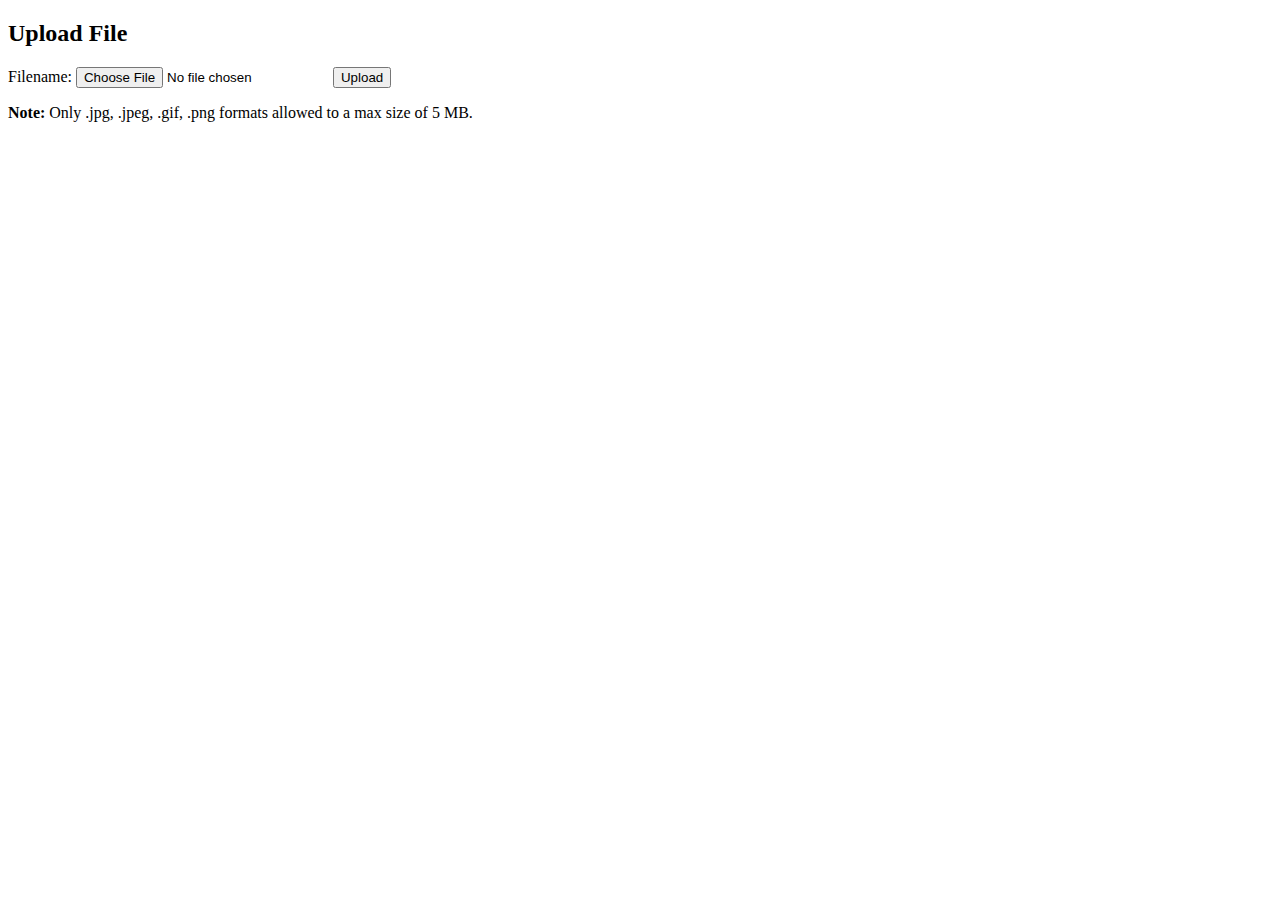
<file: image.html>
<!DOCTYPE html>
<html lang="en">
<head>
    <meta charset="UTF-8">
    <title>File Upload Form</title>
</head>
<body>
    <form action="upload.php" method="post" enctype="multipart/form-data">
        <h2>Upload File</h2>
        <label for="fileSelect">Filename:</label>
        <input type="file" name="photo" id="fileSelect">
        <input type="submit" name="submit" value="Upload">
        <p><strong>Note:</strong> Only .jpg, .jpeg, .gif, .png formats allowed to a max size of 5 MB.</p>
    </form>
</body>
</html>
</file>
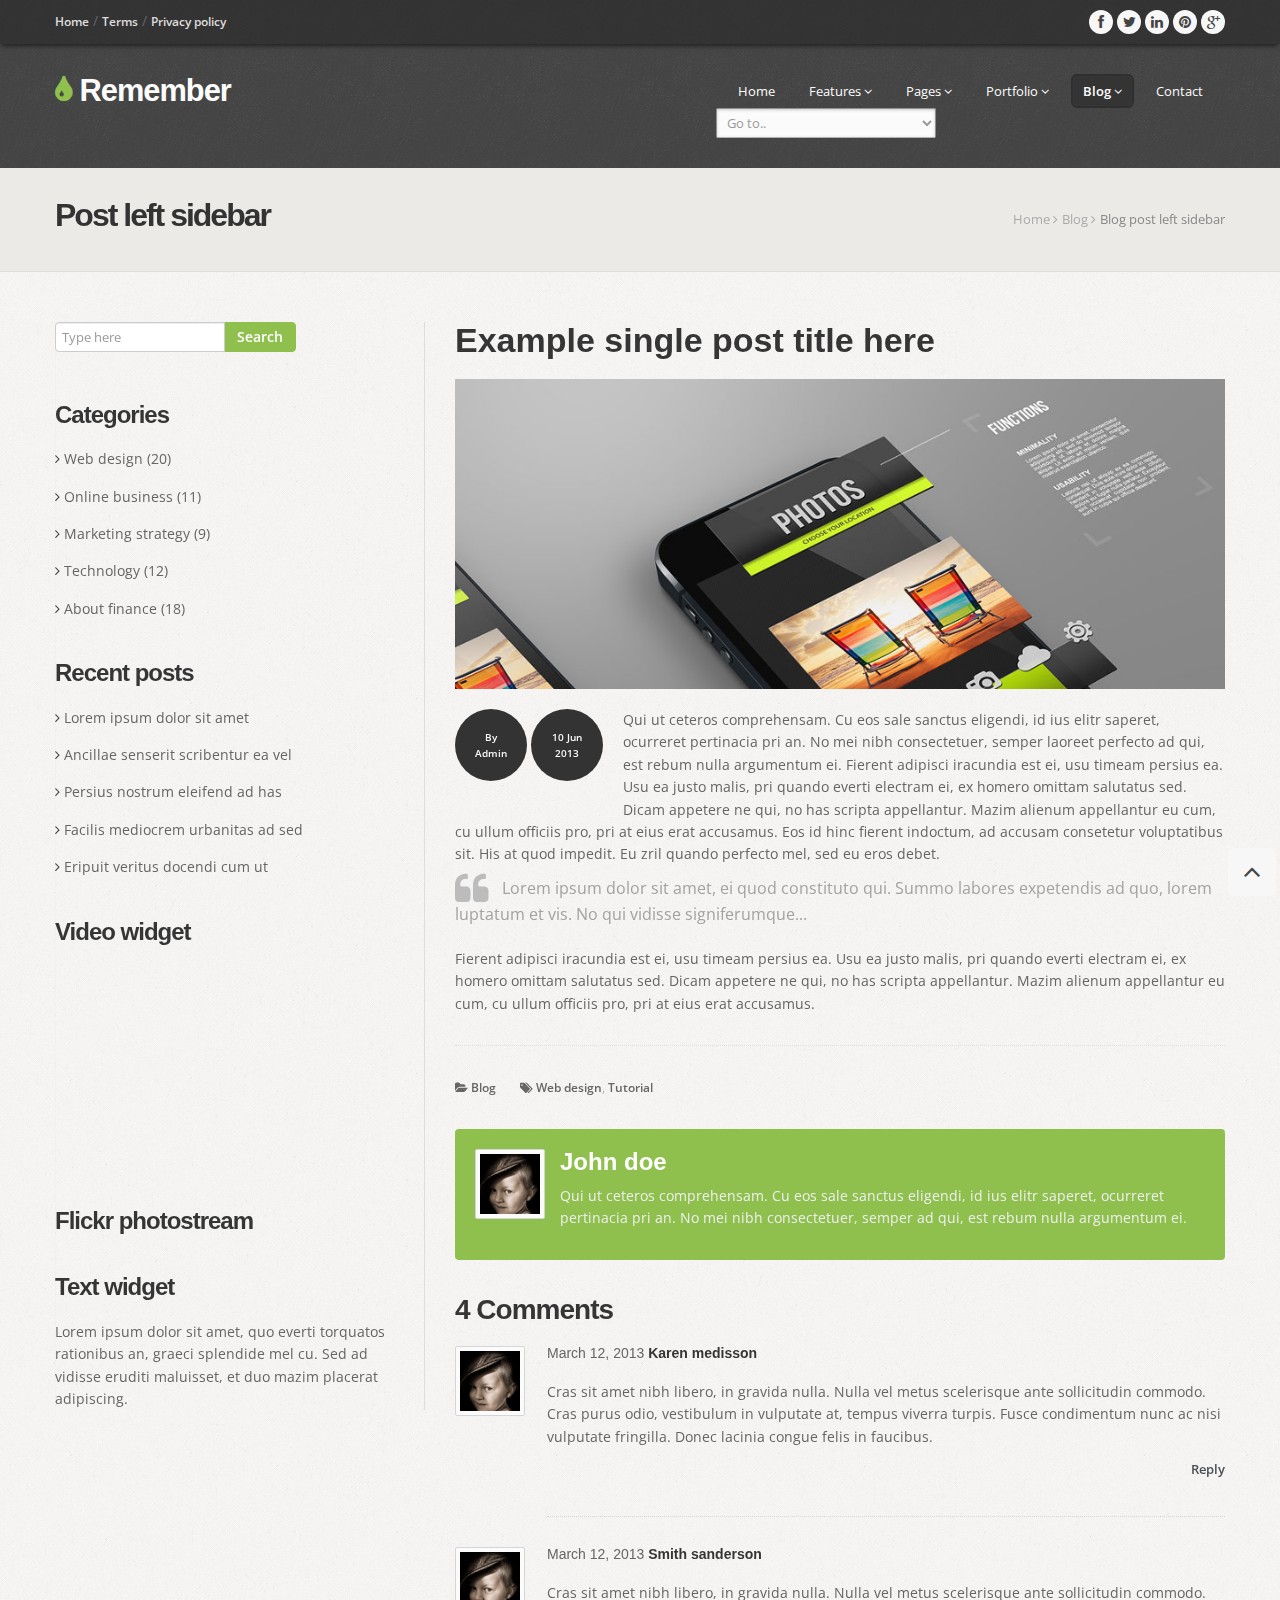
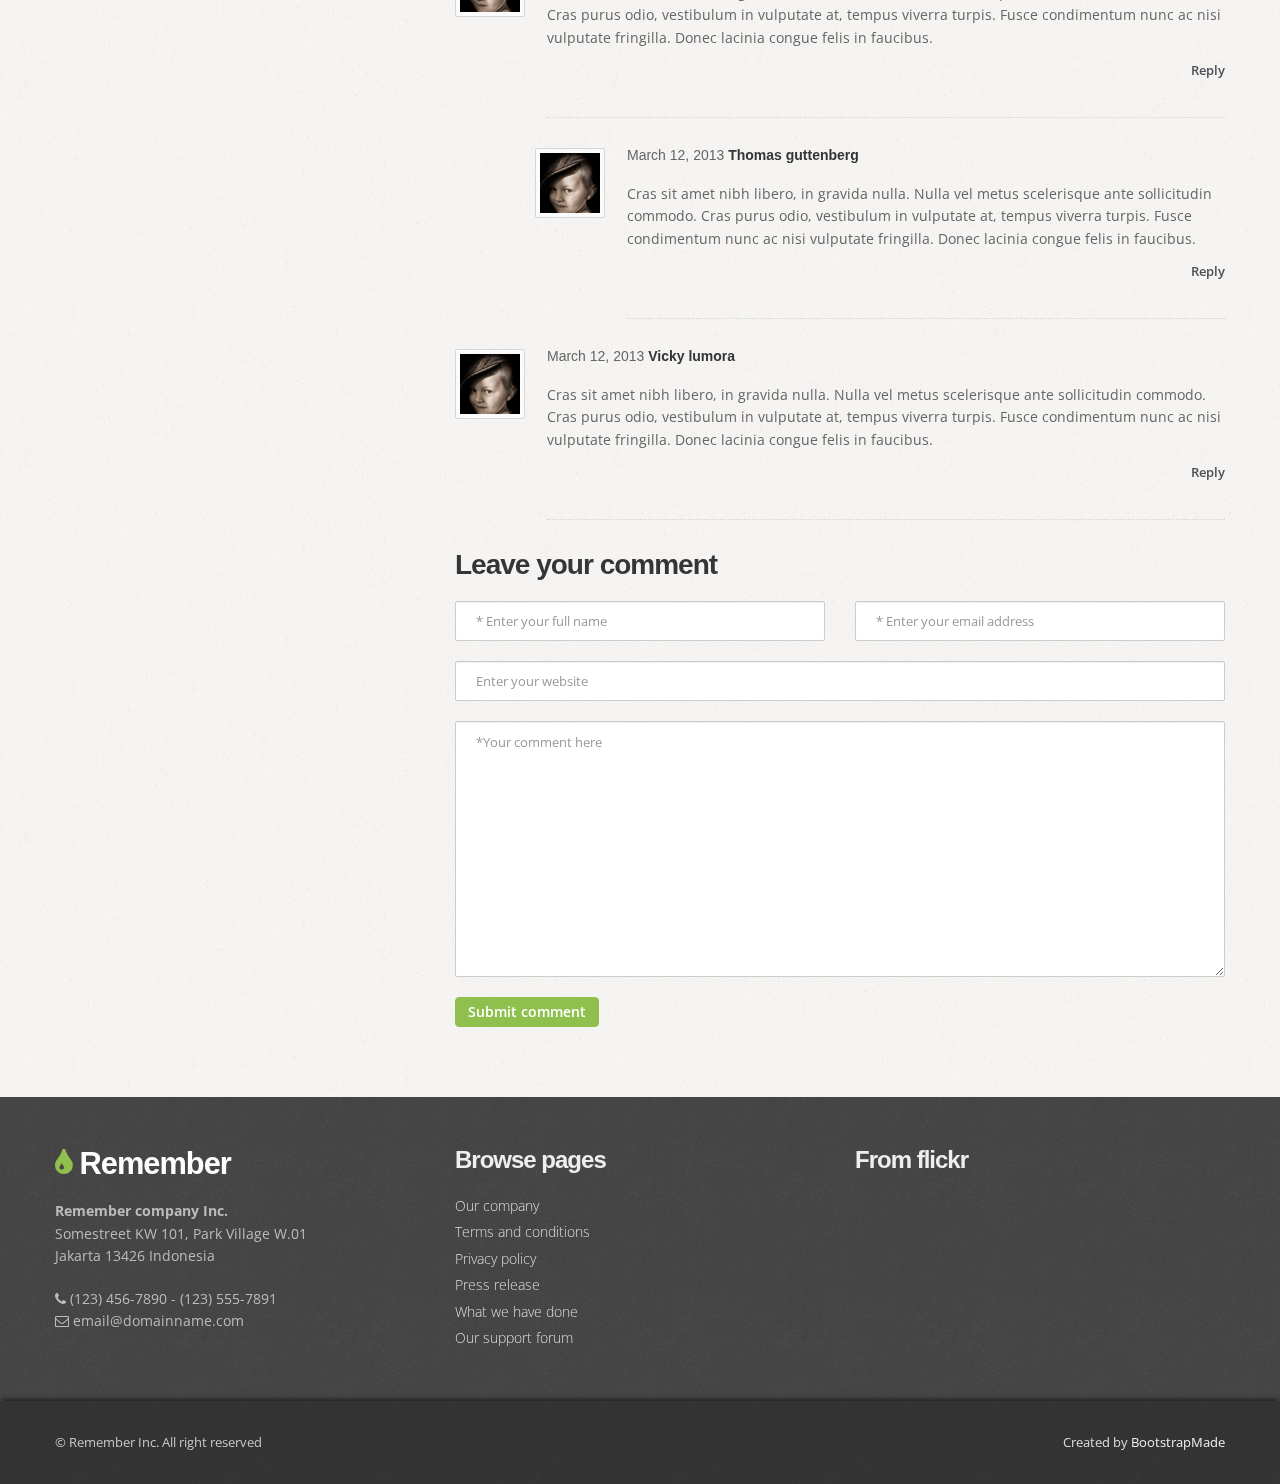
<file: post-left-sidebar.html>
<!DOCTYPE html>
<html lang="en">

<head>
  <meta charset="utf-8">
  <title>Remember - Multipurpose bootstrap site template</title>
  <meta name="viewport" content="width=device-width, initial-scale=1.0" />
  <meta name="description" content="Your page description here" />
  <meta name="author" content="" />

  <!-- css -->
  <link href="css/bootstrap.css" rel="stylesheet" />
  <link href="css/bootstrap-responsive.css" rel="stylesheet" />
  <link href="css/prettyPhoto.css" rel="stylesheet" />
  <link href="https://fonts.googleapis.com/css?family=Open+Sans:300,400,600,700" rel="stylesheet">
  <link href="css/style.css" rel="stylesheet">

  <!-- Theme skin -->
  <link id="t-colors" href="color/default.css" rel="stylesheet" />

  <!-- Fav and touch icons -->
  <link rel="apple-touch-icon-precomposed" sizes="144x144" href="ico/apple-touch-icon-144-precomposed.png" />
  <link rel="apple-touch-icon-precomposed" sizes="114x114" href="ico/apple-touch-icon-114-precomposed.png" />
  <link rel="apple-touch-icon-precomposed" sizes="72x72" href="ico/apple-touch-icon-72-precomposed.png" />
  <link rel="apple-touch-icon-precomposed" href="ico/apple-touch-icon-57-precomposed.png" />
  <link rel="shortcut icon" href="ico/favicon.png" />

  <!-- =======================================================
    Theme Name: Remember
    Theme URL: https://bootstrapmade.com/remember-free-multipurpose-bootstrap-template/
    Author: BootstrapMade.com
    Author URL: https://bootstrapmade.com
  ======================================================= -->
</head>

<body>

  <div id="wrapper">
    <!-- start header -->
    <header>
      <div class="top">
        <div class="container">
          <div class="row">
            <div class="span6">
              <ul class="topmenu">
                <li><a href="#">Home</a> &#47;</li>
                <li><a href="#">Terms</a> &#47;</li>
                <li><a href="#">Privacy policy</a></li>
              </ul>
            </div>
            <div class="span6">

              <ul class="social-network">
                <li><a href="#" data-placement="bottom" title="Facebook"><i class="icon-circled icon-bglight icon-facebook"></i></a></li>
                <li><a href="#" data-placement="bottom" title="Twitter"><i class="icon-circled icon-bglight icon-twitter"></i></a></li>
                <li><a href="#" data-placement="bottom" title="Linkedin"><i class="icon-circled icon-linkedin icon-bglight"></i></a></li>
                <li><a href="#" data-placement="bottom" title="Pinterest"><i class="icon-circled icon-pinterest  icon-bglight"></i></a></li>
                <li><a href="#" data-placement="bottom" title="Google +"><i class="icon-circled icon-google-plus icon-bglight"></i></a></li>
              </ul>

            </div>
          </div>
        </div>
      </div>
      <div class="container">


        <div class="row nomargin">
          <div class="span4">
            <div class="logo">
              <h1><a href="index.html"><i class="icon-tint"></i> Remember</a></h1>
            </div>
          </div>
          <div class="span8">
            <div class="navbar navbar-static-top">
              <div class="navigation">
                <nav>
                  <ul class="nav topnav">
                    <li><a href="index.html">Home</a></li>
                    <li class="dropdown">
                      <a href="#">Features <i class="icon-angle-down"></i></a>
                      <ul class="dropdown-menu">
                        <li><a href="typography.html">Typography</a></li>
                        <li><a href="components.html">Components</a></li>
                        <li><a href="icons.html">Icons</a></li>
                        <li><a href="icon-variations.html">Icon variations</a></li>

                      </ul>
                    </li>
                    <li class="dropdown">
                      <a href="#">Pages <i class="icon-angle-down"></i></a>
                      <ul class="dropdown-menu">
                        <li><a href="about.html">About us</a></li>
                        <li><a href="pricingbox.html">Pricing boxes</a></li>
                        <li><a href="testimonials.html">Testimonials</a></li>
                        <li><a href="404.html">404</a></li>
                      </ul>
                    </li>
                    <li class="dropdown">
                      <a href="#">Portfolio <i class="icon-angle-down"></i></a>
                      <ul class="dropdown-menu">
                        <li><a href="portfolio-2cols.html">Portfolio 2 columns</a></li>
                        <li><a href="portfolio-3cols.html">Portfolio 3 columns</a></li>
                        <li><a href="portfolio-4cols.html">Portfolio 4 columns</a></li>
                        <li><a href="portfolio-detail.html">Portfolio detail</a></li>
                      </ul>
                    </li>
                    <li class="dropdown active">
                      <a href="#">Blog <i class="icon-angle-down"></i></a>
                      <ul class="dropdown-menu">
                        <li><a href="blog-left-sidebar.html">Blog left sidebar</a></li>
                        <li><a href="blog-right-sidebar.html">Blog right sidebar</a></li>
                        <li><a href="post-left-sidebar.html">Post left sidebar</a></li>
                        <li><a href="post-right-sidebar.html">Post right sidebar</a></li>
                      </ul>
                    </li>
                    <li>
                      <a href="contact.html">Contact </a>
                    </li>
                  </ul>
                </nav>
              </div>
              <!-- end navigation -->
            </div>
          </div>
        </div>
      </div>
    </header>
    <!-- end header -->

    <section id="inner-headline">
      <div class="container">
        <div class="row">
          <div class="span4">
            <div class="inner-heading">
              <h2>Post left sidebar</h2>
            </div>
          </div>
          <div class="span8">
            <ul class="breadcrumb">
              <li><a href="index.html">Home</a> <i class="icon-angle-right"></i></li>
              <li><a href="#">Blog</a> <i class="icon-angle-right"></i></li>
              <li class="active">Blog post left sidebar</li>
            </ul>
          </div>
        </div>
      </div>
    </section>

    <section id="content">
      <div class="container">
        <div class="row">

          <div class="span4">

            <aside class="left-sidebar">

              <div class="widget">
                <form>
                  <div class="input-append">
                    <input class="span2" id="appendedInputButton" type="text" placeholder="Type here">
                    <button class="btn btn-color" type="submit">Search</button>
                  </div>
                </form>
              </div>

              <div class="widget">

                <h5 class="widgetheading">Categories</h5>

                <ul class="cat">
                  <li><i class="icon-angle-right"></i> <a href="#">Web design</a><span> (20)</span></li>
                  <li><i class="icon-angle-right"></i> <a href="#">Online business</a><span> (11)</span></li>
                  <li><i class="icon-angle-right"></i> <a href="#">Marketing strategy</a><span> (9)</span></li>
                  <li><i class="icon-angle-right"></i> <a href="#">Technology</a><span> (12)</span></li>
                  <li><i class="icon-angle-right"></i> <a href="#">About finance</a><span> (18)</span></li>
                </ul>
              </div>

              <div class="widget">

                <h5 class="widgetheading">Recent posts</h5>

                <ul class="cat">
                  <li><i class="icon-angle-right"></i> <a href="#">Lorem ipsum dolor sit amet</a></li>
                  <li><i class="icon-angle-right"></i> <a href="#">Ancillae senserit scribentur ea vel</a></li>
                  <li><i class="icon-angle-right"></i> <a href="#">Persius nostrum eleifend ad has</a></li>
                  <li><i class="icon-angle-right"></i> <a href="#">Facilis mediocrem urbanitas ad sed</a></li>
                  <li><i class="icon-angle-right"></i> <a href="#">Eripuit veritus docendi cum ut</a></li>
                </ul>
              </div>

              <div class="widget">

                <h5 class="widgetheading">Video widget</h5>
                <div class="video-container">
                  <iframe src="http://player.vimeo.com/video/30585464?title=0&amp;byline=0">			</iframe>
                </div>
              </div>

              <div class="widget">
                <h5 class="widgetheading">Flickr photostream</h5>
                <div class="flickr_badge">
                  <script type="text/javascript" src="http://www.flickr.com/badge_code_v2.gne?count=8&amp;display=random&amp;size=s&amp;layout=x&amp;source=user&amp;user=34178660@N03"></script>
                </div>
                <div class="clear"></div>
              </div>
              <div class="widget">

                <h5 class="widgetheading">Text widget</h5>
                <p>
                  Lorem ipsum dolor sit amet, quo everti torquatos rationibus an, graeci splendide mel cu. Sed ad vidisse eruditi maluisset, et duo mazim placerat adipiscing.
                </p>

              </div>
            </aside>
          </div>
          <div class="span8">

            <article class="single">
              <div class="row">

                <div class="span8">
                  <div class="post-image">
                    <div class="post-heading">
                      <h3><a href="#">Example single post title here</a></h3>
                    </div>
                    <img src="img/dummies/blog/img1.jpg" alt="" />
                  </div>
                  <div class="meta-post">
                    <a href="#" class="author">By<br /> Admin</a>
                    <a href="#" class="date">10 Jun<br /> 2013</a>
                  </div>
                  <p>
                    Qui ut ceteros comprehensam. Cu eos sale sanctus eligendi, id ius elitr saperet, ocurreret pertinacia pri an. No mei nibh consectetuer, semper laoreet perfecto ad qui, est rebum nulla argumentum ei. Fierent adipisci iracundia est ei, usu timeam persius
                    ea. Usu ea justo malis, pri quando everti electram ei, ex homero omittam salutatus sed. Dicam appetere ne qui, no has scripta appellantur. Mazim alienum appellantur eu cum, cu ullum officiis pro, pri at eius erat accusamus. Eos id
                    hinc fierent indoctum, ad accusam consetetur voluptatibus sit. His at quod impedit. Eu zril quando perfecto mel, sed eu eros debet.
                  </p>
                  <blockquote>
                    Lorem ipsum dolor sit amet, ei quod constituto qui. Summo labores expetendis ad quo, lorem luptatum et vis. No qui vidisse signiferumque...
                  </blockquote>
                  <p>
                    Fierent adipisci iracundia est ei, usu timeam persius ea. Usu ea justo malis, pri quando everti electram ei, ex homero omittam salutatus sed. Dicam appetere ne qui, no has scripta appellantur. Mazim alienum appellantur eu cum, cu ullum officiis pro, pri
                    at eius erat accusamus.
                  </p>
                  <div>
                    <ul class="meta-bottom">
                      <li><i class="icon-folder-open"></i><a href="#"> Blog</a></li>
                      <li><i class="icon-tags"></i> <a href="#">Web design</a>, <a href="#">Tutorial</a></li>
                    </ul>
                  </div>


                </div>
              </div>
            </article>

            <!-- author info -->
            <div class="about-author">
              <a href="#" class="thumbnail align-left"><img src="img/avatar.png" alt="" /></a>
              <h5><strong><a href="#">John doe</a></strong></h5>
              <p>
                Qui ut ceteros comprehensam. Cu eos sale sanctus eligendi, id ius elitr saperet, ocurreret pertinacia pri an. No mei nibh consectetuer, semper ad qui, est rebum nulla argumentum ei.
              </p>
            </div>

            <div class="comment-area">

              <h4>4 Comments</h4>
              <div class="media">
                <a href="#" class="thumbnail pull-left"><img src="img/avatar.png" alt="" /></a>
                <div class="media-body">
                  <div class="media-content">
                    <h6><span>March 12, 2013</span> Karen medisson</h6>
                    <p>
                      Cras sit amet nibh libero, in gravida nulla. Nulla vel metus scelerisque ante sollicitudin commodo. Cras purus odio, vestibulum in vulputate at, tempus viverra turpis. Fusce condimentum nunc ac nisi vulputate fringilla. Donec lacinia congue felis in faucibus.
                    </p>

                    <a href="#" class="align-right">Reply</a>
                  </div>
                </div>
              </div>
              <div class="media">
                <a href="#" class="thumbnail pull-left"><img src="img/avatar.png" alt="" /></a>
                <div class="media-body">
                  <div class="media-content">
                    <h6><span>March 12, 2013</span> Smith sanderson</h6>
                    <p>
                      Cras sit amet nibh libero, in gravida nulla. Nulla vel metus scelerisque ante sollicitudin commodo. Cras purus odio, vestibulum in vulputate at, tempus viverra turpis. Fusce condimentum nunc ac nisi vulputate fringilla. Donec lacinia congue felis in faucibus.
                    </p>

                    <a href="#" class="align-right">Reply</a>
                  </div>
                  <div class="media">
                    <a href="#" class="thumbnail pull-left"><img src="img/avatar.png" alt="" /></a>
                    <div class="media-body">
                      <div class="media-content">
                        <h6><span>March 12, 2013</span> Thomas guttenberg</h6>
                        <p>
                          Cras sit amet nibh libero, in gravida nulla. Nulla vel metus scelerisque ante sollicitudin commodo. Cras purus odio, vestibulum in vulputate at, tempus viverra turpis. Fusce condimentum nunc ac nisi vulputate fringilla. Donec lacinia congue felis in faucibus.
                        </p>

                        <a href="#" class="align-right">Reply</a>
                      </div>
                    </div>
                  </div>
                </div>
              </div>
              <div class="media">
                <a href="#" class="thumbnail pull-left"><img src="img/avatar.png" alt="" /></a>
                <div class="media-body">
                  <div class="media-content">
                    <h6><span>March 12, 2013</span> Vicky lumora</h6>
                    <p>
                      Cras sit amet nibh libero, in gravida nulla. Nulla vel metus scelerisque ante sollicitudin commodo. Cras purus odio, vestibulum in vulputate at, tempus viverra turpis. Fusce condimentum nunc ac nisi vulputate fringilla. Donec lacinia congue felis in faucibus.
                    </p>

                    <a href="#" class="align-right">Reply</a>
                  </div>
                </div>
              </div>

              <div class="marginbot30"></div>
              <h4>Leave your comment</h4>

              <form id="commentform" action="#" method="post" name="comment-form">
                <div class="row">
                  <div class="span4">
                    <input type="text" placeholder="* Enter your full name" />
                  </div>
                  <div class="span4">
                    <input type="text" placeholder="* Enter your email address" />
                  </div>
                  <div class="span8 margintop10">
                    <input type="text" placeholder="Enter your website" />
                  </div>
                  <div class="span8 margintop10">
                    <p>
                      <textarea rows="12" class="input-block-level" placeholder="*Your comment here"></textarea>
                    </p>
                    <p>
                      <button class="btn btn-color margintop10" type="submit">Submit comment</button>
                    </p>
                  </div>
                </div>
              </form>
            </div>
          </div>

        </div>
      </div>
    </section>

    <footer>
      <div class="container">
        <div class="row">
          <div class="span4">
            <div class="widget">
              <div class="footer_logo">
                <h3><a href="index.html"><i class="icon-tint"></i> Remember</a></h3>
              </div>
              <address>
							  <strong>Remember company Inc.</strong><br>
  							Somestreet KW 101, Park Village W.01<br>
  							Jakarta 13426 Indonesia
  						</address>
              <p>
                <i class="icon-phone"></i> (123) 456-7890 - (123) 555-7891 <br>
                <i class="icon-envelope-alt"></i> email@domainname.com
              </p>
            </div>
          </div>
          <div class="span4">
            <div class="widget">
              <h5 class="widgetheading">Browse pages</h5>
              <ul class="link-list">
                <li><a href="#">Our company</a></li>
                <li><a href="#">Terms and conditions</a></li>
                <li><a href="#">Privacy policy</a></li>
                <li><a href="#">Press release</a></li>
                <li><a href="#">What we have done</a></li>
                <li><a href="#">Our support forum</a></li>
              </ul>

            </div>
          </div>
          <div class="span4">
            <div class="widget">
              <h5 class="widgetheading">From flickr</h5>
              <div class="flickr_badge">
                <script type="text/javascript" src="http://www.flickr.com/badge_code_v2.gne?count=8&amp;display=random&amp;size=s&amp;layout=x&amp;source=user&amp;user=34178660@N03"></script>
              </div>
              <div class="clear"></div>
            </div>
          </div>
        </div>
      </div>
      <div id="sub-footer">
        <div class="container">
          <div class="row">
            <div class="span6">
              <div class="copyright">
                <p><span>&copy; Remember Inc. All right reserved</span></p>
              </div>

            </div>

            <div class="span6">
              <div class="credits">
                <!--
                  All the links in the footer should remain intact.
                  You can delete the links only if you purchased the pro version.
                  Licensing information: https://bootstrapmade.com/license/
                  Purchase the pro version with working PHP/AJAX contact form: https://bootstrapmade.com/buy/?theme=Remember
                -->
                Created by <a href="https://bootstrapmade.com/">BootstrapMade</a>
              </div>
            </div>
          </div>
        </div>
      </div>
    </footer>
  </div>
  <a href="#" class="scrollup"><i class="icon-angle-up icon-rounded icon-bglight icon-2x"></i></a>

  <!-- javascript
    ================================================== -->
  <!-- Placed at the end of the document so the pages load faster -->
  <script src="js/jquery.js"></script>
  <script src="js/jquery.easing.1.3.js"></script>
  <script src="js/bootstrap.js"></script>
  <script src="js/modernizr.custom.js"></script>
  <script src="js/toucheffects.js"></script>
  <script src="js/google-code-prettify/prettify.js"></script>
  <script src="js/jquery.prettyPhoto.js"></script>
  <script src="js/portfolio/jquery.quicksand.js"></script>
  <script src="js/portfolio/setting.js"></script>
  <script src="js/animate.js"></script>

  <!-- Template Custom JavaScript File -->
  <script src="js/custom.js"></script>

</body>

</html>
</file>
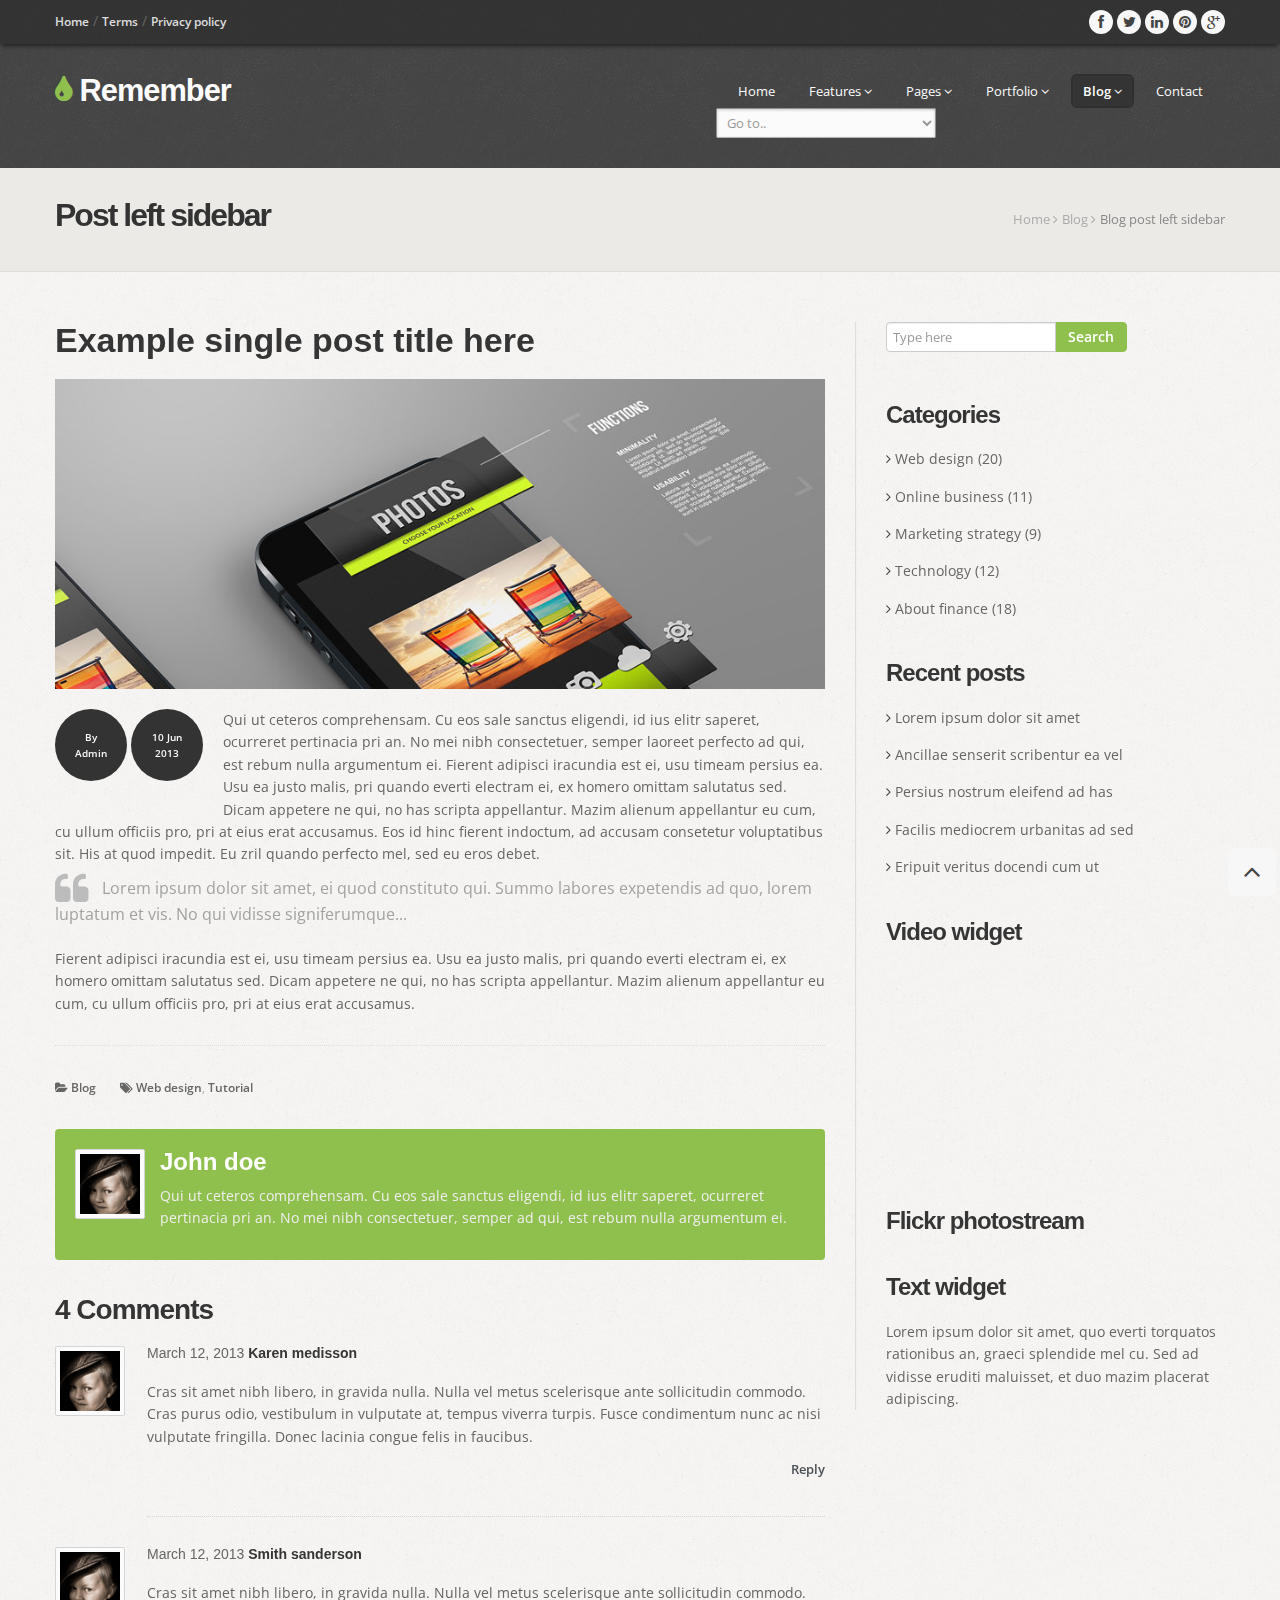
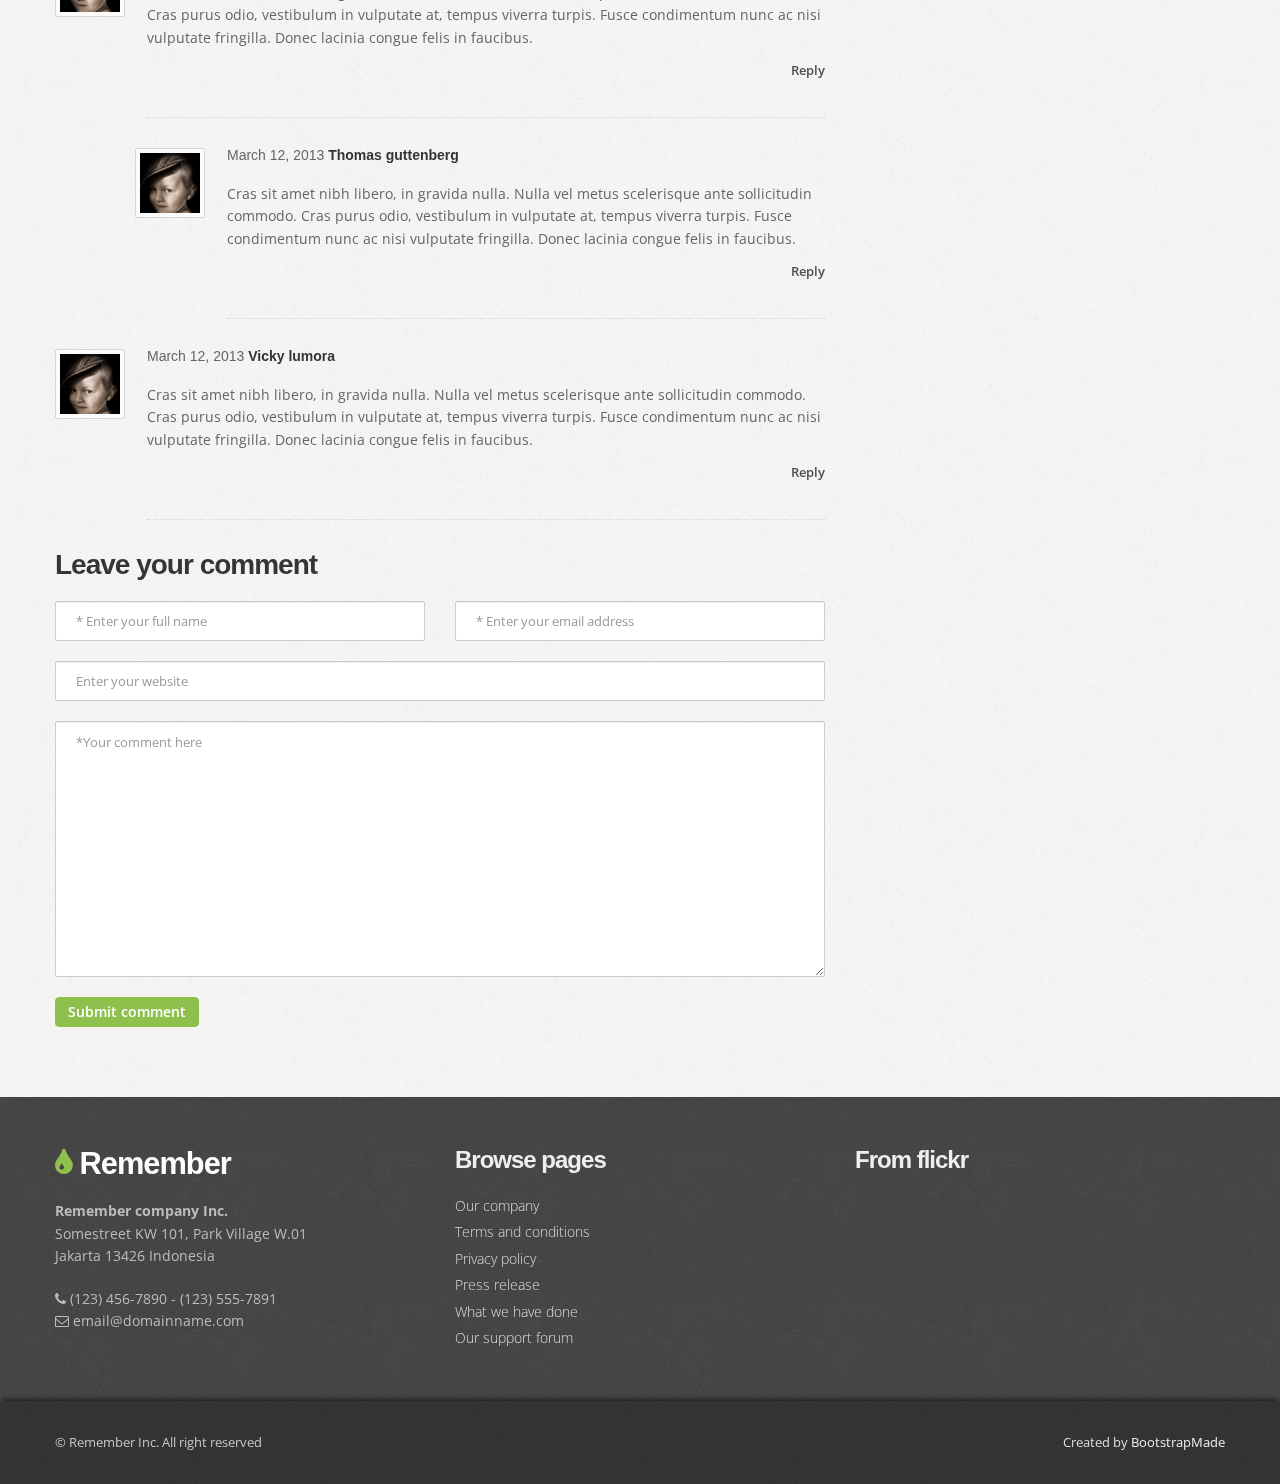
<file: post-right-sidebar.html>
<!DOCTYPE html>
<html lang="en">

<head>
  <meta charset="utf-8">
  <title>Remember - Multipurpose bootstrap site template</title>
  <meta name="viewport" content="width=device-width, initial-scale=1.0" />
  <meta name="description" content="Your page description here" />
  <meta name="author" content="" />

  <!-- css -->
  <link href="css/bootstrap.css" rel="stylesheet" />
  <link href="css/bootstrap-responsive.css" rel="stylesheet" />
  <link href="css/prettyPhoto.css" rel="stylesheet" />
  <link href="https://fonts.googleapis.com/css?family=Open+Sans:300,400,600,700" rel="stylesheet">
  <link href="css/style.css" rel="stylesheet">

  <!-- Theme skin -->
  <link id="t-colors" href="color/default.css" rel="stylesheet" />

  <!-- Fav and touch icons -->
  <link rel="apple-touch-icon-precomposed" sizes="144x144" href="ico/apple-touch-icon-144-precomposed.png" />
  <link rel="apple-touch-icon-precomposed" sizes="114x114" href="ico/apple-touch-icon-114-precomposed.png" />
  <link rel="apple-touch-icon-precomposed" sizes="72x72" href="ico/apple-touch-icon-72-precomposed.png" />
  <link rel="apple-touch-icon-precomposed" href="ico/apple-touch-icon-57-precomposed.png" />
  <link rel="shortcut icon" href="ico/favicon.png" />

  <!-- =======================================================
    Theme Name: Remember
    Theme URL: https://bootstrapmade.com/remember-free-multipurpose-bootstrap-template/
    Author: BootstrapMade.com
    Author URL: https://bootstrapmade.com
  ======================================================= -->
</head>

<body>

  <div id="wrapper">
    <!-- start header -->
    <header>
      <div class="top">
        <div class="container">
          <div class="row">
            <div class="span6">
              <ul class="topmenu">
                <li><a href="#">Home</a> &#47;</li>
                <li><a href="#">Terms</a> &#47;</li>
                <li><a href="#">Privacy policy</a></li>
              </ul>
            </div>
            <div class="span6">

              <ul class="social-network">
                <li><a href="#" data-placement="bottom" title="Facebook"><i class="icon-circled icon-bglight icon-facebook"></i></a></li>
                <li><a href="#" data-placement="bottom" title="Twitter"><i class="icon-circled icon-bglight icon-twitter"></i></a></li>
                <li><a href="#" data-placement="bottom" title="Linkedin"><i class="icon-circled icon-linkedin icon-bglight"></i></a></li>
                <li><a href="#" data-placement="bottom" title="Pinterest"><i class="icon-circled icon-pinterest  icon-bglight"></i></a></li>
                <li><a href="#" data-placement="bottom" title="Google +"><i class="icon-circled icon-google-plus icon-bglight"></i></a></li>
              </ul>

            </div>
          </div>
        </div>
      </div>
      <div class="container">


        <div class="row nomargin">
          <div class="span4">
            <div class="logo">
              <h1><a href="index.html"><i class="icon-tint"></i> Remember</a></h1>
            </div>
          </div>
          <div class="span8">
            <div class="navbar navbar-static-top">
              <div class="navigation">
                <nav>
                  <ul class="nav topnav">
                    <li><a href="index.html">Home</a></li>
                    <li class="dropdown">
                      <a href="#">Features <i class="icon-angle-down"></i></a>
                      <ul class="dropdown-menu">
                        <li><a href="typography.html">Typography</a></li>
                        <li><a href="components.html">Components</a></li>
                        <li><a href="icons.html">Icons</a></li>
                        <li><a href="icon-variations.html">Icon variations</a></li>

                      </ul>
                    </li>
                    <li class="dropdown">
                      <a href="#">Pages <i class="icon-angle-down"></i></a>
                      <ul class="dropdown-menu">
                        <li><a href="about.html">About us</a></li>
                        <li><a href="pricingbox.html">Pricing boxes</a></li>
                        <li><a href="testimonials.html">Testimonials</a></li>
                        <li><a href="404.html">404</a></li>
                      </ul>
                    </li>
                    <li class="dropdown">
                      <a href="#">Portfolio <i class="icon-angle-down"></i></a>
                      <ul class="dropdown-menu">
                        <li><a href="portfolio-2cols.html">Portfolio 2 columns</a></li>
                        <li><a href="portfolio-3cols.html">Portfolio 3 columns</a></li>
                        <li><a href="portfolio-4cols.html">Portfolio 4 columns</a></li>
                        <li><a href="portfolio-detail.html">Portfolio detail</a></li>
                      </ul>
                    </li>
                    <li class="dropdown active">
                      <a href="#">Blog <i class="icon-angle-down"></i></a>
                      <ul class="dropdown-menu">
                        <li><a href="blog-left-sidebar.html">Blog left sidebar</a></li>
                        <li><a href="blog-right-sidebar.html">Blog right sidebar</a></li>
                        <li><a href="post-left-sidebar.html">Post left sidebar</a></li>
                        <li><a href="post-right-sidebar.html">Post right sidebar</a></li>
                      </ul>
                    </li>
                    <li>
                      <a href="contact.html">Contact </a>
                    </li>
                  </ul>
                </nav>
              </div>
              <!-- end navigation -->
            </div>
          </div>
        </div>
      </div>
    </header>
    <!-- end header -->

    <section id="inner-headline">
      <div class="container">
        <div class="row">
          <div class="span4">
            <div class="inner-heading">
              <h2>Post left sidebar</h2>
            </div>
          </div>
          <div class="span8">
            <ul class="breadcrumb">
              <li><a href="index.html">Home</a> <i class="icon-angle-right"></i></li>
              <li><a href="#">Blog</a> <i class="icon-angle-right"></i></li>
              <li class="active">Blog post left sidebar</li>
            </ul>
          </div>
        </div>
      </div>
    </section>

    <section id="content">
      <div class="container">
        <div class="row">

          <div class="span8">

            <article class="single">
              <div class="row">

                <div class="span8">
                  <div class="post-image">
                    <div class="post-heading">
                      <h3><a href="#">Example single post title here</a></h3>
                    </div>
                    <img src="img/dummies/blog/img1.jpg" alt="" />
                  </div>
                  <div class="meta-post">
                    <a href="#" class="author">By<br /> Admin</a>
                    <a href="#" class="date">10 Jun<br /> 2013</a>
                  </div>
                  <p>
                    Qui ut ceteros comprehensam. Cu eos sale sanctus eligendi, id ius elitr saperet, ocurreret pertinacia pri an. No mei nibh consectetuer, semper laoreet perfecto ad qui, est rebum nulla argumentum ei. Fierent adipisci iracundia est ei, usu timeam persius
                    ea. Usu ea justo malis, pri quando everti electram ei, ex homero omittam salutatus sed. Dicam appetere ne qui, no has scripta appellantur. Mazim alienum appellantur eu cum, cu ullum officiis pro, pri at eius erat accusamus. Eos id
                    hinc fierent indoctum, ad accusam consetetur voluptatibus sit. His at quod impedit. Eu zril quando perfecto mel, sed eu eros debet.
                  </p>
                  <blockquote>
                    Lorem ipsum dolor sit amet, ei quod constituto qui. Summo labores expetendis ad quo, lorem luptatum et vis. No qui vidisse signiferumque...
                  </blockquote>
                  <p>
                    Fierent adipisci iracundia est ei, usu timeam persius ea. Usu ea justo malis, pri quando everti electram ei, ex homero omittam salutatus sed. Dicam appetere ne qui, no has scripta appellantur. Mazim alienum appellantur eu cum, cu ullum officiis pro, pri
                    at eius erat accusamus.
                  </p>
                  <div>
                    <ul class="meta-bottom">
                      <li><i class="icon-folder-open"></i><a href="#"> Blog</a></li>
                      <li><i class="icon-tags"></i> <a href="#">Web design</a>, <a href="#">Tutorial</a></li>
                    </ul>
                  </div>


                </div>
              </div>
            </article>

            <!-- author info -->
            <div class="about-author">
              <a href="#" class="thumbnail align-left"><img src="img/avatar.png" alt="" /></a>
              <h5><strong><a href="#">John doe</a></strong></h5>
              <p>
                Qui ut ceteros comprehensam. Cu eos sale sanctus eligendi, id ius elitr saperet, ocurreret pertinacia pri an. No mei nibh consectetuer, semper ad qui, est rebum nulla argumentum ei.
              </p>
            </div>

            <div class="comment-area">

              <h4>4 Comments</h4>
              <div class="media">
                <a href="#" class="thumbnail pull-left"><img src="img/avatar.png" alt="" /></a>
                <div class="media-body">
                  <div class="media-content">
                    <h6><span>March 12, 2013</span> Karen medisson</h6>
                    <p>
                      Cras sit amet nibh libero, in gravida nulla. Nulla vel metus scelerisque ante sollicitudin commodo. Cras purus odio, vestibulum in vulputate at, tempus viverra turpis. Fusce condimentum nunc ac nisi vulputate fringilla. Donec lacinia congue felis in faucibus.
                    </p>

                    <a href="#" class="align-right">Reply</a>
                  </div>
                </div>
              </div>
              <div class="media">
                <a href="#" class="thumbnail pull-left"><img src="img/avatar.png" alt="" /></a>
                <div class="media-body">
                  <div class="media-content">
                    <h6><span>March 12, 2013</span> Smith sanderson</h6>
                    <p>
                      Cras sit amet nibh libero, in gravida nulla. Nulla vel metus scelerisque ante sollicitudin commodo. Cras purus odio, vestibulum in vulputate at, tempus viverra turpis. Fusce condimentum nunc ac nisi vulputate fringilla. Donec lacinia congue felis in faucibus.
                    </p>

                    <a href="#" class="align-right">Reply</a>
                  </div>
                  <div class="media">
                    <a href="#" class="thumbnail pull-left"><img src="img/avatar.png" alt="" /></a>
                    <div class="media-body">
                      <div class="media-content">
                        <h6><span>March 12, 2013</span> Thomas guttenberg</h6>
                        <p>
                          Cras sit amet nibh libero, in gravida nulla. Nulla vel metus scelerisque ante sollicitudin commodo. Cras purus odio, vestibulum in vulputate at, tempus viverra turpis. Fusce condimentum nunc ac nisi vulputate fringilla. Donec lacinia congue felis in faucibus.
                        </p>

                        <a href="#" class="align-right">Reply</a>
                      </div>
                    </div>
                  </div>
                </div>
              </div>
              <div class="media">
                <a href="#" class="thumbnail pull-left"><img src="img/avatar.png" alt="" /></a>
                <div class="media-body">
                  <div class="media-content">
                    <h6><span>March 12, 2013</span> Vicky lumora</h6>
                    <p>
                      Cras sit amet nibh libero, in gravida nulla. Nulla vel metus scelerisque ante sollicitudin commodo. Cras purus odio, vestibulum in vulputate at, tempus viverra turpis. Fusce condimentum nunc ac nisi vulputate fringilla. Donec lacinia congue felis in faucibus.
                    </p>

                    <a href="#" class="align-right">Reply</a>
                  </div>
                </div>
              </div>

              <div class="marginbot30"></div>
              <h4>Leave your comment</h4>

              <form id="commentform" action="#" method="post" name="comment-form">
                <div class="row">
                  <div class="span4">
                    <input type="text" placeholder="* Enter your full name" />
                  </div>
                  <div class="span4">
                    <input type="text" placeholder="* Enter your email address" />
                  </div>
                  <div class="span8 margintop10">
                    <input type="text" placeholder="Enter your website" />
                  </div>
                  <div class="span8 margintop10">
                    <p>
                      <textarea rows="12" class="input-block-level" placeholder="*Your comment here"></textarea>
                    </p>
                    <p>
                      <button class="btn btn-color margintop10" type="submit">Submit comment</button>
                    </p>
                  </div>
                </div>
              </form>
            </div>
          </div>

          <div class="span4">

            <aside class="right-sidebar">

              <div class="widget">
                <form>
                  <div class="input-append">
                    <input class="span2" id="appendedInputButton" type="text" placeholder="Type here">
                    <button class="btn btn-color" type="submit">Search</button>
                  </div>
                </form>
              </div>

              <div class="widget">

                <h5 class="widgetheading">Categories</h5>

                <ul class="cat">
                  <li><i class="icon-angle-right"></i> <a href="#">Web design</a><span> (20)</span></li>
                  <li><i class="icon-angle-right"></i> <a href="#">Online business</a><span> (11)</span></li>
                  <li><i class="icon-angle-right"></i> <a href="#">Marketing strategy</a><span> (9)</span></li>
                  <li><i class="icon-angle-right"></i> <a href="#">Technology</a><span> (12)</span></li>
                  <li><i class="icon-angle-right"></i> <a href="#">About finance</a><span> (18)</span></li>
                </ul>
              </div>

              <div class="widget">

                <h5 class="widgetheading">Recent posts</h5>

                <ul class="cat">
                  <li><i class="icon-angle-right"></i> <a href="#">Lorem ipsum dolor sit amet</a></li>
                  <li><i class="icon-angle-right"></i> <a href="#">Ancillae senserit scribentur ea vel</a></li>
                  <li><i class="icon-angle-right"></i> <a href="#">Persius nostrum eleifend ad has</a></li>
                  <li><i class="icon-angle-right"></i> <a href="#">Facilis mediocrem urbanitas ad sed</a></li>
                  <li><i class="icon-angle-right"></i> <a href="#">Eripuit veritus docendi cum ut</a></li>
                </ul>
              </div>

              <div class="widget">

                <h5 class="widgetheading">Video widget</h5>
                <div class="video-container">
                  <iframe src="http://player.vimeo.com/video/30585464?title=0&amp;byline=0">			</iframe>
                </div>
              </div>

              <div class="widget">
                <h5 class="widgetheading">Flickr photostream</h5>
                <div class="flickr_badge">
                  <script type="text/javascript" src="http://www.flickr.com/badge_code_v2.gne?count=8&amp;display=random&amp;size=s&amp;layout=x&amp;source=user&amp;user=34178660@N03"></script>
                </div>
                <div class="clear"></div>
              </div>
              <div class="widget">

                <h5 class="widgetheading">Text widget</h5>
                <p>
                  Lorem ipsum dolor sit amet, quo everti torquatos rationibus an, graeci splendide mel cu. Sed ad vidisse eruditi maluisset, et duo mazim placerat adipiscing.
                </p>

              </div>
            </aside>
          </div>


        </div>
      </div>
    </section>

    <footer>
      <div class="container">
        <div class="row">
          <div class="span4">
            <div class="widget">
              <div class="footer_logo">
                <h3><a href="index.html"><i class="icon-tint"></i> Remember</a></h3>
              </div>
              <address>
							  <strong>Remember company Inc.</strong><br>
  							Somestreet KW 101, Park Village W.01<br>
  							Jakarta 13426 Indonesia
  						</address>
              <p>
                <i class="icon-phone"></i> (123) 456-7890 - (123) 555-7891 <br>
                <i class="icon-envelope-alt"></i> email@domainname.com
              </p>
            </div>
          </div>
          <div class="span4">
            <div class="widget">
              <h5 class="widgetheading">Browse pages</h5>
              <ul class="link-list">
                <li><a href="#">Our company</a></li>
                <li><a href="#">Terms and conditions</a></li>
                <li><a href="#">Privacy policy</a></li>
                <li><a href="#">Press release</a></li>
                <li><a href="#">What we have done</a></li>
                <li><a href="#">Our support forum</a></li>
              </ul>

            </div>
          </div>
          <div class="span4">
            <div class="widget">
              <h5 class="widgetheading">From flickr</h5>
              <div class="flickr_badge">
                <script type="text/javascript" src="http://www.flickr.com/badge_code_v2.gne?count=8&amp;display=random&amp;size=s&amp;layout=x&amp;source=user&amp;user=34178660@N03"></script>
              </div>
              <div class="clear"></div>
            </div>
          </div>
        </div>
      </div>
      <div id="sub-footer">
        <div class="container">
          <div class="row">
            <div class="span6">
              <div class="copyright">
                <p><span>&copy; Remember Inc. All right reserved</span></p>
              </div>

            </div>

            <div class="span6">
              <div class="credits">
                <!--
                  All the links in the footer should remain intact.
                  You can delete the links only if you purchased the pro version.
                  Licensing information: https://bootstrapmade.com/license/
                  Purchase the pro version with working PHP/AJAX contact form: https://bootstrapmade.com/buy/?theme=Remember
                -->
                Created by <a href="https://bootstrapmade.com/">BootstrapMade</a>
              </div>
            </div>
          </div>
        </div>
      </div>
    </footer>
  </div>
  <a href="#" class="scrollup"><i class="icon-angle-up icon-rounded icon-bglight icon-2x"></i></a>

  <!-- javascript
    ================================================== -->
  <!-- Placed at the end of the document so the pages load faster -->
  <script src="js/jquery.js"></script>
  <script src="js/jquery.easing.1.3.js"></script>
  <script src="js/bootstrap.js"></script>
  <script src="js/modernizr.custom.js"></script>
  <script src="js/toucheffects.js"></script>
  <script src="js/google-code-prettify/prettify.js"></script>
  <script src="js/jquery.prettyPhoto.js"></script>
  <script src="js/portfolio/jquery.quicksand.js"></script>
  <script src="js/portfolio/setting.js"></script>
  <script src="js/animate.js"></script>

  <!-- Template Custom JavaScript File -->
  <script src="js/custom.js"></script>

</body>

</html>
</file>
<file: css/prettyPhoto.css>
div.pp_default .pp_top,div.pp_default .pp_top .pp_middle,div.pp_default .pp_top .pp_left,div.pp_default .pp_top .pp_right,div.pp_default .pp_bottom,div.pp_default .pp_bottom .pp_left,div.pp_default .pp_bottom .pp_middle,div.pp_default .pp_bottom .pp_right{height:13px}
div.pp_default .pp_top .pp_left{background:url(../img/prettyPhoto/default/sprite.png) -78px -93px no-repeat}
div.pp_default .pp_top .pp_middle{background:url(../img/prettyPhoto/default/sprite_x.png) top left repeat-x}
div.pp_default .pp_top .pp_right{background:url(../img/prettyPhoto/default/sprite.png) -112px -93px no-repeat}
div.pp_default .pp_content .ppt{color:#f8f8f8}
div.pp_default .pp_content_container .pp_left{background:url(../img/prettyPhoto/default/sprite_y.png) -7px 0 repeat-y;padding-left:13px}
div.pp_default .pp_content_container .pp_right{background:url(../img/prettyPhoto/default/sprite_y.png) top right repeat-y;padding-right:13px}
div.pp_default .pp_next:hover{background:url(../img/prettyPhoto/default/sprite_next.png) center right no-repeat;cursor:pointer}
div.pp_default .pp_previous:hover{background:url(../img/prettyPhoto/default/sprite_prev.png) center left no-repeat;cursor:pointer}
div.pp_default .pp_expand{background:url(../img/prettyPhoto/default/sprite.png) 0 -29px no-repeat;cursor:pointer;width:28px;height:28px}
div.pp_default .pp_expand:hover{background:url(../img/prettyPhoto/default/sprite.png) 0 -56px no-repeat;cursor:pointer}
div.pp_default .pp_contract{background:url(../img/prettyPhoto/default/sprite.png) 0 -84px no-repeat;cursor:pointer;width:28px;height:28px}
div.pp_default .pp_contract:hover{background:url(../img/prettyPhoto/default/sprite.png) 0 -113px no-repeat;cursor:pointer}
div.pp_default .pp_close{width:30px;height:30px;background:url(../img/prettyPhoto/default/sprite.png) 2px 1px no-repeat;cursor:pointer}
div.pp_default .pp_gallery ul li a{background:url(../img/prettyPhoto/default/default_thumb.png) center center #f8f8f8;border:1px solid #aaa}
div.pp_default .pp_social{margin-top:7px}
div.pp_default .pp_gallery a.pp_arrow_previous,div.pp_default .pp_gallery a.pp_arrow_next{position:static;left:auto}
div.pp_default .pp_nav .pp_play,div.pp_default .pp_nav .pp_pause{background:url(../img/prettyPhoto/default/sprite.png) -51px 1px no-repeat;height:30px;width:30px}
div.pp_default .pp_nav .pp_pause{background-position:-51px -29px}
div.pp_default a.pp_arrow_previous,div.pp_default a.pp_arrow_next{background:url(../img/prettyPhoto/default/sprite.png) -31px -3px no-repeat;height:20px;width:20px;margin:4px 0 0}
div.pp_default a.pp_arrow_next{left:52px;background-position:-82px -3px}
div.pp_default .pp_content_container .pp_details{margin-top:5px}
div.pp_default .pp_nav{clear:none;height:30px;width:110px;position:relative}
div.pp_default .pp_nav .currentTextHolder{font-family:Georgia;font-style:italic;color:#999;font-size:11px;left:75px;line-height:25px;position:absolute;top:2px;margin:0;padding:0 0 0 10px}
div.pp_default .pp_close:hover,div.pp_default .pp_nav .pp_play:hover,div.pp_default .pp_nav .pp_pause:hover,div.pp_default .pp_arrow_next:hover,div.pp_default .pp_arrow_previous:hover{opacity:0.7}
div.pp_default .pp_description{font-size:11px;font-weight:700;line-height:14px;margin:5px 50px 5px 0}
div.pp_default .pp_bottom .pp_left{background:url(../img/prettyPhoto/default/sprite.png) -78px -127px no-repeat}
div.pp_default .pp_bottom .pp_middle{background:url(../img/prettyPhoto/default/sprite_x.png) bottom left repeat-x}
div.pp_default .pp_bottom .pp_right{background:url(../img/prettyPhoto/default/sprite.png) -112px -127px no-repeat}
div.pp_default .pp_loaderIcon{background:url(../img/prettyPhoto/default/loader.gif) center center no-repeat}
div.light_rounded .pp_top .pp_left{background:url(../img/prettyPhoto/light_rounded/sprite.png) -88px -53px no-repeat}
div.light_rounded .pp_top .pp_right{background:url(../img/prettyPhoto/light_rounded/sprite.png) -110px -53px no-repeat}
div.light_rounded .pp_next:hover{background:url(../img/prettyPhoto/light_rounded/btnNext.png) center right no-repeat;cursor:pointer}
div.light_rounded .pp_previous:hover{background:url(../img/prettyPhoto/light_rounded/btnPrevious.png) center left no-repeat;cursor:pointer}
div.light_rounded .pp_expand{background:url(../img/prettyPhoto/light_rounded/sprite.png) -31px -26px no-repeat;cursor:pointer}
div.light_rounded .pp_expand:hover{background:url(../img/prettyPhoto/light_rounded/sprite.png) -31px -47px no-repeat;cursor:pointer}
div.light_rounded .pp_contract{background:url(../img/prettyPhoto/light_rounded/sprite.png) 0 -26px no-repeat;cursor:pointer}
div.light_rounded .pp_contract:hover{background:url(../img/prettyPhoto/light_rounded/sprite.png) 0 -47px no-repeat;cursor:pointer}
div.light_rounded .pp_close{width:75px;height:22px;background:url(../img/prettyPhoto/light_rounded/sprite.png) -1px -1px no-repeat;cursor:pointer}
div.light_rounded .pp_nav .pp_play{background:url(../img/prettyPhoto/light_rounded/sprite.png) -1px -100px no-repeat;height:15px;width:14px}
div.light_rounded .pp_nav .pp_pause{background:url(../img/prettyPhoto/light_rounded/sprite.png) -24px -100px no-repeat;height:15px;width:14px}
div.light_rounded .pp_arrow_previous{background:url(../img/prettyPhoto/light_rounded/sprite.png) 0 -71px no-repeat}
div.light_rounded .pp_arrow_next{background:url(../img/prettyPhoto/light_rounded/sprite.png) -22px -71px no-repeat}
div.light_rounded .pp_bottom .pp_left{background:url(../img/prettyPhoto/light_rounded/sprite.png) -88px -80px no-repeat}
div.light_rounded .pp_bottom .pp_right{background:url(../img/prettyPhoto/light_rounded/sprite.png) -110px -80px no-repeat}
div.dark_rounded .pp_top .pp_left{background:url(../img/prettyPhoto/dark_rounded/sprite.png) -88px -53px no-repeat}
div.dark_rounded .pp_top .pp_right{background:url(../img/prettyPhoto/dark_rounded/sprite.png) -110px -53px no-repeat}
div.dark_rounded .pp_content_container .pp_left{background:url(../img/prettyPhoto/dark_rounded/contentPattern.png) top left repeat-y}
div.dark_rounded .pp_content_container .pp_right{background:url(../img/prettyPhoto/dark_rounded/contentPattern.png) top right repeat-y}
div.dark_rounded .pp_next:hover{background:url(../img/prettyPhoto/dark_rounded/btnNext.png) center right no-repeat;cursor:pointer}
div.dark_rounded .pp_previous:hover{background:url(../img/prettyPhoto/dark_rounded/btnPrevious.png) center left no-repeat;cursor:pointer}
div.dark_rounded .pp_expand{background:url(../img/prettyPhoto/dark_rounded/sprite.png) -31px -26px no-repeat;cursor:pointer}
div.dark_rounded .pp_expand:hover{background:url(../img/prettyPhoto/dark_rounded/sprite.png) -31px -47px no-repeat;cursor:pointer}
div.dark_rounded .pp_contract{background:url(../img/prettyPhoto/dark_rounded/sprite.png) 0 -26px no-repeat;cursor:pointer}
div.dark_rounded .pp_contract:hover{background:url(../img/prettyPhoto/dark_rounded/sprite.png) 0 -47px no-repeat;cursor:pointer}
div.dark_rounded .pp_close{width:75px;height:22px;background:url(../img/prettyPhoto/dark_rounded/sprite.png) -1px -1px no-repeat;cursor:pointer}
div.dark_rounded .pp_description{margin-right:85px;color:#fff}
div.dark_rounded .pp_nav .pp_play{background:url(../img/prettyPhoto/dark_rounded/sprite.png) -1px -100px no-repeat;height:15px;width:14px}
div.dark_rounded .pp_nav .pp_pause{background:url(../img/prettyPhoto/dark_rounded/sprite.png) -24px -100px no-repeat;height:15px;width:14px}
div.dark_rounded .pp_arrow_previous{background:url(../img/prettyPhoto/dark_rounded/sprite.png) 0 -71px no-repeat}
div.dark_rounded .pp_arrow_next{background:url(../img/prettyPhoto/dark_rounded/sprite.png) -22px -71px no-repeat}
div.dark_rounded .pp_bottom .pp_left{background:url(../img/prettyPhoto/dark_rounded/sprite.png) -88px -80px no-repeat}
div.dark_rounded .pp_bottom .pp_right{background:url(../img/prettyPhoto/dark_rounded/sprite.png) -110px -80px no-repeat}
div.dark_rounded .pp_loaderIcon{background:url(../img/prettyPhoto/dark_rounded/loader.gif) center center no-repeat}
div.dark_square .pp_left,div.dark_square .pp_middle,div.dark_square .pp_right,div.dark_square .pp_content{background:#000}
div.dark_square .pp_description{color:#fff;margin:0 85px 0 0}
div.dark_square .pp_loaderIcon{background:url(../img/prettyPhoto/dark_square/loader.gif) center center no-repeat}
div.dark_square .pp_expand{background:url(../img/prettyPhoto/dark_square/sprite.png) -31px -26px no-repeat;cursor:pointer}
div.dark_square .pp_expand:hover{background:url(../img/prettyPhoto/dark_square/sprite.png) -31px -47px no-repeat;cursor:pointer}
div.dark_square .pp_contract{background:url(../img/prettyPhoto/dark_square/sprite.png) 0 -26px no-repeat;cursor:pointer}
div.dark_square .pp_contract:hover{background:url(../img/prettyPhoto/dark_square/sprite.png) 0 -47px no-repeat;cursor:pointer}
div.dark_square .pp_close{width:75px;height:22px;background:url(../img/prettyPhoto/dark_square/sprite.png) -1px -1px no-repeat;cursor:pointer}
div.dark_square .pp_nav{clear:none}
div.dark_square .pp_nav .pp_play{background:url(../img/prettyPhoto/dark_square/sprite.png) -1px -100px no-repeat;height:15px;width:14px}
div.dark_square .pp_nav .pp_pause{background:url(../img/prettyPhoto/dark_square/sprite.png) -24px -100px no-repeat;height:15px;width:14px}
div.dark_square .pp_arrow_previous{background:url(../img/prettyPhoto/dark_square/sprite.png) 0 -71px no-repeat}
div.dark_square .pp_arrow_next{background:url(../img/prettyPhoto/dark_square/sprite.png) -22px -71px no-repeat}
div.dark_square .pp_next:hover{background:url(../img/prettyPhoto/dark_square/btnNext.png) center right no-repeat;cursor:pointer}
div.dark_square .pp_previous:hover{background:url(../img/prettyPhoto/dark_square/btnPrevious.png) center left no-repeat;cursor:pointer}
div.light_square .pp_expand{background:url(../img/prettyPhoto/light_square/sprite.png) -31px -26px no-repeat;cursor:pointer}
div.light_square .pp_expand:hover{background:url(../img/prettyPhoto/light_square/sprite.png) -31px -47px no-repeat;cursor:pointer}
div.light_square .pp_contract{background:url(../img/prettyPhoto/light_square/sprite.png) 0 -26px no-repeat;cursor:pointer}
div.light_square .pp_contract:hover{background:url(../img/prettyPhoto/light_square/sprite.png) 0 -47px no-repeat;cursor:pointer}
div.light_square .pp_close{width:75px;height:22px;background:url(../img/prettyPhoto/light_square/sprite.png) -1px -1px no-repeat;cursor:pointer}
div.light_square .pp_nav .pp_play{background:url(../img/prettyPhoto/light_square/sprite.png) -1px -100px no-repeat;height:15px;width:14px}
div.light_square .pp_nav .pp_pause{background:url(../img/prettyPhoto/light_square/sprite.png) -24px -100px no-repeat;height:15px;width:14px}
div.light_square .pp_arrow_previous{background:url(../img/prettyPhoto/light_square/sprite.png) 0 -71px no-repeat}
div.light_square .pp_arrow_next{background:url(../img/prettyPhoto/light_square/sprite.png) -22px -71px no-repeat}
div.light_square .pp_next:hover{background:url(../img/prettyPhoto/light_square/btnNext.png) center right no-repeat;cursor:pointer}
div.light_square .pp_previous:hover{background:url(../img/prettyPhoto/light_square/btnPrevious.png) center left no-repeat;cursor:pointer}
div.facebook .pp_top .pp_left{background:url(../img/prettyPhoto/facebook/sprite.png) -88px -53px no-repeat}
div.facebook .pp_top .pp_middle{background:url(../img/prettyPhoto/facebook/contentPatternTop.png) top left repeat-x}
div.facebook .pp_top .pp_right{background:url(../img/prettyPhoto/facebook/sprite.png) -110px -53px no-repeat}
div.facebook .pp_content_container .pp_left{background:url(../img/prettyPhoto/facebook/contentPatternLeft.png) top left repeat-y}
div.facebook .pp_content_container .pp_right{background:url(../img/prettyPhoto/facebook/contentPatternRight.png) top right repeat-y}
div.facebook .pp_expand{background:url(../img/prettyPhoto/facebook/sprite.png) -31px -26px no-repeat;cursor:pointer}
div.facebook .pp_expand:hover{background:url(../img/prettyPhoto/facebook/sprite.png) -31px -47px no-repeat;cursor:pointer}
div.facebook .pp_contract{background:url(../img/prettyPhoto/facebook/sprite.png) 0 -26px no-repeat;cursor:pointer}
div.facebook .pp_contract:hover{background:url(../img/prettyPhoto/facebook/sprite.png) 0 -47px no-repeat;cursor:pointer}
div.facebook .pp_close{width:22px;height:22px;background:url(../img/prettyPhoto/facebook/sprite.png) -1px -1px no-repeat;cursor:pointer}
div.facebook .pp_description{margin:0 37px 0 0}
div.facebook .pp_loaderIcon{background:url(../img/prettyPhoto/facebook/loader.gif) center center no-repeat}
div.facebook .pp_arrow_previous{background:url(../img/prettyPhoto/facebook/sprite.png) 0 -71px no-repeat;height:22px;margin-top:0;width:22px}
div.facebook .pp_arrow_previous.disabled{background-position:0 -96px;cursor:default}
div.facebook .pp_arrow_next{background:url(../img/prettyPhoto/facebook/sprite.png) -32px -71px no-repeat;height:22px;margin-top:0;width:22px}
div.facebook .pp_arrow_next.disabled{background-position:-32px -96px;cursor:default}
div.facebook .pp_nav{margin-top:0}
div.facebook .pp_nav p{font-size:15px;padding:0 3px 0 4px}
div.facebook .pp_nav .pp_play{background:url(../img/prettyPhoto/facebook/sprite.png) -1px -123px no-repeat;height:22px;width:22px}
div.facebook .pp_nav .pp_pause{background:url(../img/prettyPhoto/facebook/sprite.png) -32px -123px no-repeat;height:22px;width:22px}
div.facebook .pp_next:hover{background:url(../img/prettyPhoto/facebook/btnNext.png) center right no-repeat;cursor:pointer}
div.facebook .pp_previous:hover{background:url(../img/prettyPhoto/facebook/btnPrevious.png) center left no-repeat;cursor:pointer}
div.facebook .pp_bottom .pp_left{background:url(../img/prettyPhoto/facebook/sprite.png) -88px -80px no-repeat}
div.facebook .pp_bottom .pp_middle{background:url(../img/prettyPhoto/facebook/contentPatternBottom.png) top left repeat-x}
div.facebook .pp_bottom .pp_right{background:url(../img/prettyPhoto/facebook/sprite.png) -110px -80px no-repeat}
div.pp_pic_holder a:focus{outline:none}
div.pp_overlay{background:#000;display:none;left:0;position:absolute;top:0;width:100%;z-index:9500}
div.pp_pic_holder{display:none;position:absolute;width:100px;z-index:10000}
.pp_content{height:40px;min-width:40px}
* html .pp_content{width:40px}
.pp_content_container{position:relative;text-align:left;width:100%}
.pp_content_container .pp_left{padding-left:20px}
.pp_content_container .pp_right{padding-right:20px}
.pp_content_container .pp_details{float:left;margin:10px 0 2px}
.pp_description{display:none;margin:0}
.pp_social{float:left;margin:0}
.pp_social .facebook{float:left;margin-left:5px;width:55px;overflow:hidden}
.pp_social .twitter{float:left}
.pp_nav{clear:right;float:left;margin:3px 10px 0 0}
.pp_nav p{float:left;white-space:nowrap;margin:2px 4px}
.pp_nav .pp_play,.pp_nav .pp_pause{float:left;margin-right:4px;text-indent:-10000px}
a.pp_arrow_previous,a.pp_arrow_next{display:block;float:left;height:15px;margin-top:3px;overflow:hidden;text-indent:-10000px;width:14px}
.pp_hoverContainer{position:absolute;top:0;width:100%;z-index:2000}
.pp_gallery{display:none;left:50%;margin-top:-50px;position:absolute;z-index:10000}
.pp_gallery div{float:left;overflow:hidden;position:relative}
.pp_gallery ul{float:left;height:35px;position:relative;white-space:nowrap;margin:0 0 0 5px;padding:0}
.pp_gallery ul a{border:1px rgba(0,0,0,0.5) solid;display:block;float:left;height:33px;overflow:hidden}
.pp_gallery ul a img{border:0}
.pp_gallery li{display:block;float:left;margin:0 5px 0 0;padding:0}
.pp_gallery li.default a{background:url(../img/prettyPhoto/facebook/default_thumbnail.gif) 0 0 no-repeat;display:block;height:33px;width:50px}
.pp_gallery .pp_arrow_previous,.pp_gallery .pp_arrow_next{margin-top:7px!important}
a.pp_next{background:url(../img/prettyPhoto/light_rounded/btnNext.png) 10000px 10000px no-repeat;display:block;float:right;height:100%;text-indent:-10000px;width:49%}
a.pp_previous{background:url(../img/prettyPhoto/light_rounded/btnNext.png) 10000px 10000px no-repeat;display:block;float:left;height:100%;text-indent:-10000px;width:49%}
a.pp_expand,a.pp_contract{cursor:pointer;display:none;height:20px;position:absolute;right:30px;text-indent:-10000px;top:10px;width:20px;z-index:20000}
a.pp_close{position:absolute;right:0;top:0;display:block;line-height:22px;text-indent:-10000px}
.pp_loaderIcon{display:block;height:24px;left:50%;position:absolute;top:50%;width:24px;margin:-12px 0 0 -12px}
#pp_full_res{line-height:1!important}
#pp_full_res .pp_inline{text-align:left}
#pp_full_res .pp_inline p{margin:0 0 15px}
div.ppt{color:#fff;display:none;font-size:17px;z-index:9999;margin:0 0 5px 15px}
div.pp_default .pp_content,div.light_rounded .pp_content{background-color:#fff}
div.pp_default #pp_full_res .pp_inline,div.light_rounded .pp_content .ppt,div.light_rounded #pp_full_res .pp_inline,div.light_square .pp_content .ppt,div.light_square #pp_full_res .pp_inline,div.facebook .pp_content .ppt,div.facebook #pp_full_res .pp_inline{color:#000}
div.pp_default .pp_gallery ul li a:hover,div.pp_default .pp_gallery ul li.selected a,.pp_gallery ul a:hover,.pp_gallery li.selected a{border-color:#fff}
div.pp_default .pp_details,div.light_rounded .pp_details,div.dark_rounded .pp_details,div.dark_square .pp_details,div.light_square .pp_details,div.facebook .pp_details{position:relative}
div.light_rounded .pp_top .pp_middle,div.light_rounded .pp_content_container .pp_left,div.light_rounded .pp_content_container .pp_right,div.light_rounded .pp_bottom .pp_middle,div.light_square .pp_left,div.light_square .pp_middle,div.light_square .pp_right,div.light_square .pp_content,div.facebook .pp_content{background:#fff}
div.light_rounded .pp_description,div.light_square .pp_description{margin-right:85px}
div.light_rounded .pp_gallery a.pp_arrow_previous,div.light_rounded .pp_gallery a.pp_arrow_next,div.dark_rounded .pp_gallery a.pp_arrow_previous,div.dark_rounded .pp_gallery a.pp_arrow_next,div.dark_square .pp_gallery a.pp_arrow_previous,div.dark_square .pp_gallery a.pp_arrow_next,div.light_square .pp_gallery a.pp_arrow_previous,div.light_square .pp_gallery a.pp_arrow_next{margin-top:12px!important}
div.light_rounded .pp_arrow_previous.disabled,div.dark_rounded .pp_arrow_previous.disabled,div.dark_square .pp_arrow_previous.disabled,div.light_square .pp_arrow_previous.disabled{background-position:0 -87px;cursor:default}
div.light_rounded .pp_arrow_next.disabled,div.dark_rounded .pp_arrow_next.disabled,div.dark_square .pp_arrow_next.disabled,div.light_square .pp_arrow_next.disabled{background-position:-22px -87px;cursor:default}
div.light_rounded .pp_loaderIcon,div.light_square .pp_loaderIcon{background:url(../img/prettyPhoto/light_rounded/loader.gif) center center no-repeat}
div.dark_rounded .pp_top .pp_middle,div.dark_rounded .pp_content,div.dark_rounded .pp_bottom .pp_middle{background:url(../img/prettyPhoto/dark_rounded/contentPattern.png) top left repeat}
div.dark_rounded .currentTextHolder,div.dark_square .currentTextHolder{color:#c4c4c4}
div.dark_rounded #pp_full_res .pp_inline,div.dark_square #pp_full_res .pp_inline{color:#fff}
.pp_top,.pp_bottom{height:20px;position:relative}
* html .pp_top,* html .pp_bottom{padding:0 20px}
.pp_top .pp_left,.pp_bottom .pp_left{height:20px;left:0;position:absolute;width:20px}
.pp_top .pp_middle,.pp_bottom .pp_middle{height:20px;left:20px;position:absolute;right:20px}
* html .pp_top .pp_middle,* html .pp_bottom .pp_middle{left:0;position:static}
.pp_top .pp_right,.pp_bottom .pp_right{height:20px;left:auto;position:absolute;right:0;top:0;width:20px}
.pp_fade,.pp_gallery li.default a img{display:none}
</file>
<file: color/default.css>
/*
Default accent color

*/
a:hover {
	color:#8fc04e;
}

/* menu */
.navbar nav ul.nav li.dropdown ul.dropdown-menu li a:active,.navbar nav ul.nav li.dropdown ul.dropdown-menu li a:focus {
  background: #8fc04e;
}
ul.topmenu li a:hover {
	color:#8fc04e;
}

/* slider */
.bg-color {
  background: #8fc04e;
}

/* layerslider */
.ls-highlighted-h.color {
	background: #8fc04e;	
}

/* form */
textarea:focus,
input[type="text"]:focus,
input[type="password"]:focus,
input[type="datetime"]:focus,
input[type="datetime-local"]:focus,
input[type="date"]:focus,
input[type="month"]:focus,
input[type="time"]:focus,
input[type="week"]:focus,
input[type="number"]:focus,
input[type="email"]:focus,
input[type="url"]:focus,
input[type="search"]:focus,
input[type="tel"]:focus,
input[type="color"]:focus,
.uneditable-input:focus {
  border-color: #8fc04e;
}

form#contactform .validation {
	color:#8fc04e;
}
#sendmessage {
	border:1px solid #8fc04e;

}

/* icon */
[class^="icon-"].active {
	color:#8fc04e;
}

a i.icon-bglight:hover,
a i.icon-bgdark:hover {
  background: #8fc04e;
}
i.icon-bglight.active {
  background: #8fc04e;
}

ul.styledlist li:before {
	color:#8fc04e;
}

/* logo icon */
.logo h1 [class^="icon-"] {
	color:#8fc04e;
}

.footer_logo h3 [class^="icon-"] {
	color:#8fc04e;
}

/* CTA */
.cta-text h2 span {
	color:#8fc04e;
}

/*-- button -- */
.btn-color {
  border:1px solid #8fc04e;
  background: #8fc04e;
}

/* content */
.box:hover .text h4 {
	color:#8fc04e;
}
#inner-headline ul.breadcrumb li a:hover {
	color:#8fc04e;
}

a.thumbnail:hover,
a.thumbnail:focus {
  border-color: #8fc04e;
}

/* blog */
article .post-heading h3 a:hover {
	text-decoration:none;
	color:#8fc04e;
}

ul.cat li a:hover, ul.folio-detail li a:hover {
	color:#8fc04e;
}

.meta-post a.author:hover,.meta-post a.date:hover {
  background: #8fc04e;
}

.about-author {
	background: #8fc04e;
}

.meta-bottom li a:hover {
	color:#8fc04e;
}

#pagination a:hover {
  background: #8fc04e;
}

/* component */
.pagination ul > .active > a,
.pagination ul > .active > span {
  background: #8fc04e;
  border:1px solid #8fc04e;
}
.pagination ul > .active > a:hover,
.pagination ul > .active > span:hover {
  background: #8fc04e;
  border:1px solid #8fc04e;
}
.pagination ul > li > a:hover{
  color:#8fc04e;
}

.pullquote-left {
	border-left:5px solid #8fc04e;
}

.pullquote-right {
	border-right:5px solid #8fc04e;
}

.pricing-box-wrap.special .pricing-heading {
	background: #8fc04e;
}

/* portfolio */
ul.portfolio-categ.filter li.active a {
  color:#8fc04e;
}

/* footer */
footer a:hover {
	color:#8fc04e;
}
footer ul.link-list li a:hover {
	color:#8fc04e;
}
</file>
<file: assets/css/style.css>
/**
* Template Name: Siimple - v2.0.0
* Template URL: https://bootstrapmade.com/free-bootstrap-landing-page/
* Author: BootstrapMade.com
* License: https://bootstrapmade.com/license/
*/

/*--------------------------------------------------------------
# General
--------------------------------------------------------------*/
body {
  font-family: "Open Sans", sans-serif;
  color: #444444;
}

a {
  color: #fd680e;
}

a:hover {
  color: #ff8f4c;
  text-decoration: none;
}

h1, h2, h3, h4, h5, h6, .font-primary {
  font-family: "Raleway", sans-serif;
}

/*--------------------------------------------------------------
# Header
--------------------------------------------------------------*/
#header {
  height: 80px;
  padding: 20px 0;
  z-index: 10;
  position: relative;
}

#header .logo h1 {
  font-size: 36px;
  margin: 0;
  padding: 0;
  line-height: 1;
  font-weight: 300;
  letter-spacing: 3px;
}

#header .logo h1 a, #header .logo h1 a:hover {
  color: #fff;
  text-decoration: none;
}

#header .logo img {
  padding: 0;
  margin: 0;
  max-height: 40px;
}

@media (max-width: 768px) {
  #header .logo h1 {
    font-size: 28px;
    padding: 8px 0;
  }
}

/*--------------------------------------------------------------
# Navigation Menu
--------------------------------------------------------------*/
.nav-menu {
  position: fixed;
  top: 0;
  bottom: 0;
  z-index: 9999;
  overflow-y: auto;
  right: -260px;
  width: 260px;
  padding-top: 18px;
  background: rgba(34, 34, 34, 0.8);
  transition: 0.4s;
}

.nav-menu * {
  margin: 0;
  padding: 0;
  list-style: none;
}

.nav-menu a {
  display: block;
  position: relative;
  color: #ffd2b7;
  padding: 10px 20px;
  font-weight: 500;
  transition: 0.3s;
}

.nav-menu a:hover, .nav-menu .active > a, .nav-menu li:hover > a {
  color: #ffa26a;
  text-decoration: none;
}

.nav-menu .drop-down > a:after {
  content: "\e9f8";
  font-family: "boxicons";
  padding-left: 10px;
  position: absolute;
  right: 15px;
}

.nav-menu .active.drop-down > a:after {
  content: "\e9f8";
}

.nav-menu .drop-down > a {
  padding-right: 35px;
}

.nav-menu .drop-down ul {
  display: none;
  overflow: hidden;
}

.nav-menu .drop-down li {
  padding-left: 20px;
}

.nav-menu-active {
  right: 0;
}

.nav-toggle {
  position: fixed;
  right: 15px;
  top: 15px;
  z-index: 9998;
  border: 0;
  background: rgba(34, 34, 34, 0.5);
  transition: all 0.4s;
  outline: none !important;
  line-height: 1;
  cursor: pointer;
  text-align: right;
  padding: 10px 12px;
  border-radius: 2px;
}

.nav-toggle i {
  color: #fff;
  font-size: 18px;
}

.nav-toggle-active {
  right: 275px;
}

/*--------------------------------------------------------------
# Hero Section
--------------------------------------------------------------*/
#hero {
  width: 100%;
  height: 113vh;
  background: url("../img/hero-bg.jpg")  center center;
  background-size: cover;
  position: relative;
  margin-top: -80px;
  z-index: 9;
}

#hero .hero-container {
  position: absolute;
  bottom: 0;
  top: 0;
  left: 0;
  right: 0;
  display: flex;
  justify-content: center;
  align-items: center;
  flex-direction: column;
  text-align: center;
  padding: 0 15px;
}

#hero h1 {
  margin: 0 0 10px 0;
  font-size: 48px;
  font-weight: 400;
  line-height: 56px;
  line-height: 56px;
  color: #222;
}

#hero h2 {
  color: #333;
  margin-bottom: 30px;
  font-size: 24px;
}

#hero .php-email-form .validate {
  display: none;
  color: red;
  margin: 0 0 15px 0;
  font-weight: 400;
  font-size: 13px;
}

#hero .php-email-form .error-message {
  display: none;
  color: #fff;
  background: #ed3c0d;
  text-align: center;
  padding: 15px;
  font-weight: 600;
}

#hero .php-email-form .sent-message {
  display: none;
  color: #fff;
  background: #18d26e;
  text-align: center;
  padding: 15px;
  font-weight: 600;
}

#hero .php-email-form .loading {
  display: none;
  background: rgba(255, 255, 255, 0.5);
  text-align: center;
  padding: 15px;
  border-radius: 50px;
}

#hero .php-email-form .loading:before {
  content: "";
  display: inline-block;
  border-radius: 50%;
  width: 24px;
  height: 24px;
  margin: 0 10px -6px 0;
  border: 3px solid #18d26e;
  border-top-color: #eee;
  -webkit-animation: animate-loading-notify 1s linear infinite;
  animation: animate-loading-notify 1s linear infinite;
}

@-webkit-keyframes animate-loading-notify {
  0% {
    transform: rotate(0deg);
  }
  100% {
    transform: rotate(360deg);
  }
}

@keyframes animate-loading-notify {
  0% {
    transform: rotate(0deg);
  }
  100% {
    transform: rotate(360deg);
  }
}

#hero .php-email-form input {
  border-radius: 50px;
  box-shadow: none;
  font-size: 14px;
  border: 0;
  padding: 0px 15px 2px 20px;
  width: 250px;
  height: 40px;
  margin: 0 8px;
}

#hero .php-email-form button[type="submit"] {
  font-family: "Raleway", sans-serif;
  font-weight: 500;
  font-size: 16px;
  letter-spacing: 1px;
  display: inline-block;
  padding: 8px 30px;
  border-radius: 50px;
  transition: 0.5s;
  margin: 10px;
  border: none;
  color: #fff;
  background: #fd680e;
}

#hero .php-email-form button[type="submit"]:hover {
  background: #fd8841;
}

@media (min-width: 1024px) {
  #hero {
    background-attachment: fixed;
  }
}

@media (max-width: 768px) {
  #hero h1 {
    font-size: 28px;
    line-height: 36px;
  }
  #hero h2 {
    font-size: 18px;
    line-height: 24px;
    margin-bottom: 30px;
  }
  #hero .php-email-form input {
    margin: 0 auto;
  }
}

/*--------------------------------------------------------------
# Sections General
--------------------------------------------------------------*/
section {
  padding: 80px 0;
}

.section-bg {
  background-color: #fff7f2;
}

.section-title {
  text-align: center;
  padding-bottom: 30px;
}

.section-title h2 {
  font-size: 32px;
  font-weight: 300;
  margin-bottom: 20px;
  padding-bottom: 15px;
  position: relative;
}

.section-title h2::after {
  content: '';
  position: absolute;
  display: block;
  width: 80px;
  height: 1px;
  background: #fd680e;
  bottom: 0;
  left: calc(50% - 40px);
}

.section-title p {
  margin-bottom: 0;
  font-style: italic;
  color: #666666;
}

/*--------------------------------------------------------------
# About
--------------------------------------------------------------*/
.about h3 {
  font-weight: 300;
  font-size: 26px;
}

.about ul {
  list-style: none;
  padding: 0;
}

.about ul li {
  padding-bottom: 10px;
}

.about ul i {
  font-size: 20px;
  padding-right: 4px;
  color: #fd680e;
}

.about p:last-child {
  margin-bottom: 0;
}

/*--------------------------------------------------------------
# Why Us
--------------------------------------------------------------*/
.why-us {
  padding-bottom: 30px;
}

.why-us .card {
  border-radius: 3px;
  border: 0;
  box-shadow: 0px 2px 15px rgba(0, 0, 0, 0.1);
  margin-bottom: 30px;
}

.why-us .card-icon {
  text-align: center;
  margin-top: -32px;
}

.why-us .card-icon i {
  font-size: 32px;
  color: #fff;
  width: 64px;
  height: 64px;
  padding-top: 10px;
  text-align: center;
  background-color: #fd680e;
  border-radius: 50%;
  text-align: center;
  border: 4px solid #fff;
  transition: 0.3s;
  display: inline-block;
}

.why-us .card-body {
  padding-top: 12px;
}

.why-us .card-title {
  font-weight: 700;
  text-align: center;
}

.why-us .card-title a {
  color: #743e1d;
}

.why-us .card-title a:hover {
  color: #fd680e;
}

.why-us .card-text {
  color: #5e5e5e;
}

.why-us .card:hover .card-icon i {
  background: #fff;
  color: #fd680e;
}

@media (max-width: 1024px) {
  .why-us {
    background-attachment: scroll;
  }
}

/*--------------------------------------------------------------
# Frequenty Asked Questions
--------------------------------------------------------------*/
.faq {
  padding-bottom: 60px;
}

.faq .faq-list {
  padding: 0;
  list-style: none;
}

.faq .faq-list li {
  border-bottom: 1px solid #eee;
  margin-bottom: 20px;
  padding-bottom: 20px;
}

.faq .faq-list a {
  display: block;
  position: relative;
  font-family: #fd680e;
  font-size: 18px;
  line-height: 24px;
  font-weight: 400;
  padding-right: 25px;
}

.faq .faq-list i {
  font-size: 24px;
  position: absolute;
  right: 0;
  top: 0;
}

.faq .faq-list p {
  margin-bottom: 0;
  padding: 10px 0 0 0;
}

.faq .faq-list .icon-show {
  display: none;
}

.faq .faq-list a.collapsed {
  color: #343a40;
}

.faq .faq-list a.collapsed:hover {
  color: #fd680e;
}

.faq .faq-list a.collapsed .icon-show {
  display: inline-block;
}

.faq .faq-list a.collapsed .icon-close {
  display: none;
}

/*--------------------------------------------------------------
# Contact Us
--------------------------------------------------------------*/
.contact .info {
  color: #444444;
}

.contact .info i {
  font-size: 32px;
  color: #fd680e;
  float: left;
}

.contact .info p {
  padding: 0 0 10px 50px;
  margin-bottom: 20px;
  line-height: 22px;
  font-size: 14px;
}

.contact .info .email p {
  padding-top: 5px;
}

.contact .social-links a {
  font-size: 18px;
  display: inline-block;
  background: #5a2c10;
  color: #fff;
  line-height: 1;
  padding: 8px 0;
  border-radius: 50%;
  text-align: center;
  width: 36px;
  height: 36px;
  transition: 0.3s;
}

.contact .social-links a:hover {
  background: #fd680e;
  color: #fff;
}

.contact .php-email-form .validate {
  display: none;
  color: red;
  margin: 0 0 15px 0;
  font-weight: 400;
  font-size: 13px;
}

.contact .php-email-form .error-message {
  display: none;
  color: #fff;
  background: #ed3c0d;
  text-align: center;
  padding: 15px;
  font-weight: 600;
}

.contact .php-email-form .sent-message {
  display: none;
  color: #fff;
  background: #18d26e;
  text-align: center;
  padding: 15px;
  font-weight: 600;
}

.contact .php-email-form .loading {
  display: none;
  background: #fff;
  text-align: center;
  padding: 15px;
}

.contact .php-email-form .loading:before {
  content: "";
  display: inline-block;
  border-radius: 50%;
  width: 24px;
  height: 24px;
  margin: 0 10px -6px 0;
  border: 3px solid #18d26e;
  border-top-color: #eee;
  -webkit-animation: animate-loading 1s linear infinite;
  animation: animate-loading 1s linear infinite;
}

.contact .php-email-form input, .contact .php-email-form textarea {
  border-radius: 0;
  box-shadow: none;
  font-size: 14px;
}

.contact .php-email-form input:focus, .contact .php-email-form textarea:focus {
  border-color: #fd680e;
}

.contact .php-email-form button[type="submit"] {
  background: #fd680e;
  border: 0;
  padding: 10px 24px;
  color: #fff;
  transition: 0.4s;
}

.contact .php-email-form button[type="submit"]:hover {
  background: #fd8841;
}

@media (max-width: 768px) {
  .contact .social-links {
    text-align: center;
  }
}

@-webkit-keyframes animate-loading {
  0% {
    transform: rotate(0deg);
  }
  100% {
    transform: rotate(360deg);
  }
}

@keyframes animate-loading {
  0% {
    transform: rotate(0deg);
  }
  100% {
    transform: rotate(360deg);
  }
}

/*--------------------------------------------------------------
# Footer
--------------------------------------------------------------*/
#footer {
  background: #2f1708;
  padding: 30px 0;
  color: #fff;
  font-size: 14px;
}

#footer .copyright {
  text-align: center;
}

#footer .credits {
  padding-top: 10px;
  text-align: center;
  font-size: 13px;
  color: #fff;
}
</file>
<file: css/style.css>
/*
  Theme Name: Remember
  Theme URL: https://bootstrapmade.com/remember-free-multipurpose-bootstrap-template/
  Author: BootstrapMade.com
  Author URL: https://bootstrapmade.com
*/

/* === prettify === */
@import url('../js/google-code-prettify/prettify.css');
/* === fontawesome === */
@import url('font-awesome.css');
/* === custom icon === */
@import url('custom-fonts.css');
/* ==== overwrite bootstrap standard ==== */
@import url('overwrite.css');

@import url('animate.css');
@import url('shortcodes.css');

/* Table of content */
/*===================================
1. General
2. layout
3. Responsive media
4. Header
5. Section: Featured
6. Intro
8. Section: Content
9. Section: Bottom
10. Inner - Section: page headline
11. Forms
12. Portfolio
13. Elements
14. Blog & article
15. Aside, sidebar
16. Footer
17. Divider, Line & Misc
18. Position & alignment
19. More icon from custom font icon
20. Spacer, margin
21. Media queries
==================================== */
/* ===================================
1. General
==================================== */

body {
	font-family:'Open Sans', Arial, sans-serif;
	font-size:14px;
	font-weight:400;
	line-height:1.6em;
	color:#656565;
}

a {
	color:#4b5056;
}
a:active {
	outline:0;
	text-decoration:none;
}


.clear {
	clear:both;
}

h2.heading {
	font-size:32px;
	color:#0e161d;
	letter-spacing:-2px;
}

h2.errortitle {
	font-size:64px;
	color:#0e161d;
	letter-spacing:-2px;
}

.bold {
	font-weight:900;
}

/* ===================================
2. layout
==================================== */


.container{
	padding:0 20px 0 20px;
	position:relative;
}


.row {
	margin-bottom:30px;
}

.row .row{
	margin-bottom:30px;
}

.row.nomargin {
	margin-bottom:0;
}



/* ===================================
3. Responsive media
==================================== */

.video-container,.map-container,.embed-container 		{ position:relative; margin:0 0 15px 0;	padding-bottom:51%; padding-top:30px; height:0; overflow:hidden; border:none; }
.embed-container iframe,
.embed-container object,
.embed-container embed,
.video-container iframe,
.map-container iframe,
.map-container object,
.map-container embed,
.video-container object,
.video-container embed 					{ position:absolute; top:0; left:0; width:100%; height:100%; }
iframe {
	border:none;
}

img.img-polaroid {
	margin:0 0 20px 0;
}
.img-box {
	max-width:100%;
}
/* ===================================
4. Header
==================================== */

/* --- header -- */
header{
	background: url(../img/header-pattern-150.png) repeat;
	margin:0;
	padding:0 0 20px;
	position:relative;
	z-index:2000;
}

header .top {
	padding:10px 0 10px;
	margin:0 0 30px;
	background: url(../img/top-pattern-150.png) repeat;
-webkit-box-shadow: 0 4px 4px -2px #222;
   -moz-box-shadow: 0 4px 4px -2px #222;
        box-shadow: 0 4px 4px -2px #222;
}


header .logo {
	float:left;
}

header .logo img {
	margin-bottom:10px;
}
header .logo h1 {
	color:#fdfdfd;
	letter-spacing:-1px;
	font-size:2.2em;
	font-weight:900;
	margin:0;
}
header .logo h1 a {
	color:#fdfdfd;
}
header .logo h1 a:hover {
	text-decoration:none;
}
/* --- top area --- */

header .top .row {
	margin-bottom:0;
}

ul.topmenu {
	list-style:none;
	margin:0;
}
ul.topmenu li {
	display:inline;
}
ul.topmenu li a {
	font-size:12px;
  color: #ddd;
  font-weight:600;
}
ul.topmenu li a:hover {
	text-decoration:none;
}


ul.social-network {
	float:right;
	list-style:none;
	margin:0;
}

ul.social-network li {
	display:inline;
}
ul.social-network li a:hover {
  -webkit-transition: all 1s ease-in-out;
  -moz-transition: all 1s ease-in-out;
  -o-transition: all 1s ease-in-out;
  transition: all 1s ease-in-out;
}


/* --- menu --- */

header .navigation {
	float:right;
}

header ul.nav li {
	border:none;
	margin:0;
}

header ul.nav li a {
	border:none;
	font-weight:400;
}
.navbar .nav > li > a {
	font-size:13px;
  color: #fdfdfd;
  text-shadow: none;
}

header ul.nav li a i {
	color:#fff;
}

.navbar .nav a:hover {
	background:none;
}

.navbar .nav > .active > a,.navbar .nav > .active > a:hover {
	font-weight:600;
}

.navbar .nav > .active > a:active,.navbar .nav > .active > a:focus {
	background:none;
	outline:0;
	font-weight:600;
}

.navbar .nav li .dropdown-menu {
	z-index:1000;
}

header ul.nav li ul {
	z-index:1000;
	margin-top:20px;
}
header ul.nav li ul li ul {
	margin:1px 0 0 1px;
}
.dropdown-menu .dropdown i {
	position:absolute;
	right:0;
	margin-top:3px;
	padding-left:20px;
}

.navbar .nav > li > .dropdown-menu:before {
  display: inline-block;
  border-right: none;
  border-bottom: none;
  border-left: none;
  border-bottom-color: none;
  content:none;
}

.navbar .nav > li > .dropdown-menu:after {
  display: inline-block;
  border-right: none;
  border-bottom: none;
  border-left: none;
  content: '';
}


ul.nav li.dropdown a {
	z-index:1000;
	display:block;
}

ul.nav li.dropdown ul li ul.dropdown-menu {
	margin-left:0px;
  -webkit-border-radius: 6px;
     -moz-border-radius: 6px;
          border-radius: 6px;
}

ul.nav li.dropdown ul li i {
	margin-right:20px;
}



/*===========================
6. Intro
=========================== */

#intro {
  width: 100%;
  height: 90vh;
  position: relative;
	background: url(../img/intro-background.jpg) top center;
  background-size: cover;
}

@media (min-width: 1024px) {
	#intro {
		background-attachment: fixed;
	}
}

.intro-content {
	background: rgba(0, 0, 0, 0.65);
  position: absolute;
  position: absolute;
  bottom: 0;
  top: 0;
  left: 0;
  right: 0;
  z-index: 10;
  display: flex;
  justify-content: center;
  align-items: center;
  flex-direction: column;
  text-align: center;
	padding: 0 15px;
}

.intro-content  h2 {
  color: #fff;
  margin-bottom: 30px;
  font-size: 64px;
  font-weight: 700;
}

.intro-content  h3 {
  color: #fff;
  margin-bottom: 30px;
  font-size: 26px;
  font-weight: 500;
}

@media (max-width: 767px) {
	#intro {
		height: 100vh;
	}
	.intro-content  h2 {
		font-size: 34px;
	}
}

.btn-get-started {
  font-size: 15px;
  font-weight: bold;
  letter-spacing: 1px;
  display: inline-block;
  padding: 10px 32px;
  border-radius: 2px;
  transition: 0.5s;
  margin: 10px;
  color: #fff;
	background: #84c75b;
}

.btn-get-started:hover {
	color: #fff;
	background: #57a825;
	text-decoration: none;
}


/* ===================================
6. Sliders
==================================== */

/* lush slider */
.lush-slider {
  position: relative;
  margin: 0 auto;
  /*max-width: 1400px;*/
  min-width: 300px;
  -webkit-border-radius: 4px;
  -moz-border-radius: 4px;
  border-radius: 4px;
}

.lush-slider img {
  max-width: none;
}


.lush-slider {
  background: transparent;
}

ul.lush-slider {
	margin-left:0;
}

.lush-slider.flat {
  padding: 0;
  border:0;

}

.lush-slider.dark {
  border: none;
  background: none;
  -webkit-box-shadow: none;
  -moz-box-shadow: none;
  box-shadow: none;
  padding:0;
}

.bg-dark {
	background:#464646;
	padding:4px 8px;
	color:#fff;
}

.bg-color {
	padding:4px 8px;
	color:#fff;
}

.bg-black {
  background: rgba(0,0,0,0.5);
}

.bg-caption {
	padding:30px;
}

.t-white {
  background: white;
  color: #303030;
  text-shadow: 0 5px 0 rgba(204,204,204,0.75) !important;
}

.t-red {
  background: #f05c58;
  color: white;
  text-align: center;
}

.t-orange {
  background: #ec8723;
  color: #eee;
}

.t-yellow {
  background: #face0d;
  color: #eee;
}

.t-yellow-b {
  color: #face0d;
}

.t-white-b {
  color: #fff;
}

.t-dark {
	color:#464646;
}

.rounded {
  border-radius: 5px;
}


.bg-black {
  background: rgba(0,0,0,0.5);
}

.shadow-a .lush-shadow {
  background-image: url('../img/lush/shadow-a.png');
}
.shadow-b .lush-shadow {
  background-image: url('../img/lush/shadow-b.png');
}
.shadow-c .lush-shadow {
  background-image: url('../img/lush/shadow-c.png');
}
.shadow-d .lush-shadow {
  background-image: url('../img/lush/shadow-d.png');
}
.no-shadow .lush-shadow {
  display: none;
}


/* --- layerslider --- */

#layerslider-container {
	width: 100%;
	min-width: 300px;
	max-width: 1170px;
	margin: 0 auto;
}

#layerslider-container-fw {
	width: 100%;
	margin: 50px auto;
}
.ls-highlighted-h.color {
	padding:4px 8px;
	color:#fff;
  -webkit-border-radius: 5px;
     -moz-border-radius: 5px;
          border-radius: 5px;
}


/* --- flexslider --- */

#main-slider.flexslider {
	margin-bottom:40px;
	background: #fff;
	border: none;
	position: relative;
	-webkit-border-radius: 0;
	-moz-border-radius: 0;
	-o-border-radius: 0;
	border-radius: 0;
	box-shadow: none;
	-webkit-box-shadow: none;
	-moz-box-shadow: none;
	-o-box-shadow: none;
	zoom: 1;
}
.flexslider {
	background: #fff;
	border: none;
	position: relative;
	-webkit-border-radius: 0;
	-moz-border-radius: 0;
	-o-border-radius: 0;
	border-radius: 0;
	box-shadow: none;
	-webkit-box-shadow: none;
	-moz-box-shadow: none;
	-o-box-shadow: none;
	zoom: 1;
}


/* ===================================
7. Section: Content
==================================== */

#content {
	position:relative;
	background:#fff;
	border-top:1px solid #ddd;
	padding:50px 0 0 0;
}

/*-- background --*/
#content {
	background-image: url(../img/pattern/pat-1.png);
	background-repeat: repeat;
}



#content img {
	max-width:100%;
	height:auto;
}

#content h4 {
	font-weight:700;
}

/* --- Call to action --- */
.cta-box{
	background:#eceae6;
  -webkit-box-shadow: 0 1px 2px rgba(0, 0, 0, 0.3);
     -moz-box-shadow: 0 1px 2px rgba(0, 0, 0, 0.3);
          box-shadow: 0 1px 2px rgba(0, 0, 0, 0.3);
  -webkit-border-radius: 6px;
     -moz-border-radius: 6px;
          border-radius: 6px;
}

.cta-text {
	padding:20px;
	margin-top:10px;
}

.cta-text h2 {
	font-weight:900;
	line-height:1.1em;
}

.cta-btn {
	float:right;
	padding:20px;
	margin-top:10px;
}

.cta-box .cta-btn a.btn {
	padding: 15px 20px;
	font-size:28px;
	font-weight:900;
	letter-spacing:-1px;
	color:#fff;
  -webkit-border-radius: 4px;
     -moz-border-radius: 4px;
          border-radius: 4px;
}

.cta-box .cta-btn a.btn i {
	color:#fff;
	margin-left:20px;
}
.cta-box .cta-btn a.btn:hover {
	color:#fff;
}

.cta-text h3 {
	font-size:32px;
	letter-spacing:-2px;
}

/* --- box --- */
.box {
	width:100%;
}

.box:hover .text h4 {

}

.box .icon {
	margin-bottom:20px;
}

.box a {
	text-decoration:none;
	font-weight:700;
}
.box a i {
	color:#4b5056;
}


/* ---- features ---- */

.features {
	width:100%;
	overflow:hidden;
	margin:20px 0 0 0;

}

.features .feat {
	width:50%;
	float:left;
	display:inline-block;
	margin-bottom:20px;

}

.features i {
	float:left;
	margin-right:20px;
}


.features h5 {
	font-weight:600;
}




/* ===================================
8. Section: offer
===================================== */
#offer {
	background:#eceae6;
	padding:40px 0 30px;
	-webkit-box-shadow: 0 5px 6px -6px #777;
	   -moz-box-shadow: 0 5px 6px -6px #777;
	        box-shadow: 0 5px 6px -6px #777;
}


/* ===================================
9. Section: works
===================================== */

#works {
	background-image: url(../img/pattern/pat-1.png);
	background-repeat: repeat;
	padding:50px 0 30px;
}

/* home works */
.grid {
	margin: 0 auto;
	list-style: none;
	text-align: center;
}

.grid .item {
	margin: 0;
	text-align: left;
	position: relative;
}

.grid figure {
	margin: 0;
	position: relative;
}

.grid figure img {
	max-width: 100%;
	display: block;
	position: relative;
}

.grid figcaption {
	position: absolute;
	top: 0;
	left: 0;
	padding: 20px 0;
	background: #2c3f52;
	color: #ed4e6e;
}

.grid figcaption h3 {
	margin: 0;
	padding: 0;
	color: #fff;
	font-size:22px;
	text-align:center;
}

.grid figcaption span:before {
	content: 'by ';
}

.grid figcaption a {
	text-align: center;
	color: #fff;
}


/* Caption Style 3 */
.cs-style-3 figure {
	overflow: hidden;
}

.cs-style-3 figure img {
	-webkit-transition: -webkit-transform 0.4s;
	-moz-transition: -moz-transform 0.4s;
	transition: transform 0.4s;
}

.no-touch .cs-style-3 figure:hover img,
.cs-style-3 figure.cs-hover img {
	-webkit-transform: translateY(-50px);
	-moz-transform: translateY(-50px);
	-ms-transform: translateY(-50px);
	transform: translateY(-50px);
}

.cs-style-3 figcaption {
	height: 100px;
	width: 100%;
	top: auto;
	bottom: 0;
	opacity: 0;
	-webkit-transform: translateY(100%);
	-moz-transform: translateY(100%);
	-ms-transform: translateY(100%);
	transform: translateY(100%);
	-webkit-transition: -webkit-transform 0.4s, opacity 0.1s 0.3s;
	-moz-transition: -moz-transform 0.4s, opacity 0.1s 0.3s;
	transition: transform 0.4s, opacity 0.1s 0.3s;
}

.no-touch .cs-style-3 figure:hover figcaption,
.cs-style-3 figure.cs-hover figcaption {
	opacity: 1;
	-webkit-transform: translateY(0px);
	-moz-transform: translateY(0px);
	-ms-transform: translateY(0px);
	transform: translateY(0px);
	-webkit-transition: -webkit-transform 0.4s, opacity 0.1s;
	-moz-transition: -moz-transform 0.4s, opacity 0.1s;
	transition: transform 0.4s, opacity 0.1s;
}

.cs-style-3 figcaption p {
	text-align:center;
	margin-top:20px;
}

.cs-style-3 figcaption p i {
	color:#fff;
}

/* Caption Style 4 */
.cs-style-4 li {
	-webkit-perspective: 1700px;
	-moz-perspective: 1700px;
	perspective: 1700px;
	-webkit-perspective-origin: 0 50%;
	-moz-perspective-origin: 0 50%;
	perspective-origin: 0 50%;
}

.cs-style-4 figure {
	-webkit-transform-style: preserve-3d;
	-moz-transform-style: preserve-3d;
	transform-style: preserve-3d;
}

.cs-style-4 figure > div {
	overflow: hidden;
}

.cs-style-4 figure img {
	-webkit-transition: -webkit-transform 0.4s;
	-moz-transition: -moz-transform 0.4s;
	transition: transform 0.4s;
}

.no-touch .cs-style-4 figure:hover img,
.cs-style-4 figure.cs-hover img {
	-webkit-transform: translateX(25%);
	-moz-transform: translateX(25%);
	-ms-transform: translateX(25%);
	transform: translateX(25%);
}

.cs-style-4 figcaption {
	height: 100%;
	width: 50%;
	opacity: 0;
	-webkit-backface-visibility: hidden;
	-moz-backface-visibility: hidden;
	backface-visibility: hidden;
	-webkit-transform-origin: 0 0;
	-moz-transform-origin: 0 0;
	transform-origin: 0 0;
	-webkit-transform: rotateY(-90deg);
	-moz-transform: rotateY(-90deg);
	transform: rotateY(-90deg);
	-webkit-transition: -webkit-transform 0.4s, opacity 0.1s 0.3s;
	-moz-transition: -moz-transform 0.4s, opacity 0.1s 0.3s;
	transition: transform 0.4s, opacity 0.1s 0.3s;
}

.no-touch .cs-style-4 figure:hover figcaption,
.cs-style-4 figure.cs-hover figcaption {
	opacity: 1;
	-webkit-transform: rotateY(0deg);
	-moz-transform: rotateY(0deg);
	transform: rotateY(0deg);
	-webkit-transition: -webkit-transform 0.4s, opacity 0.1s;
	-moz-transition: -moz-transform 0.4s, opacity 0.1s;
	transition: transform 0.4s, opacity 0.1s;
}

.cs-style-4 figcaption a {
	position: absolute;
	bottom: 20px;
	right: 20px;
}


/* Caption Style 5 */
.cs-style-5 figure img {
	z-index: 10;
	-webkit-transition: -webkit-transform 0.4s;
	-moz-transition: -moz-transform 0.4s;
	transition: transform 0.4s;
}

.no-touch .cs-style-5 figure:hover img,
.cs-style-5 figure.cs-hover img {
	-webkit-transform: scale(0.4);
	-moz-transform: scale(0.4);
	-ms-transform: scale(0.4);
	transform: scale(0.4);
}

.cs-style-5 figcaption {
	height: 100%;
	width: 100%;
	opacity: 0;
	-webkit-transform: scale(0.7);
	-moz-transform: scale(0.7);
	-ms-transform: scale(0.7);
	transform: scale(0.7);
	-webkit-backface-visibility: hidden;
	-moz-backface-visibility: hidden;
	backface-visibility: hidden;
	-webkit-transition: -webkit-transform 0.4s, opacity 0.4s;
	-moz-transition: -moz-transform 0.4s, opacity 0.4s;
	transition: transform 0.4s, opacity 0.4s;
}

.no-touch .cs-style-5 figure:hover figcaption,
.cs-style-5 figure.cs-hover figcaption {
	-webkit-transform: scale(1);
	-moz-transform: scale(1);
	-ms-transform: scale(1);
	transform: scale(1);
	opacity: 1;
}

.cs-style-5 figure a {
	position: absolute;
	bottom: 20px;
	right: 20px;
}

/* Caption Style */
.cs-style-4 li {
	-webkit-perspective: 1700px;
	-moz-perspective: 1700px;
	perspective: 1700px;
	-webkit-perspective-origin: 0 50%;
	-moz-perspective-origin: 0 50%;
	perspective-origin: 0 50%;
}

.cs-style-4 figure {
	-webkit-transform-style: preserve-3d;
	-moz-transform-style: preserve-3d;
	transform-style: preserve-3d;
}

.cs-style-4 figure > div {
	overflow: hidden;
}

.cs-style-4 figure img {
	-webkit-transition: -webkit-transform 0.4s;
	-moz-transition: -moz-transform 0.4s;
	transition: transform 0.4s;
}

.no-touch .cs-style-4 figure:hover img,
.cs-style-4 figure.cs-hover img {
	-webkit-transform: translateX(25%);
	-moz-transform: translateX(25%);
	-ms-transform: translateX(25%);
	transform: translateX(25%);
}

.cs-style-4 figcaption {
	height: 100%;
	width: 50%;
	opacity: 0;
	-webkit-backface-visibility: hidden;
	-moz-backface-visibility: hidden;
	backface-visibility: hidden;
	-webkit-transform-origin: 0 0;
	-moz-transform-origin: 0 0;
	transform-origin: 0 0;
	-webkit-transform: rotateY(-90deg);
	-moz-transform: rotateY(-90deg);
	transform: rotateY(-90deg);
	-webkit-transition: -webkit-transform 0.4s, opacity 0.1s 0.3s;
	-moz-transition: -moz-transform 0.4s, opacity 0.1s 0.3s;
	transition: transform 0.4s, opacity 0.1s 0.3s;
}

.no-touch .cs-style-4 figure:hover figcaption,
.cs-style-4 figure.cs-hover figcaption {
	opacity: 1;
	-webkit-transform: rotateY(0deg);
	-moz-transform: rotateY(0deg);
	transform: rotateY(0deg);
	-webkit-transition: -webkit-transform 0.4s, opacity 0.1s;
	-moz-transition: -moz-transform 0.4s, opacity 0.1s;
	transition: transform 0.4s, opacity 0.1s;
}

.cs-style-4 figcaption a {
	position: absolute;
	bottom: 20px;
	right: 20px;
}



/* ===================================
9. Section: Bottom
==================================== */

#bottom {
	background:#fcfcfc;
	padding:50px 0 0;

}


/* ===================================
10. Inner - Section: page headline
==================================== */

#inner-headline{
	background:#eceae6;
	position:relative;
	margin:0;
	padding:0;
}


#inner-headline .inner-heading h2 {
	color:#333;
	margin:30px 0 0 0;
	font-size:32px;
	letter-spacing:-2px;
}

/* --- breadcrumbs --- */
#inner-headline ul.breadcrumb {
	margin:30px 0 0;
	float:right;
	background:none;
}

#inner-headline ul.breadcrumb li {
	margin-bottom:0;
	padding-bottom:0;
}
#inner-headline ul.breadcrumb li {
	font-size:13px;
	color:#888;
	text-shadow:none;
}

#inner-headline ul.breadcrumb li i{
	color:#ababab;
}

#inner-headline ul.breadcrumb li a {
	color:#aaa;
	text-decoration:none;
}

#inner-headline ul.breadcrumb li a:hover {
	text-decoration:none;
}

/* ============================
11. Forms
============================= */

/* --- contact form  ---- */
form#contactform input[type="text"] {
  width: 100%;
  min-height: 40px;
  padding-left:20px;
  font-size:13px;
  padding-right:20px;
  -webkit-box-sizing: border-box;
     -moz-box-sizing: border-box;
          box-sizing: border-box;

}

form#contactform textarea {
  width: 100%;
  padding-left:20px;
  padding-top:10px;
  font-size:13px;
  padding-right:20px;
  -webkit-box-sizing: border-box;
     -moz-box-sizing: border-box;
          box-sizing: border-box;

}

form#contactform .validation {
	font-size:12px;
}

.validation {
  color: red;
  display:none;
  margin: 0 0 20px;
  font-weight:400;
  font-size:13px;
}

#sendmessage {
  color: green;
  border:1px solid green;
  display:none;
  text-align:center;
  padding:15px;
  font-weight:600;
  margin-bottom:15px;
}

#errormessage {
  color: red;
  display:none;
  border:1px solid red;
  text-align:center;
  padding:15px;
  font-weight:600;
  margin-bottom:15px;
}

#sendmessage.show, #errormessage.show, .show {
	display:block;
}

/* Google Map */
#google-map {
  height: 350px;
  margin-bottom: 20px;
}

/* --- comment form ---- */

form#commentform {
	margin-top:20px;
}

form#commentform input[type="text"] {
  width: 100%;
  min-height: 40px;
  padding-left:20px;
  font-size:13px;
  padding-right:20px;
  -webkit-box-sizing: border-box;
     -moz-box-sizing: border-box;
          box-sizing: border-box;
	-webkit-border-radius: 2px 2px 2px 2px;
		-moz-border-radius: 2px 2px 2px 2px;
			border-radius: 2px 2px 2px 2px;

}

form#commentform textarea {
  width: 100%;
  padding-left:20px;
  padding-top:10px;
  font-size:13px;
  padding-right:20px;
  -webkit-box-sizing: border-box;
     -moz-box-sizing: border-box;
          box-sizing: border-box;
	-webkit-border-radius: 2px 2px 2px 2px;
		-moz-border-radius: 2px 2px 2px 2px;
			border-radius: 2px 2px 2px 2px;
}


/* --- search form --- */
.search{
	float:right;
	margin:35px 0 0;
	padding-bottom:0;
}

#inner-headline form.input-append {
	margin:0;
	padding:0;
}



/* ===============================
12. Portfolio
================================ */

#thumbs {
	margin: 0;
	padding: 0;
}

#thumbs li {
	list-style-type: none;
}

.item-thumbs {
	position: relative;
	overflow: hidden;
	margin-bottom: 30px;
	cursor: pointer;
}

.item-thumbs .hover-wrap .overlay-img {
	background: #2fe2bf;
}


.item-thumbs a + img {
	width: 100%;
}

.item-thumbs .hover-wrap {
	position: absolute;
	display: block;
	width: 100%;
	height: 100%;

	opacity: 0;
	filter: alpha(opacity=0);

	-webkit-transition: all 450ms ease-out 0s;
	   -moz-transition: all 450ms ease-out 0s;
		 -o-transition: all 450ms ease-out 0s;
		    transition: all 450ms ease-out 0s;

	-webkit-transform: rotateY(180deg) scale(0.5,0.5);
	   -moz-transform: rotateY(180deg) scale(0.5,0.5);
		-ms-transform: rotateY(180deg) scale(0.5,0.5);
		 -o-transform: rotateY(180deg) scale(0.5,0.5);
			transform: rotateY(180deg) scale(0.5,0.5);
}

.item-thumbs .hover-wrap a {
	text-decoration:none;
}

.item-thumbs:hover .hover-wrap,
.item-thumbs.active .hover-wrap {
	opacity: 1;
	filter: alpha(opacity=100);

	-webkit-transform: rotateY(0deg) scale(1,1);
	   -moz-transform: rotateY(0deg) scale(1,1);
		-ms-transform: rotateY(0deg) scale(1,1);
		 -o-transform: rotateY(0deg) scale(1,1);
		    transform: rotateY(0deg) scale(1,1);
}

.item-thumbs .hover-wrap .overlay-img {
	position: absolute;
	width: 100%;
	height: 100%;
	opacity: 0.80;
	filter: alpha(opacity=80);
}

.item-thumbs .hover-wrap .overlay-img-thumb {
	position: absolute;
	top: 50%;
	left: 40%;
	margin: -16px 0 0 -16px;
	color: #fff;
	line-height: 1em;
	opacity: 1;
	filter: alpha(opacity=100);

}
.item-thumbs .hover-wrap .overlay-img-thumb.font-icon-plus {

}
.item-thumbs .hover-wrap .overlay-img-thumb.font-icon-link {
	margin: -16px 0 0 20px;
}


/* --- Portolio filter --- */


ul.portfolio-categ{
	margin:10px 0 30px 0;
	padding:0;
	float:left;
	list-style:none;
}

ul.portfolio-categ li{
	margin:0;
	padding:0 20px 0 0;
	float:left;
	list-style:none;
	font-size:13px;
	font-weight:600;
}

ul.portfolio-categ li a{
	display:block;
	padding:35x 0 35x 0;
	color:#353535;
	font-size:16px;
	text-decoration:none;
	font-weight:700;
}

ul.portfolio-categ li.active a:hover, ul.portfolio-categ li a:hover,ul.portfolio-categ li a:focus,ul.portfolio-categ li a:active {
	text-decoration:none;
	outline:0;
}



/* --- portfolio detail --- */
.top-wrapper {
	margin-bottom:20px;
}

.related-works .item figcaption h3 {
	font-size:16px;
}


/* ===============================
13. Elements
================================ */

/* --- blockquote --- */
blockquote {
	font-size:16px;
	font-weight:400;
	padding-left:0;
	color:#a2a2a2;
	line-height:1.6em;
	border:none;
}

blockquote:before  {
	 font-family: 'FontAwesome';
	font-size:36px;
	vertical-align:middle;
	content:"\f10d";
	margin-right:10px;
	color:#bcbcbc;
}
blockquote cite 							{ display:block; font-size:12px; color:#666; margin-top:10px; }
blockquote cite:before 					{ content:"\2014 \0020"; }
blockquote cite a,
blockquote cite a:visited,
blockquote cite a:visited 				{ color:#555; }

/* --- pullquotes --- */

.pullquote-left {
	display:block;
	color:#a2a2a2;
	font-size:14px;
	line-height:1.6em;
	padding-left:20px;
}

.pullquote-right {
	display:block;
	color:#a2a2a2;
	font-size:14px;
	line-height:1.6em;
	padding-right:20px;
}

/* --- list style --- */

ul.general {
	list-style:none;
	margin-left:0;
}

ul.link-list{
	margin:0;
	padding:0;
	list-style:none;
}

ul.link-list li{
	margin:0;
	padding:2px 0 2px 0;
	list-style:none;
}

footer ul.link-list li a{
	color:#ddd;
	font-weight:300;
}

/* --- Heading style --- */

h4.heading {
	font-weight:300;
}

h4.heading strong {
	font-weight:700;
}

.heading { margin-bottom: 20px; }

.heading {
	position: relative;

}



aside .widgetheading {
	position: relative;
	text-transform:none;
	font-weight:600;
	letter-spacing:-1px;
	margin-bottom:20px;
}

/* --- Map --- */
.map{
	position:relative;
	margin-top:-50px;
	margin-bottom:40px;
}

.map iframe{
	width:100%;
	height:450px;
	border:none;
}

.map-grid iframe{
	width:100%;
	height:350px;
	border:none;
	margin:0 0 -5px 0;
	padding:0;
}


/* ===============================
14. Blog & article
================================ */

article{
	float:left;
	width:100%;
	margin-bottom:40px;
	border-bottom:1px solid #ddd;
	padding-bottom:10px;
}

article.single {
	margin-bottom:0;
	border-bottom:none;
	padding-bottom:0;
}

article.noborder {
	border-bottom: none;
	padding-bottom:0;
}

article .post-heading h3 {
	margin-bottom:20px;
}

article .post-heading h3 a {
	font-weight:700;
	text-decoration:none;
	color:#353535;
}

article .post-heading h3 a:hover {
	text-decoration:none;
}

article a.btn.btn-color i {
	color:#fff;
	margin-left:10px;
}

/* --- post meta --- */
.post-meta {
	background:#fcfcfc;
	border:1px solid #e6e6e6;
	border-top:none;
	text-align:center;
}

.post-meta .format {
	border-bottom:1px solid #e6e6e6;
	padding:10px 0 10px;
}

.post-meta i{
	margin:0;
}

.post-meta .date {
	border-bottom:1px solid #e6e6e6;
	padding:10px 0 10px;
}

.post-meta .date span {
	text-align:center;
	color:#999;
	font-size:12px;
	font-weight:600;
}

.post-meta .comments {
	padding:10px 0 10px;
}

.post-meta .comments a {
	color:#999;
	font-size:12px;
	font-weight:700;
}

.post-meta .comments a:hover {
	text-decoration:none;
}

/* --- post format --- */

.post-image {
	margin-bottom:20px;
}

.post-quote {
	margin-bottom:20px;
}

.post-video {
	margin-bottom:20px;
}

.post-audio {
	margin-bottom:20px;
}

.post-link {
	margin-bottom:20px;
}

.post-slider {
	margin-bottom:20px;
}


.post-quote blockquote {
	font-size:16px;
	color:#999;
	line-height:1.6em;
}


.meta-post{
	float:left;
	margin: 0 20px 20px 0;
	padding:0;
}


.meta-post a.author,.meta-post a.date {
	font-size:10px;
	font-weight:600;
	padding:20px 0;
	color: #f7f7f7;
	background: #333;
	display: inline-block;
	border-radius: 1000px !important;
	-moz-border-radius: 1000px !important;
	-webkit-border-radius: 1000px !important;
	-o-border-radius: 1000px !important;
	-ms-border-radius: 1000px !important;
	text-align: center;
	width: 72px !important;
	line-height: 16px !important;

}

.meta-post a:hover {
	text-decoration:none;
}

.meta-bottom {
	border-top:1px dotted #ddd;
	padding-top:30px;
	list-style:none;
	margin:30px 0 0 0;
}

.meta-bottom li {
	display:inline;
	margin-right:20px;
	font-size:12px;
	color:#aaa;
}
.meta-bottom li i {
	color:#666;
}
.meta-bottom li a {
	color:#666;
	font-weight:600;
}
.meta-bottom li a:hover {
	text-decoration:none;
}

a.thumbnail:hover,
a.thumbnail:focus {
  -webkit-box-shadow: 0 1px 4px rgba(0, 105, 214, 0.25);
     -moz-box-shadow: 0 1px 4px rgba(0, 105, 214, 0.25);
          box-shadow: 0 1px 4px rgba(0, 105, 214, 0.25);
}

article .post-entry {
	margin-left:167px;
}

/* --- single post --- */
.bottom-article{
	float:left;
	width:100%;
	border-top:1px solid #e9e9e9;
	border-bottom:1px solid #e9e9e9;
	padding:10px 0 10px 0;
	margin-top:20px;
}

/* --- author info --- */

.about-author {
	padding:20px;
	float:left;
	color:#eee;
	margin-bottom:5px;
  -webkit-border-radius: 4px;
     -moz-border-radius: 4px;
          border-radius: 4px;
}

.about-author h5 {
	margin-bottom:10px;
}

.about-author h5 a {
	color:#fff;
	text-decoration:none;
}


/* --- Comment --- */

.comment-area {
	float:left;
	width:100%;
	margin-top:30px;
}

.comment-area h4 {
	font-weight:700;
	letter-spacing:-1px;
}

.media-content{
	overflow:hidden;
	margin-left:12px;
	border-bottom:1px dotted #d5d5d5;
	padding-bottom:20px;
}

.media-content h6 {
	font-size:14px;
	font-weight:700;
}

.media-content span{
	color:#666;
	font-size:14px;
	font-weight:300;
}

.media-content a.align-right {
	text-decoration:none;
	font-weight:600;
	font-size:13px;
}

.comment-area .thumbnail > img {
  display: block;
	width:60px;
	height:60px;
}
.filter-list{
	margin-top:20px;
}

/* --- pagination --- */

#pagination a,
#pagination span {
    display: block;
    float: left;
    margin: 0 7px 0 0;
    padding: 7px 10px 6px 10px;
    font-size: 12px;
    line-height:12px;
    color: #888;
	font-weight:600;
	text-decoration:none;
}

#pagination a:hover {
	text-decoration:none;
	color:#fff;
}

#pagination span.current {
    background: #333;
    color: #fff;
    font-weight: bold;
}


/* ===============================
15. Aside, sidebar
================================ */

aside{
	position:relative;
	margin-bottom:40px;
}

.sidebar-nav{
	float:left;
	width:100%;
}

.right-sidebar{
	border-left:1px solid #ddd;
	padding:0 0 0 30px;
-webkit-box-shadow:inset 1px 0 0 0 rgba(0,0,0,.01);
box-shadow:inset 1px 0 0 0 rgba(0,0,0,.01);

}


.left-sidebar{
	border-right:1px solid #ddd;
	padding:0 30px 0 0;
-webkit-box-shadow:inset 1px 0 0 0 rgba(0,0,0,.01);
box-shadow:inset 1px 0 0 0 rgba(0,0,0,.01);
}


.left-sidebar .widget h3, .left-sidebar .widget .widget-content{
	padding-right:20px;
}



aside .widget {
	margin-bottom:40px;
}


ul.cat, ul.recent, ul.folio-detail, ul.contact-info{
	margin:0;
	padding:0;
	list-style:none;
}

ul.cat li, ul.recent li, ul.folio-detail li, ul.contact-info li{
	margin:0 0 15px 0;
	list-style:none;
}

ul.contact-info li label {
	font-weight:700;
}

ul.cat li a, ul.folio-detail li a{
	color:#656565;
	text-decoration:none;
}

ul.folio-detail li label {
	font-weight:700;
}

ul.cat li a:hover, ul.folio-detail li a:hover{
	text-decoration:none;
}

ul.folio-detail li label{
	display:inline;
	cursor:default;
	color:#353535;
	font-weight:bold;
}

.widget ul.recent li {
	margin-bottom:20px;
}

ul.recent li h6 {
	margin:0 0 10px 0;
}

ul.recent li h6 a{
	color:#353535;
	font-size:14px;
	text-transform:none;
	text-decoration:none;
	font-weight:600;
}


.widget ul.tags {
	list-style:none;
	margin:0;
}

.widget ul.tags li {
	margin:0 5px 15px 0;
	display:inline-block;
}


.widget ul.tags li a {
	text-decoration:none;
	background:#333;
	color:#fff;
	padding:5px 10px;
}

.widget ul.tags li a:hover {
	text-decoration:none;
	color:#fff;
}

/* ===== Widgets ===== */

/* --- flickr --- */
.widget .flickr_badge {
	width:100%;
}
.widget .flickr_badge img { margin: 0 9px 20px 0; }

footer .widget .flickr_badge {
    width: 100%;
}
footer .widget .flickr_badge img {
    margin: 0 9px 20px 0;
}

.flickr_badge img {
    width: 50px;
    height: 50px;
    float: left;
	margin: 0 9px 20px 0;
}

/* --- latest tweet widget --- */

.twitter ul{
	margin-left:0;
	list-style:none;
}

.twitter  img{
    float: left;
    margin-right: 15px;
}
.twitter span.tweet_time{
    display: block;
    padding-bottom: 5px;

}
.twitter li{
    border-bottom: 1px dashed #efefef;
    padding-bottom: 20px;
    margin-bottom: 20px;
    list-style: none;
}
.twitter li:last-child{border: none;}

/* --- Recent post widget --- */

.recent-post{
	margin:20px 0 0 0;
	padding:0;
	line-height:18px;
}

.recent-post h5 a:hover {
	text-decoration:none;
}

.recent-post .text h5 a {
	color:#353535;
}


ul.time-post{
	float:left;
	width:120px;
	padding:0;
	list-style:none;
	margin:0 20px 0 0;
	text-align:center;
	color: #0e0f0f;
}

ul.time-post li{
	float:none;
	background:#f8f8f8;
	list-style:none;
	margin:0 0 2px 0;
	padding:0;
}

ul.time-post li a img:hover{
	opacity: 0.8;
	/* For IE 5-7 */
	filter: progid:DXImageTransform.Microsoft.Alpha(Opacity=80);
	/* For IE 8 8 */
	-MS-filter: "progid:DXImageTransform.Microsoft.Alpha(Opacity=80)";
}

ul.time-post li.time{
	float:none;
	padding:5px 0 5px 0;
	text-shadow: none;
}

.recent-post ul.time-post li.time{
	color:#121214;
}

.post-meta{
	margin-bottom:20px;
}

.post-meta span{
	padding:0 10px 0 10px;
	margin-bottom:10px;
}

.post-meta span a{
	color:#919191;
}

.post-meta strong{
	font-weight:200px;
	color:#c7c7c7;
}

.item .text {
	margin-left:140px;
	margin-bottom:20px;
}

/* ===============================
16. Footer
================================ */

footer{
	padding:50px 0 0 0;
	color:#bbb;
	background: url(../img/header-pattern-150.png) repeat;
}

footer a {
	color:#eee;
	text-decoration:none;
}

footer a:hover {
	text-decoration:none;
}


footer h1, footer h2, footer h3, footer h4, footer h5, footer h6{
	color:#eee;
}

footer .footer_logo {
	margin-bottom:20px;
}

footer .footer_logo h3 {
	color:#fdfdfd;
	letter-spacing:-1px;
	font-size:2.2em;
	font-weight:900;
	margin:0;
}
footer .footer_logo h3 a {
	color:#fdfdfd;
}
footer .footer_logo h3 a:hover {
	text-decoration:none;
}

footer address {
	line-height:1.6em;
}

footer h5.widgetheading {
	text-transform:none;
	font-weight:600;
	letter-spacing:-1px;
	margin-bottom:20px;
}

footer .widget i {
	color:#bbb;
}

footer h5 a:hover, footer a:hover {
	text-decoration:none;
}



#sub-footer{
	background: url(../img/top-pattern-150.png) repeat;
	text-shadow:none;
	color:#ddd;
	padding:0;
	padding-top:30px;
	margin:20px 0 0 0;
-webkit-box-shadow: 0 -4px 4px -2px #222;
   -moz-box-shadow: 0 -4px 4px -2px #222;
        box-shadow: 0 -4px 4px -2px #222;
}

#sub-footer p{
	margin:0;
	padding:0;
}

#sub-footer span{
	color:#c7c7c7;
}

.copyright p {
	text-align:left;
	font-size:13px;
}

.credits {
	text-align:right;
	font-size:13px;
}

#sub-footer ul.social-network {
	float:right;
}


/* ===============================
 Live preview purpose
================================ */
/* --- buttons --- */

.bs-docs-example {
	margin:0 0 10px 0;
}

.demobtn a.btn {
	margin:0 10px 10px 0;
}

section.demogrid .span1,section.demogrid .span2,section.demogrid .span3,section.demogrid .span4,section.demogrid .span5,section.demogrid .span6,section.demogrid .span7,section.demogrid .span8,section.demogrid .span9,section.demogrid .span10,section.demogrid .span11 {
	background:#f6f6f6;
	text-align:center;
	padding:20px 0 20px;
}

section.demogrid .show-grid .row {
	margin-bottom:0;
}

section.demogrid .show-grid .nest {
	background:#ddd;
	text-align:center;
	padding:20px 0 20px;
}

section.demogrid .span12.nest {
	background:#f6f6f6;
	text-align:center;
	padding:20px 0 0;
}

.demoinline p {
	display:inline;
	margin-right:20px;
}

/* --- demo animations --- */

.demo a.btn {
	margin:0 10px 10px 0;
}




/* ===============================
17. Divider, Line & Misc
================================ */

.solidline {
	border-top:1px solid #e6e6e6;
	margin:0 0 10px;
}

.dottedline {
	border-top:1px dotted #e6e6e6;
	margin:0 0 10px;
}

.dashedline {
	border-top:1px dotted #e6e6e6;
	margin:0 0 10px;
}

.blankline {
	height:1px;
	margin:0 0 10px;
}
.blankline30 {
	height:30px;
	margin:0;
}


/* scroll to top */
.scrollup{
  position:fixed;
	width:32px;
	height:32px;
  bottom:20px;
  right:20px;
}

a.scrollup {
	outline:0;
	text-decoration:none;
}

a.scrollup:hover,a.scrollup:active,a.scrollup:focus {
	opacity:1;
	text-decoration:none;
}
a.scrollup i:hover {
	text-decoration:none;
}


/* =============================
18. Position & alignment
============================= */

.absolute{
	position:absolute;
}

.relative{
	position:relative;
}

.aligncenter{
	text-align:center;
}

.aligncenter span{
	margin-left:0;
}

.floatright {
	float:right;
}

.floatleft {
	float:left;
}

.floatnone {
	float:none;
}

.aligncenter {
	text-align:center;
}

/* --- Image allignment style --- */

img.pull-left, .align-left{
	float:left;
	margin:0 15px 15px 0;
}

.widget img.pull-left {
	float:left;
	margin:0 15px 15px 0;
}

img.pull-right, .align-right {
	float:right;
	margin:0 0 15px 15px;
}

article img.pull-left, article .align-left{
	float:left;
	margin:5px 15px 15px 0;
}

article img.pull-right, article .align-right{
	float:right;
	margin:5px 0 15px 15px;
}

/* =============================
19. Custom icon from custom font icon
============================= */


/* ============ font awesome icons ===================== */
a i.icon-bglight,
a i.icon-bgdark {
  display: inline-block;
}
a i.icon-bglight:hover,
a i.icon-bgdark:hover {
  color:#fff;
}

[class^="icon-"].icon-white,
[class*=" icon-"].icon-white {
	color:#fff;
}

[class^="icon-"],
[class*=" icon-"] {
	color:#404040;
}

a [class^="icon-"]:hover,a:hover [class^="icon-"],
a [class*=" icon-"]:hover ,a:hover [class*=" icon-"]{
	text-decoration:none;
}
ul.the-icons {
	list-style:none;
	margin-left:0;
}

.demoicon [class^="icon-"],
.demoicon [class*=" icon-"],
[class^="icon-"].left,
[class*=" icon-"].left {
    float:left;
}



/* ==================================================
   Icons Example
================================================== */

.icons-example ul {
	margin: 0 0 0 -20px;
	padding: 0;
	text-align: center;
}

.icons-example ul li {
	display: inline-block;
	margin: 0 0 20px 20px;
	list-style: none;
	cursor: pointer;
	line-height:1.6em;
}

.icons-example ul li a {
	display: inline;

	-webkit-transition: all 400ms ease-out 0s;
	   -moz-transition: all 400ms ease-out 0s;
		 -o-transition: all 400ms ease-out 0s;
		    transition: all 400ms ease-out 0s;

}

.icons-example ul li a span {
	display: inline-block;
	margin: 0;
	color: #111;
	font-size: 32px;
	line-height: 70px;
}



/* =============================
20. Spacer, margin
============================= */

.clear-marginbot{
	margin-bottom:0;
}

.marginbot10{
	margin-bottom:10px;
}
.marginbot20{
	margin-bottom:20px;
}
.marginbot30{
	margin-bottom:30px;
}
.marginbot40{
	margin-bottom:40px;
}

.clear-margintop{
	margin-top:0;
}

.margintop10{
	margin-top:10px;
}

.margintop20{
	margin-top:20px;
}

.margintop30{
	margin-top:30px;
}

.margintop40{
	margin-top:40px;
}


/* =============================
21. Media queries
============================= */


@media (min-width: 979px) and (max-width: 1200px) {
	#wrapper.boxed{
		width:1000px;
		margin:0 auto;
	}



}

@media (min-width: 768px) and (max-width: 979px) {

	 header .logo {
		margin-top:0;
		float:none;
	}


    select.selectmenu  {
      display: block;
	  width:100%;
	  margin-top:0;
	  color:#111;
	  margin-right:20px;
	  line-height:30px;
		font-size:13px;

    }

	select.selectmenu .bold {
		font-weight:bold;
	}

	a.detail{
		background:none;
		width:100%;
	}

	footer .widget form  input#appendedInputButton {
		  display: block;
		  width: 91%;
		  -webkit-border-radius: 4px 4px 4px 4px;
			 -moz-border-radius: 4px 4px 4px 4px;
				  border-radius: 4px 4px 4px 4px;
	}

	footer .widget form  .input-append .btn {
		  display: block;
		  width: 100%;
		  padding-right: 0;
		  padding-left: 0;
		  -webkit-box-sizing: border-box;
			 -moz-box-sizing: border-box;
				  box-sizing: border-box;
				  margin-top:10px;
	}

}

@media (max-width: 768px) {

  body {
    padding-right: 0;
    padding-left: 0;
  }

	header .logo {
		float:none;
		text-align:center;
	}

	ul.social-network {
		float:none;
	}


	header .navigation {
		margin:0 auto;
		text-align:center;
		  width:90%;
		  float:none;
	}


    select.selectmenu  {
      display: block;
	  width:100%;
	  float:left;
	  margin-bottom:20px;
	  color:#111;
	  margin-right:20px;
	  line-height:30px;
		font-size:13px;

    }

	select.selectmenu .bold {
		font-weight:bold;
	}


	#inner-headline .inner-heading h2 {
		margin:20px 0 0 0;
		margin-bottom:0;
	}

	#inner-headline ul.breadcrumb {
		margin:0;
		float:left;
	}

	.breadcrumb > li {
		font-size:13px;
	}

	article {
		border-bottom:1px dotted #ddd;
		padding-bottom:10px;
	}

	#pagination {
		clear:left;
		margin-bottom:30px;
	}

	.left-sidebar{
		border-right:none;
		padding:0 0 0 0;
		border-bottom: 1px solid #ddd;
		padding-bottom:10px;
		margin-bottom:40px;
	}

	.right-sidebar{
		margin-top:30px;
		border-left:none;
		border-top: 1px solid #ddd;
		padding:0 0 0 0;
		padding-top:50px;
	}


	footer .span1, footer .span2, footer .span3, footer .span4, footer .span5, footer .span6,
	footer .span7, footer .span8, footer .span9, footer .span10, footer .span11, footer .span12{
		margin-bottom:20px;
	}

	#sub-footer .copyright p,#sub-footer p.credit {
		text-align:center;
	}



  [class*="span"] {
		margin-bottom:20px;
  }

}

@media (max-width: 480px) {

	header .logo {
		margin:0 auto;
		text-align:center;
		float:none;
	}

	header .logo img {
		margin-bottom:10px;
	}

	.headnav {
		text-align:center;
		float:none;
		margin:10px 0 0 0;
	}

	ul.topmenu {
		text-align:center;
	}
	ul.social-network {
		text-align:center;
	}

	.flexslider .slide-caption {
		display:none;
	}

	article .post-entry {
		margin-left:0;
	}

	.cta-text {
		margin:0 auto;
		text-align:center;
	}

	.features .feat {
		width:100%;
		float:left;
		display:inline-block;
		margin-bottom:30px;

	}

	.cta.floatright {
		float:none;
		margin:0 auto;
		text-align:center;
	}


}

@media (max-width: 360px) {

}

/* ============== options panel for live preview ======================= */

#t_options {
	position:fixed;
	top: 130px;
	left:-230px;
	width: 230px;
	background: #111;
	color:#fff;
	box-shadow: 0 0 3px rgba(0,0,0,0.12);
	box-shadow: 0 1px 6px rgba(0,0,0,.2);
	-webkit-box-shadow: 0 1px 6px rgba(0,0,0,.2);
	-moz-box-shadow: 0 1px 6px rgba(0,0,0,.2);
	-o-box-shadow: 0 1px 6px rgba(0,0,0,.2);
    z-index: 5000;
    font-size: 11px;
    font-family: 'Open Sans', arial, sans-serif;
}

#t_options hr {
  margin: 20px 0;
  border: 0;
  border-top: none;
  border-bottom: 1px dotted #999;
}

#t_options h6 {
	color:#fff;
	font-size:14px;
}

#t_options input{
	width:60px;
}

#t_options .col {
	width:50px;
	margin:0 10px 0;
}

.colorpicker {
    z-index: 5001;
}
.options_inner {
	position: relative;
	width: 100%;
	height: 100%;
}
.options_box {
	margin: 0 14px;
	padding: 10px 0 20px;
	overflow:hidden;
}

.options_box .solidline {
	margin-bottom:10px;
}

.options_box h6 {
	text-align:center;
	font-weight:bold;
}

.options_box .full {
	width:100%;
	overflow:hidden;
	padding-bottom:10px;
}
.options_box .halfcol {
	width:90px;
	float:left;
	margin:0 5px;
}

.options_box .fourcol {
	width:30px;
	float:left;
	margin:0 5px;
}

.options_box .fourcol.color a{
	width:30px;
	height:30px;
	display:block;
	margin-bottom:5px;
}

.options_box .halfcol .wideboxed h6 {
	font-size:11px;
	font-weight:600;
}

.options_toggle_holder {
	position:absolute;
	right:-40px;
}

.options_toggle  {
	margin: 6px 0 0 4px;
	width: 40px;
	height: 40px;
	cursor: pointer;
	border:1px solid #111;
	border-left:none;
	display:block;
		background:#111;

}

.options_toggle span .icon {
	margin:10px 0 0 7px;
	display:block;
	color:#fff;
}

.options_toggle:hover,.options_toggle:focus,.options_toggle:active{
	outline:0;
	text-decoration:none;
}

.options_heading {
	color: #fff;
	margin-top: 5px;
	margin-bottom: 20px;
	font-size: 14px;
	text-transform: uppercase;
	font-weight: bold;
	letter-spacing: 2px;
	padding-bottom: 10px;
	border-bottom: 1px dotted #888;
}

/* colors */

.options_box a.t_default {
	background:#8fc04e;
}
.options_box a.t_stamp {
	background:#D2391D;
}
.options_box a.t_jeans {
	background:#446f7f;
}
.options_box a.t_retro {
	background:#a6a390;
}
.options_box a.t_romantic {
	background:#ea6d75;
}
.options_box a.t_asphalt {
	background:#34495e;
}
.options_box a.t_pomegranate {
	background:#c0392b;
}
.options_box a.t_pumpkin {
	background:#d35400;
}
.options_box a.t_lightorange {
	background:#f39c12;
}
.options_box a.t_red {
	background:#c14c4b;
}

.options_box a.t_green {
	background:#44a582;
}

.options_box a.t_cocoa {
	background:#d6c05d;
}

.options_box a.t_purple {
	background:#c81dbe;
}
.options_box a.t_yellow {
	background:#ecdb1c;
}
.options_box a.t_blue {
	background:#4eb7c0;
}
.options_box a.t_pink {
	background:#FF439E;
}

.bgr .bg {
	width:28px;
	height:28px;
	border:1px solid #e6e6e6;
}

#accent_color{
	color: #fff;
	background: #ef5523;
	border: none;
	text-transform: uppercase;
	margin-left: 2px;
	text-align: center;
	outline:0;
}

#bodybg_color {
	color: #fff;
	background: #ccc;
	border: none;
	text-transform: uppercase;
	margin-left: 2px;
	text-align: center;
	outline:0;
}



/* Theme Styler :: End */
</file>
